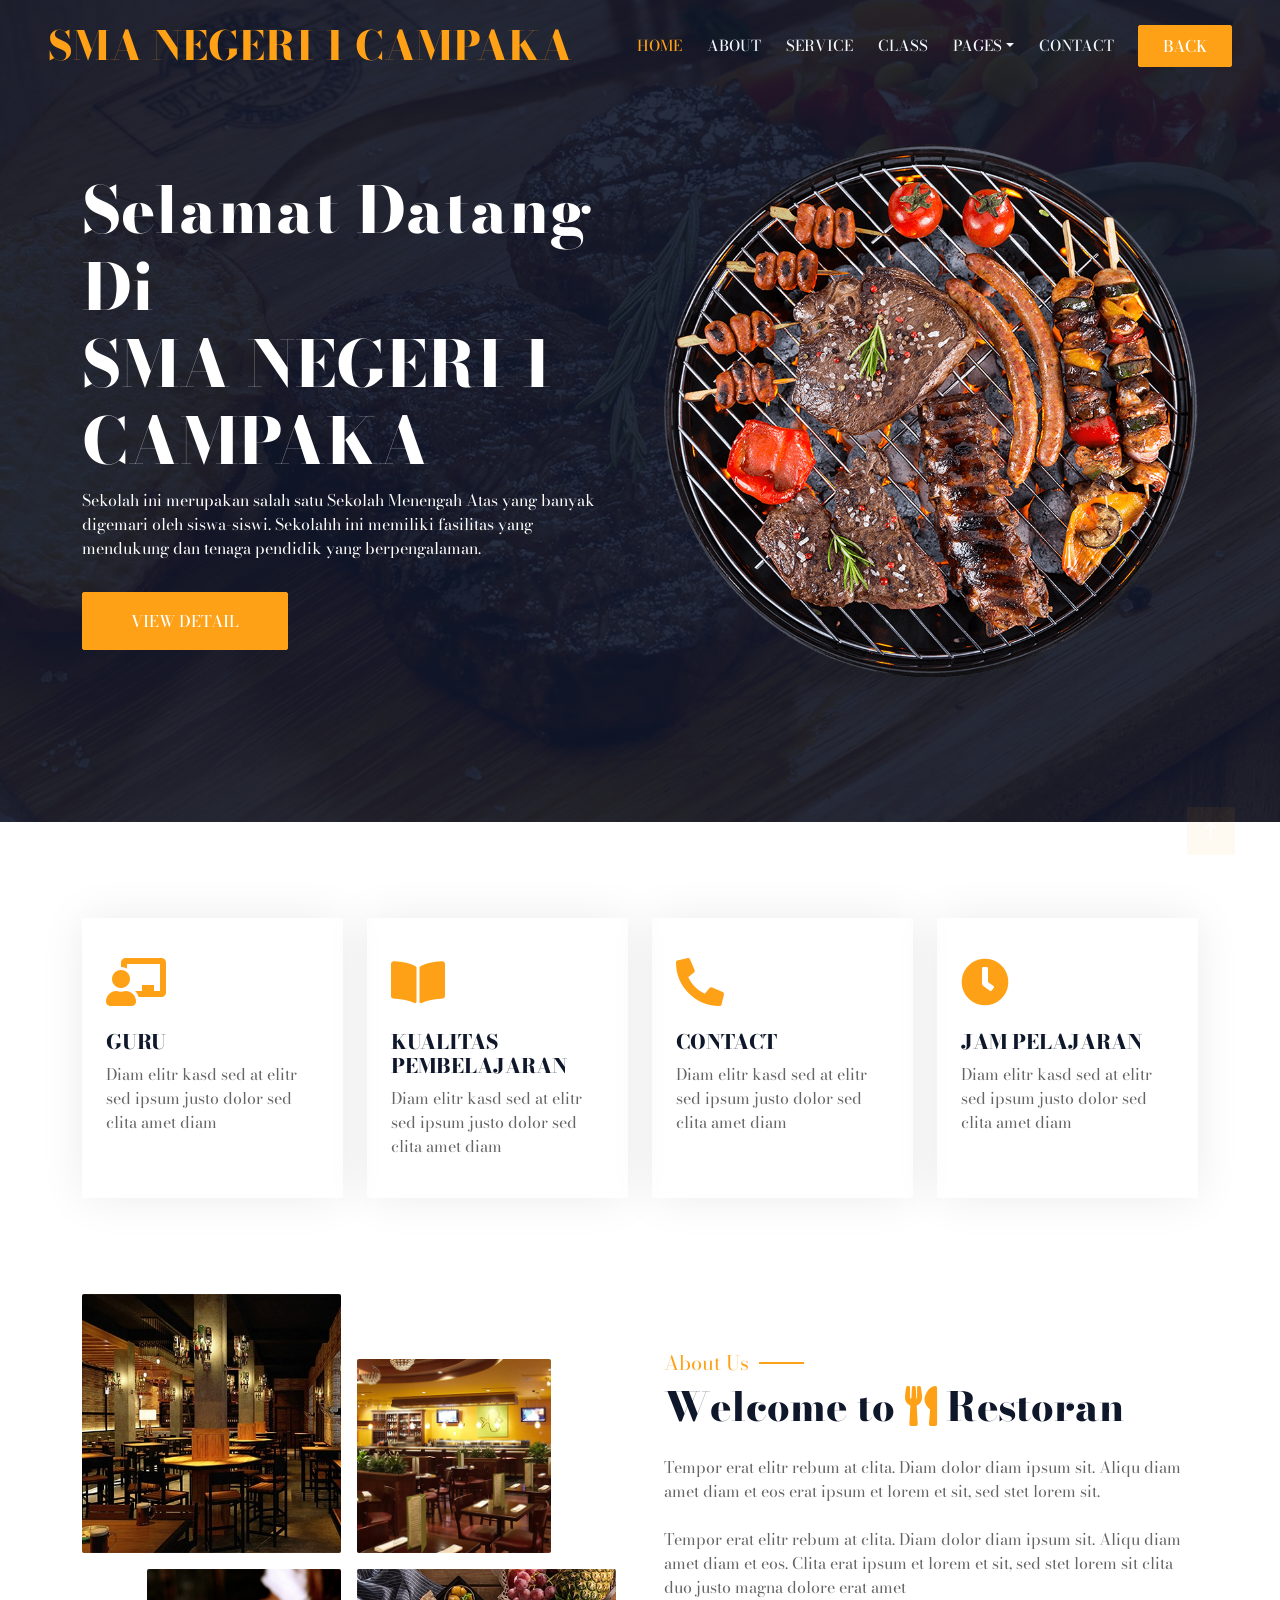
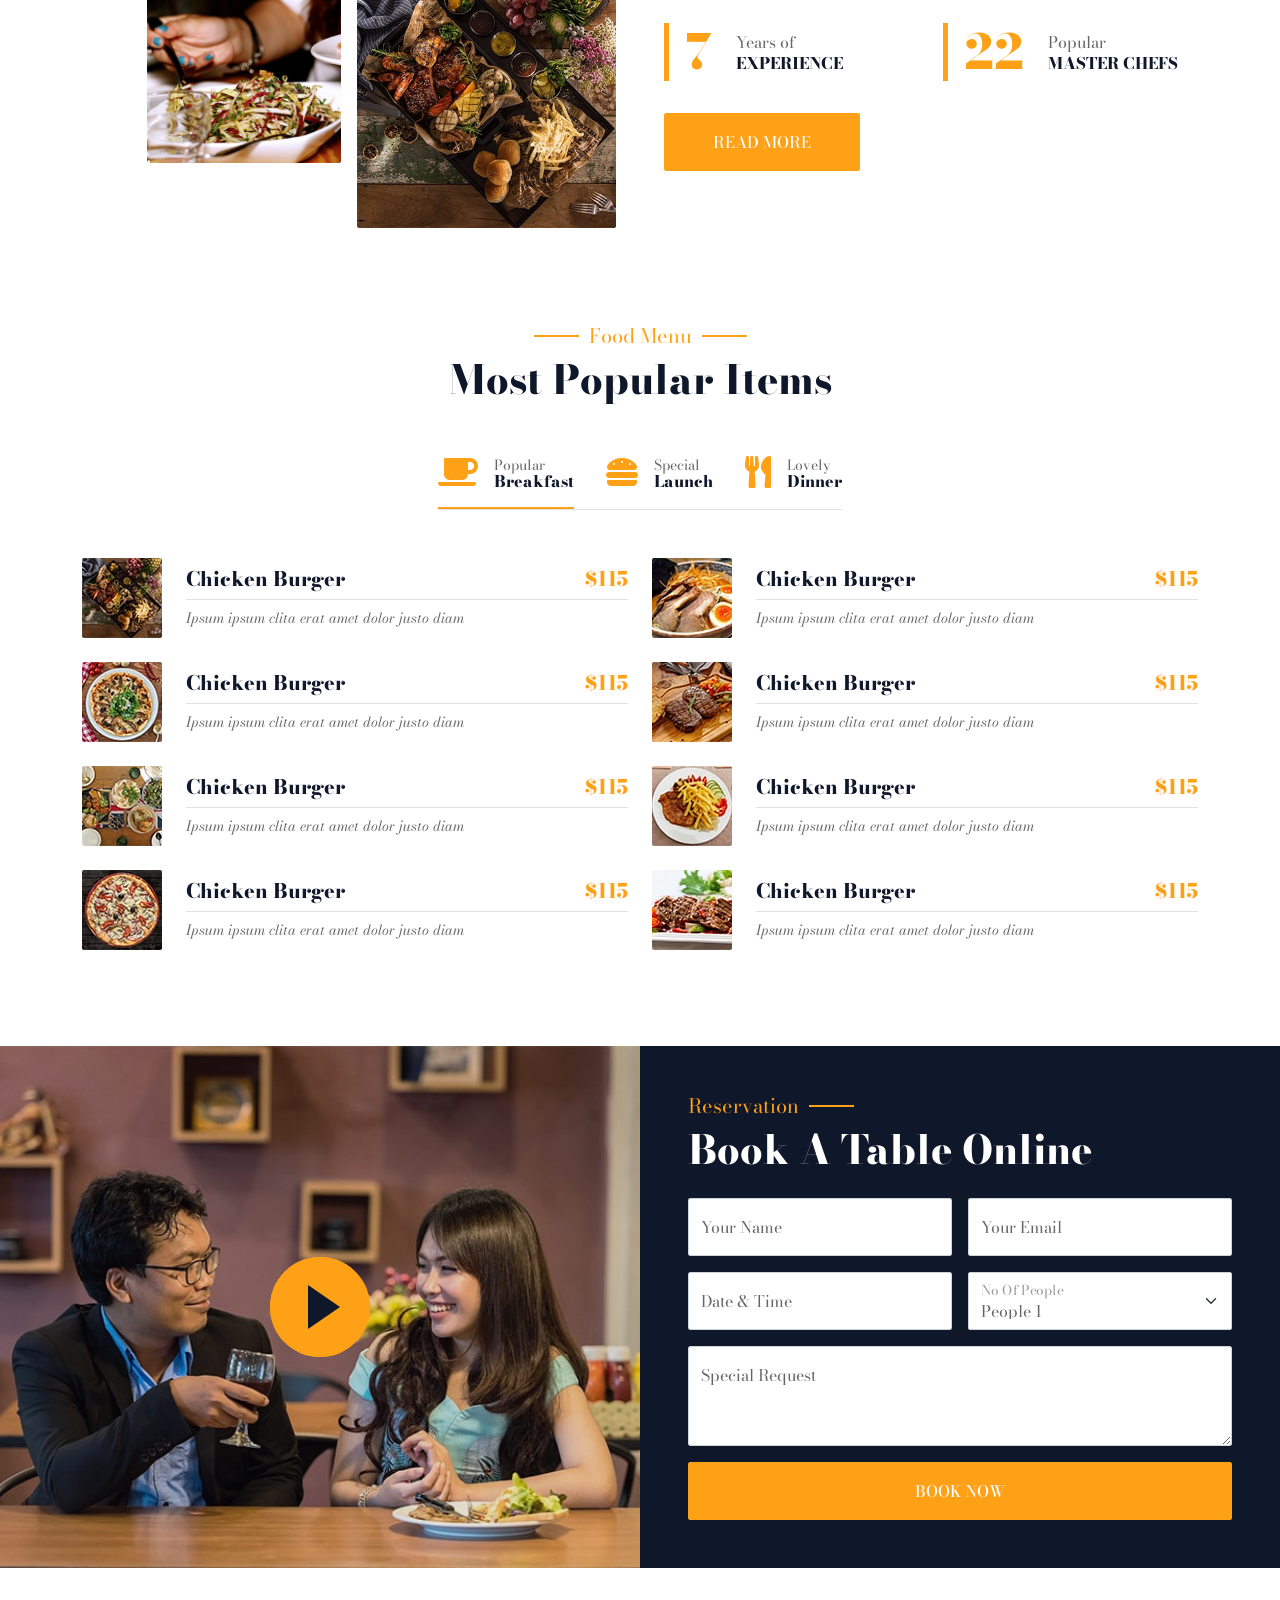
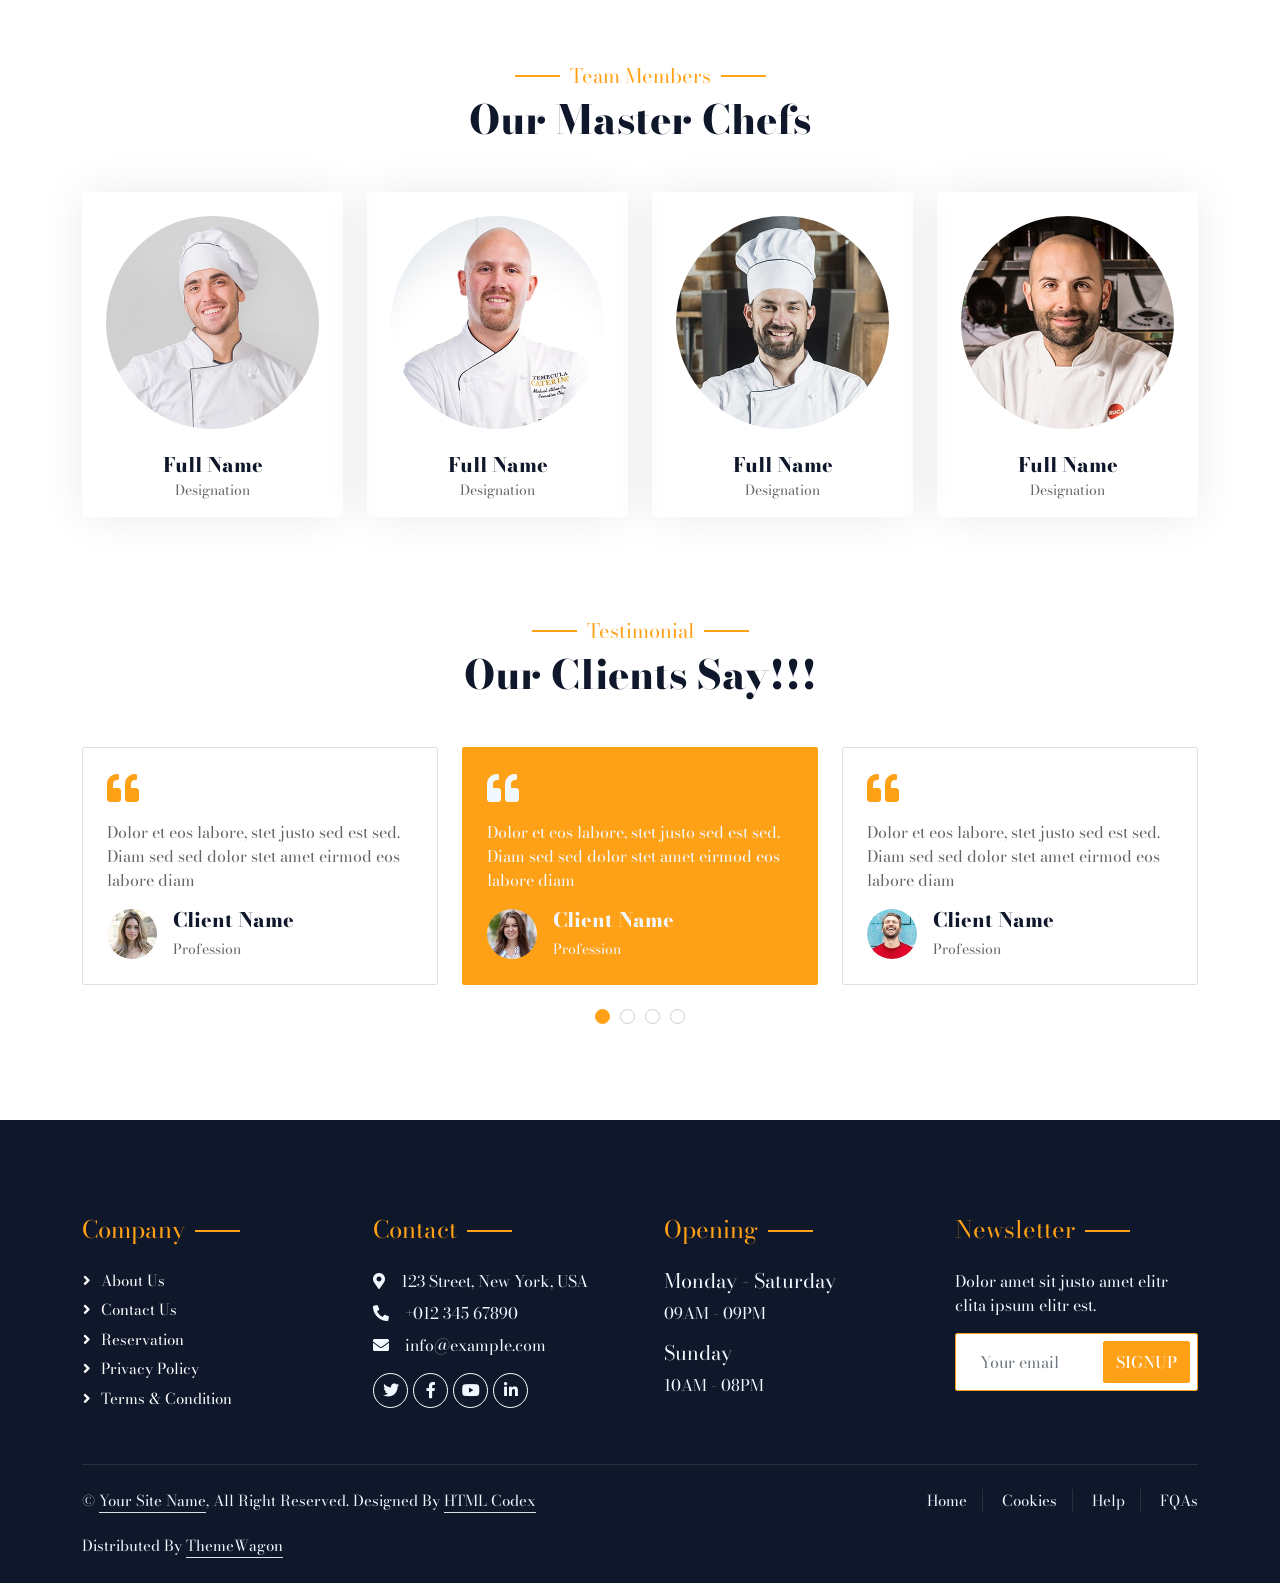
<file: index.html>
<!DOCTYPE html>
<html lang="en">

<head>
    <meta charset="utf-8">
    <title>SMANCA - Web Profile</title>
    <meta content="width=device-width, initial-scale=1.0" name="viewport">
    <meta content="" name="keywords">
    <meta content="" name="description">

    <!-- Favicon -->
    <link href="img/favicon.ico" rel="icon">

    <!-- Google Web Fonts -->
    <link rel="preconnect" href="https://fonts.googleapis.com">
    <link rel="preconnect" href="https://fonts.gstatic.com" crossorigin>
    <link href="https://fonts.googleapis.com/css2?family=Bodoni+Moda:wght@400;500;600;700&display=swap" rel="stylesheet">

    <!-- Icon Font Stylesheet -->
    <link href="https://cdnjs.cloudflare.com/ajax/libs/font-awesome/5.10.0/css/all.min.css" rel="stylesheet">
    <link href="https://cdn.jsdelivr.net/npm/bootstrap-icons@1.4.1/font/bootstrap-icons.css" rel="stylesheet">

    <!-- Libraries Stylesheet -->
    <link href="lib/animate/animate.min.css" rel="stylesheet">
    <link href="lib/owlcarousel/assets/owl.carousel.min.css" rel="stylesheet">
    <link href="lib/tempusdominus/css/tempusdominus-bootstrap-4.min.css" rel="stylesheet" />

    <!-- Customized Bootstrap Stylesheet -->
    <link href="css/bootstrap.min.css" rel="stylesheet">

    <!-- Template Stylesheet -->
    <link href="css/style.css" rel="stylesheet">
</head>

<body>
    <div class="container-fluid bg-white p-0">
        <!-- Spinner Start -->
        <div id="spinner" class="show bg-white position-fixed translate-middle w-100 vh-100 top-50 start-50 d-flex align-items-center justify-content-center">
            <div class="spinner-border text-primary" style="width: 3rem; height: 3rem;" role="status">
                <span class="sr-only">Loading...</span>
            </div>
        </div>
        <!-- Spinner End -->


        <!-- Navbar & Hero Start -->
        <div class="container-fluid position-relative p-0">
            <nav class="navbar navbar-expand-lg navbar-dark bg-dark px-4 px-lg-5 py-3 py-lg-0">
                <a href="" class="navbar-brand p-0">
                    <h1 class="text-primary m-0">SMA NEGERI 1 CAMPAKA</h1>
                    <!-- <img src="img/logo.png" alt="Logo"> -->
                </a>
                <button class="navbar-toggler" type="button" data-bs-toggle="collapse" data-bs-target="#navbarCollapse">
                    <span class="fa fa-bars"></span>
                </button>
                <div class="collapse navbar-collapse" id="navbarCollapse">
                    <div class="navbar-nav ms-auto py-0 pe-4">
                        <a href="index.html" class="nav-item nav-link active">Home</a>
                        <a href="about.html" class="nav-item nav-link">About</a>
                        <a href="service.html" class="nav-item nav-link">Service</a>
                        <a href="menu.html" class="nav-item nav-link">Class</a>
                        <div class="nav-item dropdown">
                            <a href="#" class="nav-link dropdown-toggle" data-bs-toggle="dropdown">Pages</a>
                            <div class="dropdown-menu m-0">
                                <a href="booking.html" class="dropdown-item">Booking</a>
                                <a href="team.html" class="dropdown-item">Our Team</a>
                                <a href="testimonial.html" class="dropdown-item">Testimonial</a>
                            </div>
                        </div>
                        <a href="contact.html" class="nav-item nav-link">Contact</a>
                    </div>
                    <a href="" class="btn btn-primary py-2 px-4">BACK</a>
                </div>
            </nav>

            <div class="container-fluid py-5 bg-dark hero-header mb-5">
                <div class="container my-5 py-5">
                    <div class="row align-items-center g-5">
                        <div class="col-lg-6 text-center text-lg-start">
                            <h1 class="display-3 text-white animated slideInLeft">Selamat Datang Di<br>SMA NEGERI 1 CAMPAKA</h1>
                            <p class="text-white animated slideInLeft mb-4 pb-2">Sekolah ini merupakan salah satu Sekolah Menengah Atas yang banyak digemari oleh siswa-siswi. Sekolahh ini memiliki fasilitas yang mendukung dan tenaga pendidik yang berpengalaman.</p>
                            <a href="" class="btn btn-primary py-sm-3 px-sm-5 me-3 animated slideInLeft">VIEW DETAIL</a>
                        </div>
                        <div class="col-lg-6 text-center text-lg-end overflow-hidden">
                            <img class="img-fluid" src="img/hero.png" alt="">
                        </div>
                    </div>
                </div>
            </div>
        </div>
        <!-- Navbar & Hero End -->


        <!-- Service Start -->
        <div class="container-xxl py-5">
    <div class="container">
        <div class="row g-4">
            <div class="col-lg-3 col-sm-6 wow fadeInUp" data-wow-delay="0.1s">
                <div class="service-item rounded pt-3 h-100">
                    <div class="p-4">
                        <i class="fa fa-3x fa-chalkboard-teacher text-primary mb-4"></i>
                        <h5>GURU</h5>
                        <p>Diam elitr kasd sed at elitr sed ipsum justo dolor sed clita amet diam</p>
                    </div>
                </div>
            </div>
            <div class="col-lg-3 col-sm-6 wow fadeInUp" data-wow-delay="0.3s">
                <div class="service-item rounded pt-3 h-100">
                    <div class="p-4">
                        <i class="fa fa-3x fa-book-open text-primary mb-4"></i>
                        <h5>KUALITAS PEMBELAJARAN</h5>
                        <p>Diam elitr kasd sed at elitr sed ipsum justo dolor sed clita amet diam</p>
                    </div>
                </div>
            </div>
            <div class="col-lg-3 col-sm-6 wow fadeInUp" data-wow-delay="0.5s">
                <div class="service-item rounded pt-3 h-100">
                    <div class="p-4">
                        <i class="fa fa-3x fa-phone-alt text-primary mb-4"></i>
                        <h5>CONTACT</h5>
                        <p>Diam elitr kasd sed at elitr sed ipsum justo dolor sed clita amet diam</p>
                    </div>
                </div>
            </div>
            <div class="col-lg-3 col-sm-6 wow fadeInUp" data-wow-delay="0.7s">
                <div class="service-item rounded pt-3 h-100">
                    <div class="p-4">
                        <i class="fa fa-3x fa-clock text-primary mb-4"></i>
                        <h5>JAM PELAJARAN</h5>
                        <p>Diam elitr kasd sed at elitr sed ipsum justo dolor sed clita amet diam</p>
                    </div>
                </div>
            </div>
        </div>
    </div>
</div>
        <!-- Service End -->


        <!-- About Start -->
        <div class="container-xxl py-5">
            <div class="container">
                <div class="row g-5 align-items-center">
                    <div class="col-lg-6">
                        <div class="row g-3">
                            <div class="col-6 text-start">
                                <img class="img-fluid rounded w-100 wow zoomIn" data-wow-delay="0.1s" src="img/about-1.jpg">
                            </div>
                            <div class="col-6 text-start">
                                <img class="img-fluid rounded w-75 wow zoomIn" data-wow-delay="0.3s" src="img/about-2.jpg" style="margin-top: 25%;">
                            </div>
                            <div class="col-6 text-end">
                                <img class="img-fluid rounded w-75 wow zoomIn" data-wow-delay="0.5s" src="img/about-3.jpg">
                            </div>
                            <div class="col-6 text-end">
                                <img class="img-fluid rounded w-100 wow zoomIn" data-wow-delay="0.7s" src="img/about-4.jpg">
                            </div>
                        </div>
                    </div>
                    <div class="col-lg-6">
                        <h5 class="section-title ff-secondary text-start text-primary fw-normal">About Us</h5>
                        <h1 class="mb-4">Welcome to <i class="fa fa-utensils text-primary me-2"></i>Restoran</h1>
                        <p class="mb-4">Tempor erat elitr rebum at clita. Diam dolor diam ipsum sit. Aliqu diam amet diam et eos erat ipsum et lorem et sit, sed stet lorem sit.</p>
                        <p class="mb-4">Tempor erat elitr rebum at clita. Diam dolor diam ipsum sit. Aliqu diam amet diam et eos. Clita erat ipsum et lorem et sit, sed stet lorem sit clita duo justo magna dolore erat amet</p>
                        <div class="row g-4 mb-4">
                            <div class="col-sm-6">
                                <div class="d-flex align-items-center border-start border-5 border-primary px-3">
                                    <h1 class="flex-shrink-0 display-5 text-primary mb-0" data-toggle="counter-up">15</h1>
                                    <div class="ps-4">
                                        <p class="mb-0">Years of</p>
                                        <h6 class="text-uppercase mb-0">Experience</h6>
                                    </div>
                                </div>
                            </div>
                            <div class="col-sm-6">
                                <div class="d-flex align-items-center border-start border-5 border-primary px-3">
                                    <h1 class="flex-shrink-0 display-5 text-primary mb-0" data-toggle="counter-up">50</h1>
                                    <div class="ps-4">
                                        <p class="mb-0">Popular</p>
                                        <h6 class="text-uppercase mb-0">Master Chefs</h6>
                                    </div>
                                </div>
                            </div>
                        </div>
                        <a class="btn btn-primary py-3 px-5 mt-2" href="">Read More</a>
                    </div>
                </div>
            </div>
        </div>
        <!-- About End -->


        <!-- Menu Start -->
        <div class="container-xxl py-5">
            <div class="container">
                <div class="text-center wow fadeInUp" data-wow-delay="0.1s">
                    <h5 class="section-title ff-secondary text-center text-primary fw-normal">Food Menu</h5>
                    <h1 class="mb-5">Most Popular Items</h1>
                </div>
                <div class="tab-class text-center wow fadeInUp" data-wow-delay="0.1s">
                    <ul class="nav nav-pills d-inline-flex justify-content-center border-bottom mb-5">
                        <li class="nav-item">
                            <a class="d-flex align-items-center text-start mx-3 ms-0 pb-3 active" data-bs-toggle="pill" href="#tab-1">
                                <i class="fa fa-coffee fa-2x text-primary"></i>
                                <div class="ps-3">
                                    <small class="text-body">Popular</small>
                                    <h6 class="mt-n1 mb-0">Breakfast</h6>
                                </div>
                            </a>
                        </li>
                        <li class="nav-item">
                            <a class="d-flex align-items-center text-start mx-3 pb-3" data-bs-toggle="pill" href="#tab-2">
                                <i class="fa fa-hamburger fa-2x text-primary"></i>
                                <div class="ps-3">
                                    <small class="text-body">Special</small>
                                    <h6 class="mt-n1 mb-0">Launch</h6>
                                </div>
                            </a>
                        </li>
                        <li class="nav-item">
                            <a class="d-flex align-items-center text-start mx-3 me-0 pb-3" data-bs-toggle="pill" href="#tab-3">
                                <i class="fa fa-utensils fa-2x text-primary"></i>
                                <div class="ps-3">
                                    <small class="text-body">Lovely</small>
                                    <h6 class="mt-n1 mb-0">Dinner</h6>
                                </div>
                            </a>
                        </li>
                    </ul>
                    <div class="tab-content">
                        <div id="tab-1" class="tab-pane fade show p-0 active">
                            <div class="row g-4">
                                <div class="col-lg-6">
                                    <div class="d-flex align-items-center">
                                        <img class="flex-shrink-0 img-fluid rounded" src="img/menu-1.jpg" alt="" style="width: 80px;">
                                        <div class="w-100 d-flex flex-column text-start ps-4">
                                            <h5 class="d-flex justify-content-between border-bottom pb-2">
                                                <span>Chicken Burger</span>
                                                <span class="text-primary">$115</span>
                                            </h5>
                                            <small class="fst-italic">Ipsum ipsum clita erat amet dolor justo diam</small>
                                        </div>
                                    </div>
                                </div>
                                <div class="col-lg-6">
                                    <div class="d-flex align-items-center">
                                        <img class="flex-shrink-0 img-fluid rounded" src="img/menu-2.jpg" alt="" style="width: 80px;">
                                        <div class="w-100 d-flex flex-column text-start ps-4">
                                            <h5 class="d-flex justify-content-between border-bottom pb-2">
                                                <span>Chicken Burger</span>
                                                <span class="text-primary">$115</span>
                                            </h5>
                                            <small class="fst-italic">Ipsum ipsum clita erat amet dolor justo diam</small>
                                        </div>
                                    </div>
                                </div>
                                <div class="col-lg-6">
                                    <div class="d-flex align-items-center">
                                        <img class="flex-shrink-0 img-fluid rounded" src="img/menu-3.jpg" alt="" style="width: 80px;">
                                        <div class="w-100 d-flex flex-column text-start ps-4">
                                            <h5 class="d-flex justify-content-between border-bottom pb-2">
                                                <span>Chicken Burger</span>
                                                <span class="text-primary">$115</span>
                                            </h5>
                                            <small class="fst-italic">Ipsum ipsum clita erat amet dolor justo diam</small>
                                        </div>
                                    </div>
                                </div>
                                <div class="col-lg-6">
                                    <div class="d-flex align-items-center">
                                        <img class="flex-shrink-0 img-fluid rounded" src="img/menu-4.jpg" alt="" style="width: 80px;">
                                        <div class="w-100 d-flex flex-column text-start ps-4">
                                            <h5 class="d-flex justify-content-between border-bottom pb-2">
                                                <span>Chicken Burger</span>
                                                <span class="text-primary">$115</span>
                                            </h5>
                                            <small class="fst-italic">Ipsum ipsum clita erat amet dolor justo diam</small>
                                        </div>
                                    </div>
                                </div>
                                <div class="col-lg-6">
                                    <div class="d-flex align-items-center">
                                        <img class="flex-shrink-0 img-fluid rounded" src="img/menu-5.jpg" alt="" style="width: 80px;">
                                        <div class="w-100 d-flex flex-column text-start ps-4">
                                            <h5 class="d-flex justify-content-between border-bottom pb-2">
                                                <span>Chicken Burger</span>
                                                <span class="text-primary">$115</span>
                                            </h5>
                                            <small class="fst-italic">Ipsum ipsum clita erat amet dolor justo diam</small>
                                        </div>
                                    </div>
                                </div>
                                <div class="col-lg-6">
                                    <div class="d-flex align-items-center">
                                        <img class="flex-shrink-0 img-fluid rounded" src="img/menu-6.jpg" alt="" style="width: 80px;">
                                        <div class="w-100 d-flex flex-column text-start ps-4">
                                            <h5 class="d-flex justify-content-between border-bottom pb-2">
                                                <span>Chicken Burger</span>
                                                <span class="text-primary">$115</span>
                                            </h5>
                                            <small class="fst-italic">Ipsum ipsum clita erat amet dolor justo diam</small>
                                        </div>
                                    </div>
                                </div>
                                <div class="col-lg-6">
                                    <div class="d-flex align-items-center">
                                        <img class="flex-shrink-0 img-fluid rounded" src="img/menu-7.jpg" alt="" style="width: 80px;">
                                        <div class="w-100 d-flex flex-column text-start ps-4">
                                            <h5 class="d-flex justify-content-between border-bottom pb-2">
                                                <span>Chicken Burger</span>
                                                <span class="text-primary">$115</span>
                                            </h5>
                                            <small class="fst-italic">Ipsum ipsum clita erat amet dolor justo diam</small>
                                        </div>
                                    </div>
                                </div>
                                <div class="col-lg-6">
                                    <div class="d-flex align-items-center">
                                        <img class="flex-shrink-0 img-fluid rounded" src="img/menu-8.jpg" alt="" style="width: 80px;">
                                        <div class="w-100 d-flex flex-column text-start ps-4">
                                            <h5 class="d-flex justify-content-between border-bottom pb-2">
                                                <span>Chicken Burger</span>
                                                <span class="text-primary">$115</span>
                                            </h5>
                                            <small class="fst-italic">Ipsum ipsum clita erat amet dolor justo diam</small>
                                        </div>
                                    </div>
                                </div>
                            </div>
                        </div>
                        <div id="tab-2" class="tab-pane fade show p-0">
                            <div class="row g-4">
                                <div class="col-lg-6">
                                    <div class="d-flex align-items-center">
                                        <img class="flex-shrink-0 img-fluid rounded" src="img/menu-1.jpg" alt="" style="width: 80px;">
                                        <div class="w-100 d-flex flex-column text-start ps-4">
                                            <h5 class="d-flex justify-content-between border-bottom pb-2">
                                                <span>Chicken Burger</span>
                                                <span class="text-primary">$115</span>
                                            </h5>
                                            <small class="fst-italic">Ipsum ipsum clita erat amet dolor justo diam</small>
                                        </div>
                                    </div>
                                </div>
                                <div class="col-lg-6">
                                    <div class="d-flex align-items-center">
                                        <img class="flex-shrink-0 img-fluid rounded" src="img/menu-2.jpg" alt="" style="width: 80px;">
                                        <div class="w-100 d-flex flex-column text-start ps-4">
                                            <h5 class="d-flex justify-content-between border-bottom pb-2">
                                                <span>Chicken Burger</span>
                                                <span class="text-primary">$115</span>
                                            </h5>
                                            <small class="fst-italic">Ipsum ipsum clita erat amet dolor justo diam</small>
                                        </div>
                                    </div>
                                </div>
                                <div class="col-lg-6">
                                    <div class="d-flex align-items-center">
                                        <img class="flex-shrink-0 img-fluid rounded" src="img/menu-3.jpg" alt="" style="width: 80px;">
                                        <div class="w-100 d-flex flex-column text-start ps-4">
                                            <h5 class="d-flex justify-content-between border-bottom pb-2">
                                                <span>Chicken Burger</span>
                                                <span class="text-primary">$115</span>
                                            </h5>
                                            <small class="fst-italic">Ipsum ipsum clita erat amet dolor justo diam</small>
                                        </div>
                                    </div>
                                </div>
                                <div class="col-lg-6">
                                    <div class="d-flex align-items-center">
                                        <img class="flex-shrink-0 img-fluid rounded" src="img/menu-4.jpg" alt="" style="width: 80px;">
                                        <div class="w-100 d-flex flex-column text-start ps-4">
                                            <h5 class="d-flex justify-content-between border-bottom pb-2">
                                                <span>Chicken Burger</span>
                                                <span class="text-primary">$115</span>
                                            </h5>
                                            <small class="fst-italic">Ipsum ipsum clita erat amet dolor justo diam</small>
                                        </div>
                                    </div>
                                </div>
                                <div class="col-lg-6">
                                    <div class="d-flex align-items-center">
                                        <img class="flex-shrink-0 img-fluid rounded" src="img/menu-5.jpg" alt="" style="width: 80px;">
                                        <div class="w-100 d-flex flex-column text-start ps-4">
                                            <h5 class="d-flex justify-content-between border-bottom pb-2">
                                                <span>Chicken Burger</span>
                                                <span class="text-primary">$115</span>
                                            </h5>
                                            <small class="fst-italic">Ipsum ipsum clita erat amet dolor justo diam</small>
                                        </div>
                                    </div>
                                </div>
                                <div class="col-lg-6">
                                    <div class="d-flex align-items-center">
                                        <img class="flex-shrink-0 img-fluid rounded" src="img/menu-6.jpg" alt="" style="width: 80px;">
                                        <div class="w-100 d-flex flex-column text-start ps-4">
                                            <h5 class="d-flex justify-content-between border-bottom pb-2">
                                                <span>Chicken Burger</span>
                                                <span class="text-primary">$115</span>
                                            </h5>
                                            <small class="fst-italic">Ipsum ipsum clita erat amet dolor justo diam</small>
                                        </div>
                                    </div>
                                </div>
                                <div class="col-lg-6">
                                    <div class="d-flex align-items-center">
                                        <img class="flex-shrink-0 img-fluid rounded" src="img/menu-7.jpg" alt="" style="width: 80px;">
                                        <div class="w-100 d-flex flex-column text-start ps-4">
                                            <h5 class="d-flex justify-content-between border-bottom pb-2">
                                                <span>Chicken Burger</span>
                                                <span class="text-primary">$115</span>
                                            </h5>
                                            <small class="fst-italic">Ipsum ipsum clita erat amet dolor justo diam</small>
                                        </div>
                                    </div>
                                </div>
                                <div class="col-lg-6">
                                    <div class="d-flex align-items-center">
                                        <img class="flex-shrink-0 img-fluid rounded" src="img/menu-8.jpg" alt="" style="width: 80px;">
                                        <div class="w-100 d-flex flex-column text-start ps-4">
                                            <h5 class="d-flex justify-content-between border-bottom pb-2">
                                                <span>Chicken Burger</span>
                                                <span class="text-primary">$115</span>
                                            </h5>
                                            <small class="fst-italic">Ipsum ipsum clita erat amet dolor justo diam</small>
                                        </div>
                                    </div>
                                </div>
                            </div>
                        </div>
                        <div id="tab-3" class="tab-pane fade show p-0">
                            <div class="row g-4">
                                <div class="col-lg-6">
                                    <div class="d-flex align-items-center">
                                        <img class="flex-shrink-0 img-fluid rounded" src="img/menu-1.jpg" alt="" style="width: 80px;">
                                        <div class="w-100 d-flex flex-column text-start ps-4">
                                            <h5 class="d-flex justify-content-between border-bottom pb-2">
                                                <span>Chicken Burger</span>
                                                <span class="text-primary">$115</span>
                                            </h5>
                                            <small class="fst-italic">Ipsum ipsum clita erat amet dolor justo diam</small>
                                        </div>
                                    </div>
                                </div>
                                <div class="col-lg-6">
                                    <div class="d-flex align-items-center">
                                        <img class="flex-shrink-0 img-fluid rounded" src="img/menu-2.jpg" alt="" style="width: 80px;">
                                        <div class="w-100 d-flex flex-column text-start ps-4">
                                            <h5 class="d-flex justify-content-between border-bottom pb-2">
                                                <span>Chicken Burger</span>
                                                <span class="text-primary">$115</span>
                                            </h5>
                                            <small class="fst-italic">Ipsum ipsum clita erat amet dolor justo diam</small>
                                        </div>
                                    </div>
                                </div>
                                <div class="col-lg-6">
                                    <div class="d-flex align-items-center">
                                        <img class="flex-shrink-0 img-fluid rounded" src="img/menu-3.jpg" alt="" style="width: 80px;">
                                        <div class="w-100 d-flex flex-column text-start ps-4">
                                            <h5 class="d-flex justify-content-between border-bottom pb-2">
                                                <span>Chicken Burger</span>
                                                <span class="text-primary">$115</span>
                                            </h5>
                                            <small class="fst-italic">Ipsum ipsum clita erat amet dolor justo diam</small>
                                        </div>
                                    </div>
                                </div>
                                <div class="col-lg-6">
                                    <div class="d-flex align-items-center">
                                        <img class="flex-shrink-0 img-fluid rounded" src="img/menu-4.jpg" alt="" style="width: 80px;">
                                        <div class="w-100 d-flex flex-column text-start ps-4">
                                            <h5 class="d-flex justify-content-between border-bottom pb-2">
                                                <span>Chicken Burger</span>
                                                <span class="text-primary">$115</span>
                                            </h5>
                                            <small class="fst-italic">Ipsum ipsum clita erat amet dolor justo diam</small>
                                        </div>
                                    </div>
                                </div>
                                <div class="col-lg-6">
                                    <div class="d-flex align-items-center">
                                        <img class="flex-shrink-0 img-fluid rounded" src="img/menu-5.jpg" alt="" style="width: 80px;">
                                        <div class="w-100 d-flex flex-column text-start ps-4">
                                            <h5 class="d-flex justify-content-between border-bottom pb-2">
                                                <span>Chicken Burger</span>
                                                <span class="text-primary">$115</span>
                                            </h5>
                                            <small class="fst-italic">Ipsum ipsum clita erat amet dolor justo diam</small>
                                        </div>
                                    </div>
                                </div>
                                <div class="col-lg-6">
                                    <div class="d-flex align-items-center">
                                        <img class="flex-shrink-0 img-fluid rounded" src="img/menu-6.jpg" alt="" style="width: 80px;">
                                        <div class="w-100 d-flex flex-column text-start ps-4">
                                            <h5 class="d-flex justify-content-between border-bottom pb-2">
                                                <span>Chicken Burger</span>
                                                <span class="text-primary">$115</span>
                                            </h5>
                                            <small class="fst-italic">Ipsum ipsum clita erat amet dolor justo diam</small>
                                        </div>
                                    </div>
                                </div>
                                <div class="col-lg-6">
                                    <div class="d-flex align-items-center">
                                        <img class="flex-shrink-0 img-fluid rounded" src="img/menu-7.jpg" alt="" style="width: 80px;">
                                        <div class="w-100 d-flex flex-column text-start ps-4">
                                            <h5 class="d-flex justify-content-between border-bottom pb-2">
                                                <span>Chicken Burger</span>
                                                <span class="text-primary">$115</span>
                                            </h5>
                                            <small class="fst-italic">Ipsum ipsum clita erat amet dolor justo diam</small>
                                        </div>
                                    </div>
                                </div>
                                <div class="col-lg-6">
                                    <div class="d-flex align-items-center">
                                        <img class="flex-shrink-0 img-fluid rounded" src="img/menu-8.jpg" alt="" style="width: 80px;">
                                        <div class="w-100 d-flex flex-column text-start ps-4">
                                            <h5 class="d-flex justify-content-between border-bottom pb-2">
                                                <span>Chicken Burger</span>
                                                <span class="text-primary">$115</span>
                                            </h5>
                                            <small class="fst-italic">Ipsum ipsum clita erat amet dolor justo diam</small>
                                        </div>
                                    </div>
                                </div>
                            </div>
                        </div>
                    </div>
                </div>
            </div>
        </div>
        <!-- Menu End -->


        <!-- Reservation Start -->
        <div class="container-fluid py-5 px-0 wow fadeInUp" data-wow-delay="0.1s">
            <div class="row g-0">
                <div class="col-md-6">
                    <div class="video">
                        <button type="button" class="btn-play" data-bs-toggle="modal" data-src="https://www.youtube.com/embed/DWRcNpR6Kdc" data-bs-target="#videoModal">
                            <span></span>
                        </button>
                    </div>
                </div>
                <div class="col-md-6 bg-dark d-flex align-items-center">
                    <div class="p-5 wow fadeInUp" data-wow-delay="0.2s">
                        <h5 class="section-title ff-secondary text-start text-primary fw-normal">Reservation</h5>
                        <h1 class="text-white mb-4">Book A Table Online</h1>
                        <form>
                            <div class="row g-3">
                                <div class="col-md-6">
                                    <div class="form-floating">
                                        <input type="text" class="form-control" id="name" placeholder="Your Name">
                                        <label for="name">Your Name</label>
                                    </div>
                                </div>
                                <div class="col-md-6">
                                    <div class="form-floating">
                                        <input type="email" class="form-control" id="email" placeholder="Your Email">
                                        <label for="email">Your Email</label>
                                    </div>
                                </div>
                                <div class="col-md-6">
                                    <div class="form-floating date" id="date3" data-target-input="nearest">
                                        <input type="text" class="form-control datetimepicker-input" id="datetime" placeholder="Date & Time" data-target="#date3" data-toggle="datetimepicker" />
                                        <label for="datetime">Date & Time</label>
                                    </div>
                                </div>
                                <div class="col-md-6">
                                    <div class="form-floating">
                                        <select class="form-select" id="select1">
                                          <option value="1">People 1</option>
                                          <option value="2">People 2</option>
                                          <option value="3">People 3</option>
                                        </select>
                                        <label for="select1">No Of People</label>
                                      </div>
                                </div>
                                <div class="col-12">
                                    <div class="form-floating">
                                        <textarea class="form-control" placeholder="Special Request" id="message" style="height: 100px"></textarea>
                                        <label for="message">Special Request</label>
                                    </div>
                                </div>
                                <div class="col-12">
                                    <button class="btn btn-primary w-100 py-3" type="submit">Book Now</button>
                                </div>
                            </div>
                        </form>
                    </div>
                </div>
            </div>
        </div>

        <div class="modal fade" id="videoModal" tabindex="-1" aria-labelledby="exampleModalLabel" aria-hidden="true">
            <div class="modal-dialog">
                <div class="modal-content rounded-0">
                    <div class="modal-header">
                        <h5 class="modal-title" id="exampleModalLabel">Youtube Video</h5>
                        <button type="button" class="btn-close" data-bs-dismiss="modal" aria-label="Close"></button>
                    </div>
                    <div class="modal-body">
                        <!-- 16:9 aspect ratio -->
                        <div class="ratio ratio-16x9">
                            <iframe class="embed-responsive-item" src="" id="video" allowfullscreen allowscriptaccess="always"
                                allow="autoplay"></iframe>
                        </div>
                    </div>
                </div>
            </div>
        </div>
        <!-- Reservation Start -->


        <!-- Team Start -->
        <div class="container-xxl pt-5 pb-3">
            <div class="container">
                <div class="text-center wow fadeInUp" data-wow-delay="0.1s">
                    <h5 class="section-title ff-secondary text-center text-primary fw-normal">Team Members</h5>
                    <h1 class="mb-5">Our Master Chefs</h1>
                </div>
                <div class="row g-4">
                    <div class="col-lg-3 col-md-6 wow fadeInUp" data-wow-delay="0.1s">
                        <div class="team-item text-center rounded overflow-hidden">
                            <div class="rounded-circle overflow-hidden m-4">
                                <img class="img-fluid" src="img/team-1.jpg" alt="">
                            </div>
                            <h5 class="mb-0">Full Name</h5>
                            <small>Designation</small>
                            <div class="d-flex justify-content-center mt-3">
                                <a class="btn btn-square btn-primary mx-1" href=""><i class="fab fa-facebook-f"></i></a>
                                <a class="btn btn-square btn-primary mx-1" href=""><i class="fab fa-twitter"></i></a>
                                <a class="btn btn-square btn-primary mx-1" href=""><i class="fab fa-instagram"></i></a>
                            </div>
                        </div>
                    </div>
                    <div class="col-lg-3 col-md-6 wow fadeInUp" data-wow-delay="0.3s">
                        <div class="team-item text-center rounded overflow-hidden">
                            <div class="rounded-circle overflow-hidden m-4">
                                <img class="img-fluid" src="img/team-2.jpg" alt="">
                            </div>
                            <h5 class="mb-0">Full Name</h5>
                            <small>Designation</small>
                            <div class="d-flex justify-content-center mt-3">
                                <a class="btn btn-square btn-primary mx-1" href=""><i class="fab fa-facebook-f"></i></a>
                                <a class="btn btn-square btn-primary mx-1" href=""><i class="fab fa-twitter"></i></a>
                                <a class="btn btn-square btn-primary mx-1" href=""><i class="fab fa-instagram"></i></a>
                            </div>
                        </div>
                    </div>
                    <div class="col-lg-3 col-md-6 wow fadeInUp" data-wow-delay="0.5s">
                        <div class="team-item text-center rounded overflow-hidden">
                            <div class="rounded-circle overflow-hidden m-4">
                                <img class="img-fluid" src="img/team-3.jpg" alt="">
                            </div>
                            <h5 class="mb-0">Full Name</h5>
                            <small>Designation</small>
                            <div class="d-flex justify-content-center mt-3">
                                <a class="btn btn-square btn-primary mx-1" href=""><i class="fab fa-facebook-f"></i></a>
                                <a class="btn btn-square btn-primary mx-1" href=""><i class="fab fa-twitter"></i></a>
                                <a class="btn btn-square btn-primary mx-1" href=""><i class="fab fa-instagram"></i></a>
                            </div>
                        </div>
                    </div>
                    <div class="col-lg-3 col-md-6 wow fadeInUp" data-wow-delay="0.7s">
                        <div class="team-item text-center rounded overflow-hidden">
                            <div class="rounded-circle overflow-hidden m-4">
                                <img class="img-fluid" src="img/team-4.jpg" alt="">
                            </div>
                            <h5 class="mb-0">Full Name</h5>
                            <small>Designation</small>
                            <div class="d-flex justify-content-center mt-3">
                                <a class="btn btn-square btn-primary mx-1" href=""><i class="fab fa-facebook-f"></i></a>
                                <a class="btn btn-square btn-primary mx-1" href=""><i class="fab fa-twitter"></i></a>
                                <a class="btn btn-square btn-primary mx-1" href=""><i class="fab fa-instagram"></i></a>
                            </div>
                        </div>
                    </div>
                </div>
            </div>
        </div>
        <!-- Team End -->


        <!-- Testimonial Start -->
        <div class="container-xxl py-5 wow fadeInUp" data-wow-delay="0.1s">
            <div class="container">
                <div class="text-center">
                    <h5 class="section-title ff-secondary text-center text-primary fw-normal">Testimonial</h5>
                    <h1 class="mb-5">Our Clients Say!!!</h1>
                </div>
                <div class="owl-carousel testimonial-carousel">
                    <div class="testimonial-item bg-transparent border rounded p-4">
                        <i class="fa fa-quote-left fa-2x text-primary mb-3"></i>
                        <p>Dolor et eos labore, stet justo sed est sed. Diam sed sed dolor stet amet eirmod eos labore diam</p>
                        <div class="d-flex align-items-center">
                            <img class="img-fluid flex-shrink-0 rounded-circle" src="img/testimonial-1.jpg" style="width: 50px; height: 50px;">
                            <div class="ps-3">
                                <h5 class="mb-1">Client Name</h5>
                                <small>Profession</small>
                            </div>
                        </div>
                    </div>
                    <div class="testimonial-item bg-transparent border rounded p-4">
                        <i class="fa fa-quote-left fa-2x text-primary mb-3"></i>
                        <p>Dolor et eos labore, stet justo sed est sed. Diam sed sed dolor stet amet eirmod eos labore diam</p>
                        <div class="d-flex align-items-center">
                            <img class="img-fluid flex-shrink-0 rounded-circle" src="img/testimonial-2.jpg" style="width: 50px; height: 50px;">
                            <div class="ps-3">
                                <h5 class="mb-1">Client Name</h5>
                                <small>Profession</small>
                            </div>
                        </div>
                    </div>
                    <div class="testimonial-item bg-transparent border rounded p-4">
                        <i class="fa fa-quote-left fa-2x text-primary mb-3"></i>
                        <p>Dolor et eos labore, stet justo sed est sed. Diam sed sed dolor stet amet eirmod eos labore diam</p>
                        <div class="d-flex align-items-center">
                            <img class="img-fluid flex-shrink-0 rounded-circle" src="img/testimonial-3.jpg" style="width: 50px; height: 50px;">
                            <div class="ps-3">
                                <h5 class="mb-1">Client Name</h5>
                                <small>Profession</small>
                            </div>
                        </div>
                    </div>
                    <div class="testimonial-item bg-transparent border rounded p-4">
                        <i class="fa fa-quote-left fa-2x text-primary mb-3"></i>
                        <p>Dolor et eos labore, stet justo sed est sed. Diam sed sed dolor stet amet eirmod eos labore diam</p>
                        <div class="d-flex align-items-center">
                            <img class="img-fluid flex-shrink-0 rounded-circle" src="img/testimonial-4.jpg" style="width: 50px; height: 50px;">
                            <div class="ps-3">
                                <h5 class="mb-1">Client Name</h5>
                                <small>Profession</small>
                            </div>
                        </div>
                    </div>
                </div>
            </div>
        </div>
        <!-- Testimonial End -->
        

        <!-- Footer Start -->
        <div class="container-fluid bg-dark text-light footer pt-5 mt-5 wow fadeIn" data-wow-delay="0.1s">
            <div class="container py-5">
                <div class="row g-5">
                    <div class="col-lg-3 col-md-6">
                        <h4 class="section-title ff-secondary text-start text-primary fw-normal mb-4">Company</h4>
                        <a class="btn btn-link" href="">About Us</a>
                        <a class="btn btn-link" href="">Contact Us</a>
                        <a class="btn btn-link" href="">Reservation</a>
                        <a class="btn btn-link" href="">Privacy Policy</a>
                        <a class="btn btn-link" href="">Terms & Condition</a>
                    </div>
                    <div class="col-lg-3 col-md-6">
                        <h4 class="section-title ff-secondary text-start text-primary fw-normal mb-4">Contact</h4>
                        <p class="mb-2"><i class="fa fa-map-marker-alt me-3"></i>123 Street, New York, USA</p>
                        <p class="mb-2"><i class="fa fa-phone-alt me-3"></i>+012 345 67890</p>
                        <p class="mb-2"><i class="fa fa-envelope me-3"></i>info@example.com</p>
                        <div class="d-flex pt-2">
                            <a class="btn btn-outline-light btn-social" href=""><i class="fab fa-twitter"></i></a>
                            <a class="btn btn-outline-light btn-social" href=""><i class="fab fa-facebook-f"></i></a>
                            <a class="btn btn-outline-light btn-social" href=""><i class="fab fa-youtube"></i></a>
                            <a class="btn btn-outline-light btn-social" href=""><i class="fab fa-linkedin-in"></i></a>
                        </div>
                    </div>
                    <div class="col-lg-3 col-md-6">
                        <h4 class="section-title ff-secondary text-start text-primary fw-normal mb-4">Opening</h4>
                        <h5 class="text-light fw-normal">Monday - Saturday</h5>
                        <p>09AM - 09PM</p>
                        <h5 class="text-light fw-normal">Sunday</h5>
                        <p>10AM - 08PM</p>
                    </div>
                    <div class="col-lg-3 col-md-6">
                        <h4 class="section-title ff-secondary text-start text-primary fw-normal mb-4">Newsletter</h4>
                        <p>Dolor amet sit justo amet elitr clita ipsum elitr est.</p>
                        <div class="position-relative mx-auto" style="max-width: 400px;">
                            <input class="form-control border-primary w-100 py-3 ps-4 pe-5" type="text" placeholder="Your email">
                            <button type="button" class="btn btn-primary py-2 position-absolute top-0 end-0 mt-2 me-2">SignUp</button>
                        </div>
                    </div>
                </div>
            </div>
            <div class="container">
                <div class="copyright">
                    <div class="row">
                        <div class="col-md-6 text-center text-md-start mb-3 mb-md-0">
                            &copy; <a class="border-bottom" href="#">Your Site Name</a>, All Right Reserved. 
							
							<!--/*** This template is free as long as you keep the footer author’s credit link/attribution link/backlink. If you'd like to use the template without the footer author’s credit link/attribution link/backlink, you can purchase the Credit Removal License from "https://htmlcodex.com/credit-removal". Thank you for your support. ***/-->
							Designed By <a class="border-bottom" href="https://htmlcodex.com">HTML Codex</a><br><br>
                            Distributed By <a class="border-bottom" href="https://themewagon.com" target="_blank">ThemeWagon</a>
                        </div>
                        <div class="col-md-6 text-center text-md-end">
                            <div class="footer-menu">
                                <a href="">Home</a>
                                <a href="">Cookies</a>
                                <a href="">Help</a>
                                <a href="">FQAs</a>
                            </div>
                        </div>
                    </div>
                </div>
            </div>
        </div>
        <!-- Footer End -->


        <!-- Back to Top -->
        <a href="#" class="btn btn-lg btn-primary btn-lg-square back-to-top"><i class="bi bi-arrow-up"></i></a>
    </div>

    <!-- JavaScript Libraries -->
    <script src="https://code.jquery.com/jquery-3.4.1.min.js"></script>
    <script src="https://cdn.jsdelivr.net/npm/bootstrap@5.0.0/dist/js/bootstrap.bundle.min.js"></script>
    <script src="lib/wow/wow.min.js"></script>
    <script src="lib/easing/easing.min.js"></script>
    <script src="lib/waypoints/waypoints.min.js"></script>
    <script src="lib/counterup/counterup.min.js"></script>
    <script src="lib/owlcarousel/owl.carousel.min.js"></script>
    <script src="lib/tempusdominus/js/moment.min.js"></script>
    <script src="lib/tempusdominus/js/moment-timezone.min.js"></script>
    <script src="lib/tempusdominus/js/tempusdominus-bootstrap-4.min.js"></script>

    <!-- Template Javascript -->
    <script src="js/main.js"></script>
</body>

</html>
</file>
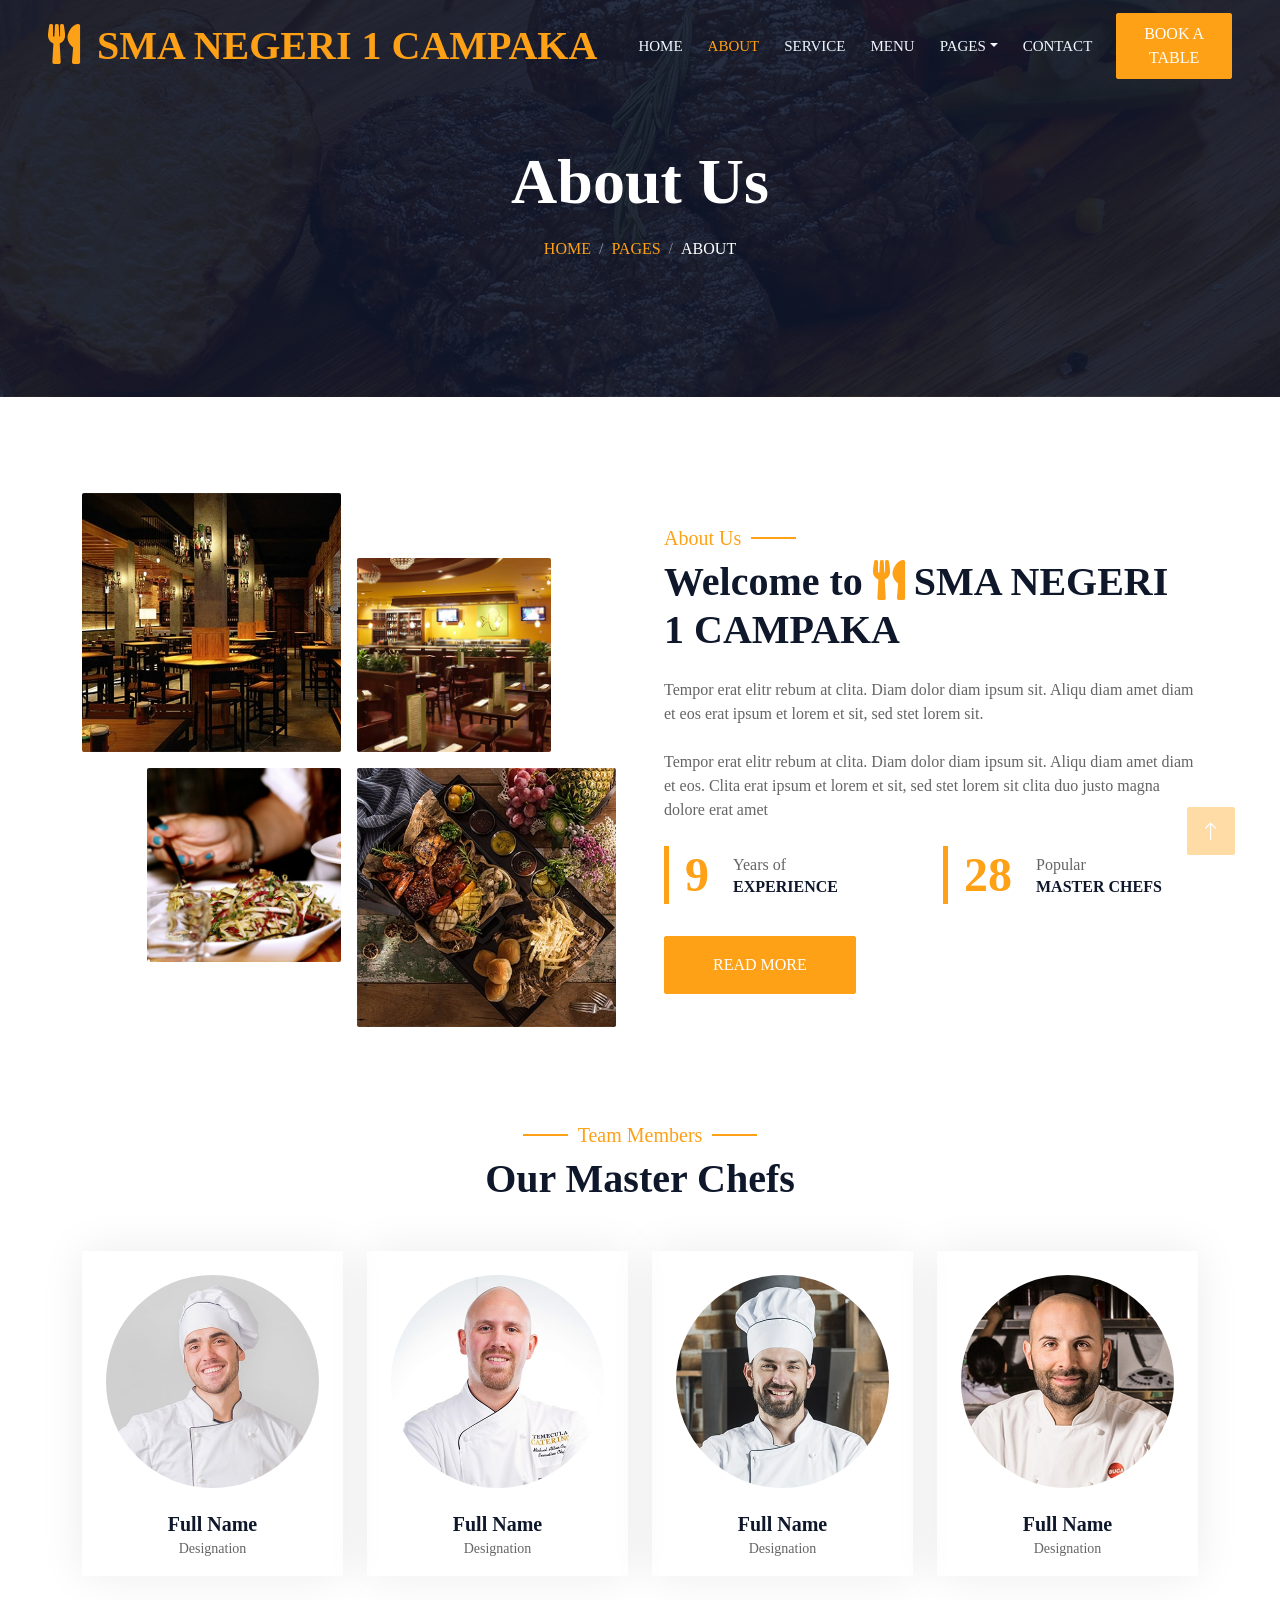
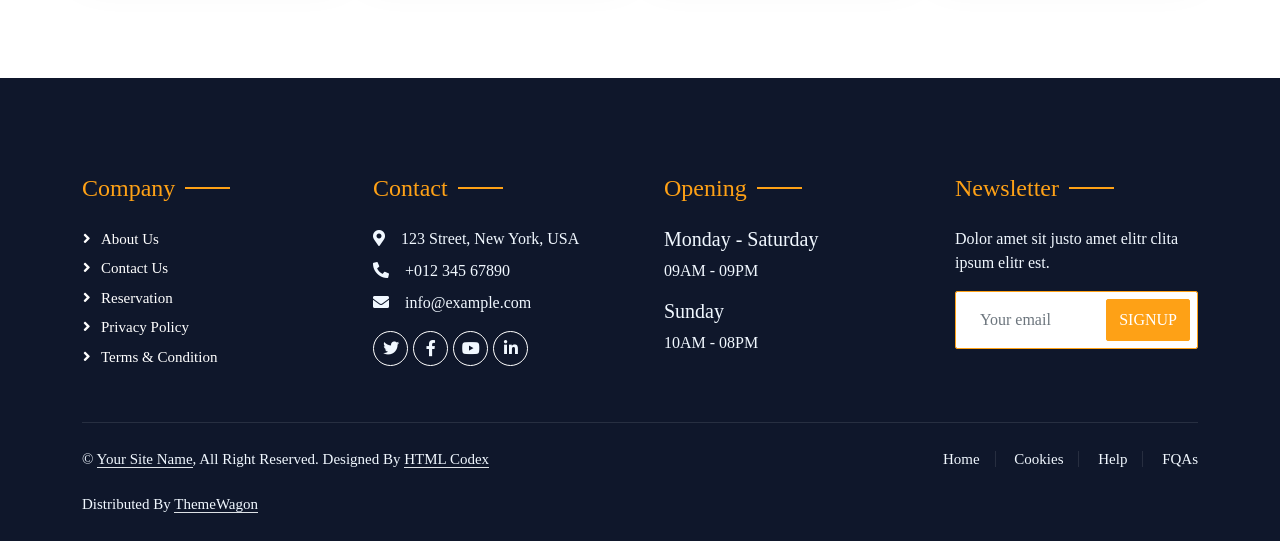
<file: about.html>
<!DOCTYPE html>
<html lang="en">

<head>
    <meta charset="utf-8">
    <title>About Us - SMANCA Purwakarta</title>
    <meta content="width=device-width, initial-scale=1.0" name="viewport">
    <meta content="" name="keywords">
    <meta content="" name="description">

    <!-- Favicon -->
    <link href="img/favicon.ico" rel="icon">

    <!-- Google Web Fonts -->
    <link rel="preconnect" href="https://fonts.googleapis.com">
    <link rel="preconnect" href="https://fonts.gstatic.com" crossorigin>
    <link href="https://fonts.googleapis.com/css2?family=Heebo:wght@400;500;600&family=Nunito:wght@600;700;800&family=Pacifico&display=swap" rel="stylesheet">

    <!-- Icon Font Stylesheet -->
    <link href="https://cdnjs.cloudflare.com/ajax/libs/font-awesome/5.10.0/css/all.min.css" rel="stylesheet">
    <link href="https://cdn.jsdelivr.net/npm/bootstrap-icons@1.4.1/font/bootstrap-icons.css" rel="stylesheet">

    <!-- Libraries Stylesheet -->
    <link href="lib/animate/animate.min.css" rel="stylesheet">
    <link href="lib/owlcarousel/assets/owl.carousel.min.css" rel="stylesheet">
    <link href="lib/tempusdominus/css/tempusdominus-bootstrap-4.min.css" rel="stylesheet" />

    <!-- Customized Bootstrap Stylesheet -->
    <link href="css/bootstrap.min.css" rel="stylesheet">

    <!-- Template Stylesheet -->
    <link href="css/style.css" rel="stylesheet">
</head>

<body>
    <div class="container-xxl bg-white p-0">
        <!-- Spinner Start -->
        <div id="spinner" class="show bg-white position-fixed translate-middle w-100 vh-100 top-50 start-50 d-flex align-items-center justify-content-center">
            <div class="spinner-border text-primary" style="width: 3rem; height: 3rem;" role="status">
                <span class="sr-only">Loading...</span>
            </div>
        </div>
        <!-- Spinner End -->


        <!-- Navbar & Hero Start -->
        <div class="container-xxl position-relative p-0">
            <nav class="navbar navbar-expand-lg navbar-dark bg-dark px-4 px-lg-5 py-3 py-lg-0">
                <a href="" class="navbar-brand p-0">
                    <h1 class="text-primary m-0"><i class="fa fa-utensils me-3"></i>SMA NEGERI 1 CAMPAKA</h1>
                    <!-- <img src="img/logo.png" alt="Logo"> -->
                </a>
                <button class="navbar-toggler" type="button" data-bs-toggle="collapse" data-bs-target="#navbarCollapse">
                    <span class="fa fa-bars"></span>
                </button>
                <div class="collapse navbar-collapse" id="navbarCollapse">
                    <div class="navbar-nav ms-auto py-0 pe-4">
                        <a href="index.html" class="nav-item nav-link">Home</a>
                        <a href="about.html" class="nav-item nav-link active">About</a>
                        <a href="service.html" class="nav-item nav-link">Service</a>
                        <a href="menu.html" class="nav-item nav-link">Menu</a>
                        <div class="nav-item dropdown">
                            <a href="#" class="nav-link dropdown-toggle" data-bs-toggle="dropdown">Pages</a>
                            <div class="dropdown-menu m-0">
                                <a href="booking.html" class="dropdown-item">Booking</a>
                                <a href="team.html" class="dropdown-item">Our Team</a>
                                <a href="testimonial.html" class="dropdown-item">Testimonial</a>
                            </div>
                        </div>
                        <a href="contact.html" class="nav-item nav-link">Contact</a>
                    </div>
                    <a href="" class="btn btn-primary py-2 px-4">Book A Table</a>
                </div>
            </nav>

            <div class="container-xxl py-5 bg-dark hero-header mb-5">
                <div class="container text-center my-5 pt-5 pb-4">
                    <h1 class="display-3 text-white mb-3 animated slideInDown">About Us</h1>
                    <nav aria-label="breadcrumb">
                        <ol class="breadcrumb justify-content-center text-uppercase">
                            <li class="breadcrumb-item"><a href="#">Home</a></li>
                            <li class="breadcrumb-item"><a href="#">Pages</a></li>
                            <li class="breadcrumb-item text-white active" aria-current="page">About</li>
                        </ol>
                    </nav>
                </div>
            </div>
        </div>
        <!-- Navbar & Hero End -->


        <!-- About Start -->
        <div class="container-xxl py-5">
            <div class="container">
                <div class="row g-5 align-items-center">
                    <div class="col-lg-6">
                        <div class="row g-3">
                            <div class="col-6 text-start">
                                <img class="img-fluid rounded w-100 wow zoomIn" data-wow-delay="0.1s" src="img/about-1.jpg">
                            </div>
                            <div class="col-6 text-start">
                                <img class="img-fluid rounded w-75 wow zoomIn" data-wow-delay="0.3s" src="img/about-2.jpg" style="margin-top: 25%;">
                            </div>
                            <div class="col-6 text-end">
                                <img class="img-fluid rounded w-75 wow zoomIn" data-wow-delay="0.5s" src="img/about-3.jpg">
                            </div>
                            <div class="col-6 text-end">
                                <img class="img-fluid rounded w-100 wow zoomIn" data-wow-delay="0.7s" src="img/about-4.jpg">
                            </div>
                        </div>
                    </div>
                    <div class="col-lg-6">
                        <h5 class="section-title ff-secondary text-start text-primary fw-normal">About Us</h5>
                        <h1 class="mb-4">Welcome to <i class="fa fa-utensils text-primary me-2"></i>SMA NEGERI 1 CAMPAKA</h1>
                        <p class="mb-4">Tempor erat elitr rebum at clita. Diam dolor diam ipsum sit. Aliqu diam amet diam et eos erat ipsum et lorem et sit, sed stet lorem sit.</p>
                        <p class="mb-4">Tempor erat elitr rebum at clita. Diam dolor diam ipsum sit. Aliqu diam amet diam et eos. Clita erat ipsum et lorem et sit, sed stet lorem sit clita duo justo magna dolore erat amet</p>
                        <div class="row g-4 mb-4">
                            <div class="col-sm-6">
                                <div class="d-flex align-items-center border-start border-5 border-primary px-3">
                                    <h1 class="flex-shrink-0 display-5 text-primary mb-0" data-toggle="counter-up">15</h1>
                                    <div class="ps-4">
                                        <p class="mb-0">Years of</p>
                                        <h6 class="text-uppercase mb-0">Experience</h6>
                                    </div>
                                </div>
                            </div>
                            <div class="col-sm-6">
                                <div class="d-flex align-items-center border-start border-5 border-primary px-3">
                                    <h1 class="flex-shrink-0 display-5 text-primary mb-0" data-toggle="counter-up">50</h1>
                                    <div class="ps-4">
                                        <p class="mb-0">Popular</p>
                                        <h6 class="text-uppercase mb-0">Master Chefs</h6>
                                    </div>
                                </div>
                            </div>
                        </div>
                        <a class="btn btn-primary py-3 px-5 mt-2" href="">Read More</a>
                    </div>
                </div>
            </div>
        </div>
        <!-- About End -->


        <!-- Team Start -->
        <div class="container-xxl pt-5 pb-3">
            <div class="container">
                <div class="text-center wow fadeInUp" data-wow-delay="0.1s">
                    <h5 class="section-title ff-secondary text-center text-primary fw-normal">Team Members</h5>
                    <h1 class="mb-5">Our Master Chefs</h1>
                </div>
                <div class="row g-4">
                    <div class="col-lg-3 col-md-6 wow fadeInUp" data-wow-delay="0.1s">
                        <div class="team-item text-center rounded overflow-hidden">
                            <div class="rounded-circle overflow-hidden m-4">
                                <img class="img-fluid" src="img/team-1.jpg" alt="">
                            </div>
                            <h5 class="mb-0">Full Name</h5>
                            <small>Designation</small>
                            <div class="d-flex justify-content-center mt-3">
                                <a class="btn btn-square btn-primary mx-1" href=""><i class="fab fa-facebook-f"></i></a>
                                <a class="btn btn-square btn-primary mx-1" href=""><i class="fab fa-twitter"></i></a>
                                <a class="btn btn-square btn-primary mx-1" href=""><i class="fab fa-instagram"></i></a>
                            </div>
                        </div>
                    </div>
                    <div class="col-lg-3 col-md-6 wow fadeInUp" data-wow-delay="0.3s">
                        <div class="team-item text-center rounded overflow-hidden">
                            <div class="rounded-circle overflow-hidden m-4">
                                <img class="img-fluid" src="img/team-2.jpg" alt="">
                            </div>
                            <h5 class="mb-0">Full Name</h5>
                            <small>Designation</small>
                            <div class="d-flex justify-content-center mt-3">
                                <a class="btn btn-square btn-primary mx-1" href=""><i class="fab fa-facebook-f"></i></a>
                                <a class="btn btn-square btn-primary mx-1" href=""><i class="fab fa-twitter"></i></a>
                                <a class="btn btn-square btn-primary mx-1" href=""><i class="fab fa-instagram"></i></a>
                            </div>
                        </div>
                    </div>
                    <div class="col-lg-3 col-md-6 wow fadeInUp" data-wow-delay="0.5s">
                        <div class="team-item text-center rounded overflow-hidden">
                            <div class="rounded-circle overflow-hidden m-4">
                                <img class="img-fluid" src="img/team-3.jpg" alt="">
                            </div>
                            <h5 class="mb-0">Full Name</h5>
                            <small>Designation</small>
                            <div class="d-flex justify-content-center mt-3">
                                <a class="btn btn-square btn-primary mx-1" href=""><i class="fab fa-facebook-f"></i></a>
                                <a class="btn btn-square btn-primary mx-1" href=""><i class="fab fa-twitter"></i></a>
                                <a class="btn btn-square btn-primary mx-1" href=""><i class="fab fa-instagram"></i></a>
                            </div>
                        </div>
                    </div>
                    <div class="col-lg-3 col-md-6 wow fadeInUp" data-wow-delay="0.7s">
                        <div class="team-item text-center rounded overflow-hidden">
                            <div class="rounded-circle overflow-hidden m-4">
                                <img class="img-fluid" src="img/team-4.jpg" alt="">
                            </div>
                            <h5 class="mb-0">Full Name</h5>
                            <small>Designation</small>
                            <div class="d-flex justify-content-center mt-3">
                                <a class="btn btn-square btn-primary mx-1" href=""><i class="fab fa-facebook-f"></i></a>
                                <a class="btn btn-square btn-primary mx-1" href=""><i class="fab fa-twitter"></i></a>
                                <a class="btn btn-square btn-primary mx-1" href=""><i class="fab fa-instagram"></i></a>
                            </div>
                        </div>
                    </div>
                </div>
            </div>
        </div>
        <!-- Team End -->
        

        <!-- Footer Start -->
        <div class="container-fluid bg-dark text-light footer pt-5 mt-5 wow fadeIn" data-wow-delay="0.1s">
            <div class="container py-5">
                <div class="row g-5">
                    <div class="col-lg-3 col-md-6">
                        <h4 class="section-title ff-secondary text-start text-primary fw-normal mb-4">Company</h4>
                        <a class="btn btn-link" href="">About Us</a>
                        <a class="btn btn-link" href="">Contact Us</a>
                        <a class="btn btn-link" href="">Reservation</a>
                        <a class="btn btn-link" href="">Privacy Policy</a>
                        <a class="btn btn-link" href="">Terms & Condition</a>
                    </div>
                    <div class="col-lg-3 col-md-6">
                        <h4 class="section-title ff-secondary text-start text-primary fw-normal mb-4">Contact</h4>
                        <p class="mb-2"><i class="fa fa-map-marker-alt me-3"></i>123 Street, New York, USA</p>
                        <p class="mb-2"><i class="fa fa-phone-alt me-3"></i>+012 345 67890</p>
                        <p class="mb-2"><i class="fa fa-envelope me-3"></i>info@example.com</p>
                        <div class="d-flex pt-2">
                            <a class="btn btn-outline-light btn-social" href=""><i class="fab fa-twitter"></i></a>
                            <a class="btn btn-outline-light btn-social" href=""><i class="fab fa-facebook-f"></i></a>
                            <a class="btn btn-outline-light btn-social" href=""><i class="fab fa-youtube"></i></a>
                            <a class="btn btn-outline-light btn-social" href=""><i class="fab fa-linkedin-in"></i></a>
                        </div>
                    </div>
                    <div class="col-lg-3 col-md-6">
                        <h4 class="section-title ff-secondary text-start text-primary fw-normal mb-4">Opening</h4>
                        <h5 class="text-light fw-normal">Monday - Saturday</h5>
                        <p>09AM - 09PM</p>
                        <h5 class="text-light fw-normal">Sunday</h5>
                        <p>10AM - 08PM</p>
                    </div>
                    <div class="col-lg-3 col-md-6">
                        <h4 class="section-title ff-secondary text-start text-primary fw-normal mb-4">Newsletter</h4>
                        <p>Dolor amet sit justo amet elitr clita ipsum elitr est.</p>
                        <div class="position-relative mx-auto" style="max-width: 400px;">
                            <input class="form-control border-primary w-100 py-3 ps-4 pe-5" type="text" placeholder="Your email">
                            <button type="button" class="btn btn-primary py-2 position-absolute top-0 end-0 mt-2 me-2">SignUp</button>
                        </div>
                    </div>
                </div>
            </div>
            <div class="container">
                <div class="copyright">
                    <div class="row">
                        <div class="col-md-6 text-center text-md-start mb-3 mb-md-0">
                            &copy; <a class="border-bottom" href="#">Your Site Name</a>, All Right Reserved. 
							
							<!--/*** This template is free as long as you keep the footer author’s credit link/attribution link/backlink. If you'd like to use the template without the footer author’s credit link/attribution link/backlink, you can purchase the Credit Removal License from "https://htmlcodex.com/credit-removal". Thank you for your support. ***/-->
							Designed By <a class="border-bottom" href="https://htmlcodex.com">HTML Codex</a><br><br>
                            Distributed By <a class="border-bottom" href="https://themewagon.com" target="_blank">ThemeWagon</a>
                        </div>
                        <div class="col-md-6 text-center text-md-end">
                            <div class="footer-menu">
                                <a href="">Home</a>
                                <a href="">Cookies</a>
                                <a href="">Help</a>
                                <a href="">FQAs</a>
                            </div>
                        </div>
                    </div>
                </div>
            </div>
        </div>
        <!-- Footer End -->


        <!-- Back to Top -->
        <a href="#" class="btn btn-lg btn-primary btn-lg-square back-to-top"><i class="bi bi-arrow-up"></i></a>
    </div>

    <!-- JavaScript Libraries -->
    <script src="https://code.jquery.com/jquery-3.4.1.min.js"></script>
    <script src="https://cdn.jsdelivr.net/npm/bootstrap@5.0.0/dist/js/bootstrap.bundle.min.js"></script>
    <script src="lib/wow/wow.min.js"></script>
    <script src="lib/easing/easing.min.js"></script>
    <script src="lib/waypoints/waypoints.min.js"></script>
    <script src="lib/counterup/counterup.min.js"></script>
    <script src="lib/owlcarousel/owl.carousel.min.js"></script>
    <script src="lib/tempusdominus/js/moment.min.js"></script>
    <script src="lib/tempusdominus/js/moment-timezone.min.js"></script>
    <script src="lib/tempusdominus/js/tempusdominus-bootstrap-4.min.js"></script>

    <!-- Template Javascript -->
    <script src="js/main.js"></script>
</body>

</html>
</file>
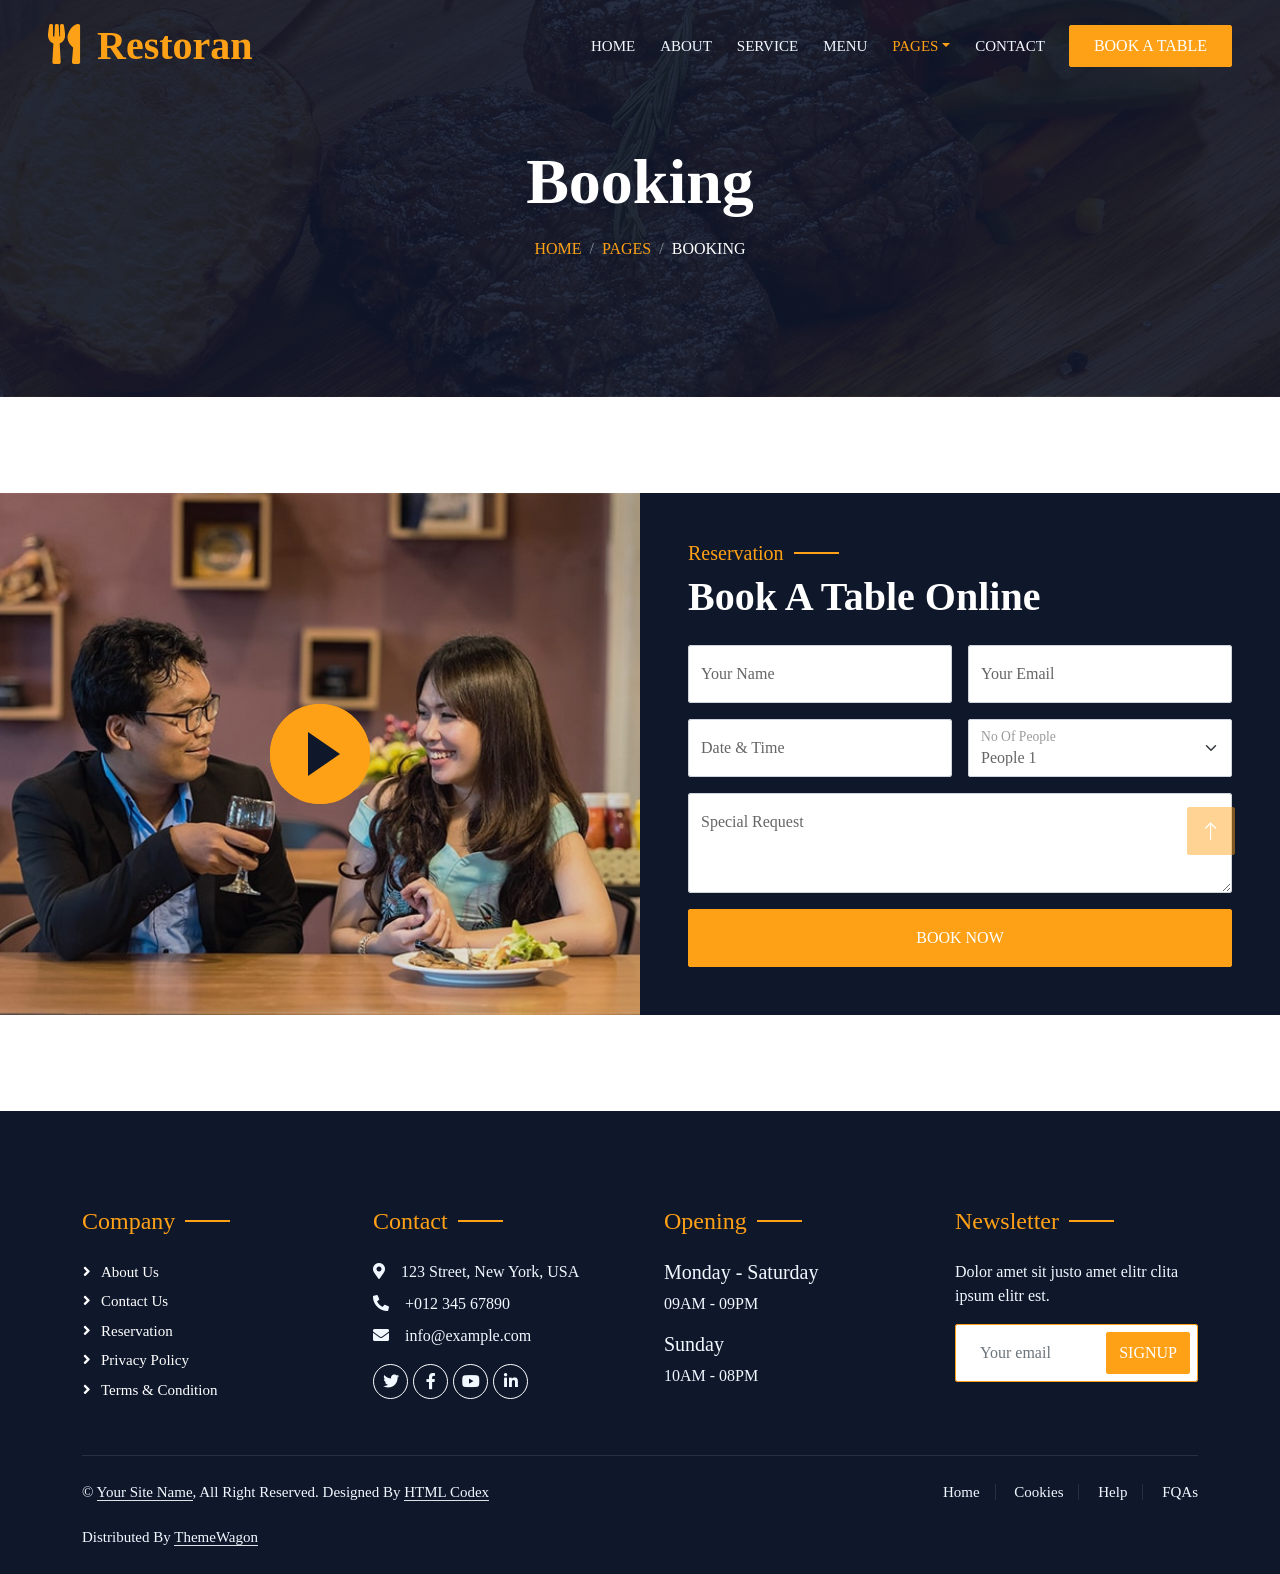
<file: booking.html>
<!DOCTYPE html>
<html lang="en">

<head>
    <meta charset="utf-8">
    <title>Restoran - Bootstrap Restaurant Template</title>
    <meta content="width=device-width, initial-scale=1.0" name="viewport">
    <meta content="" name="keywords">
    <meta content="" name="description">

    <!-- Favicon -->
    <link href="img/favicon.ico" rel="icon">

    <!-- Google Web Fonts -->
    <link rel="preconnect" href="https://fonts.googleapis.com">
    <link rel="preconnect" href="https://fonts.gstatic.com" crossorigin>
    <link href="https://fonts.googleapis.com/css2?family=Heebo:wght@400;500;600&family=Nunito:wght@600;700;800&family=Pacifico&display=swap" rel="stylesheet">

    <!-- Icon Font Stylesheet -->
    <link href="https://cdnjs.cloudflare.com/ajax/libs/font-awesome/5.10.0/css/all.min.css" rel="stylesheet">
    <link href="https://cdn.jsdelivr.net/npm/bootstrap-icons@1.4.1/font/bootstrap-icons.css" rel="stylesheet">

    <!-- Libraries Stylesheet -->
    <link href="lib/animate/animate.min.css" rel="stylesheet">
    <link href="lib/owlcarousel/assets/owl.carousel.min.css" rel="stylesheet">
    <link href="lib/tempusdominus/css/tempusdominus-bootstrap-4.min.css" rel="stylesheet" />

    <!-- Customized Bootstrap Stylesheet -->
    <link href="css/bootstrap.min.css" rel="stylesheet">

    <!-- Template Stylesheet -->
    <link href="css/style.css" rel="stylesheet">
</head>

<body>
    <div class="container-xxl bg-white p-0">
        <!-- Spinner Start -->
        <div id="spinner" class="show bg-white position-fixed translate-middle w-100 vh-100 top-50 start-50 d-flex align-items-center justify-content-center">
            <div class="spinner-border text-primary" style="width: 3rem; height: 3rem;" role="status">
                <span class="sr-only">Loading...</span>
            </div>
        </div>
        <!-- Spinner End -->


        <!-- Navbar & Hero Start -->
        <div class="container-xxl position-relative p-0">
            <nav class="navbar navbar-expand-lg navbar-dark bg-dark px-4 px-lg-5 py-3 py-lg-0">
                <a href="" class="navbar-brand p-0">
                    <h1 class="text-primary m-0"><i class="fa fa-utensils me-3"></i>Restoran</h1>
                    <!-- <img src="img/logo.png" alt="Logo"> -->
                </a>
                <button class="navbar-toggler" type="button" data-bs-toggle="collapse" data-bs-target="#navbarCollapse">
                    <span class="fa fa-bars"></span>
                </button>
                <div class="collapse navbar-collapse" id="navbarCollapse">
                    <div class="navbar-nav ms-auto py-0 pe-4">
                        <a href="index.html" class="nav-item nav-link">Home</a>
                        <a href="about.html" class="nav-item nav-link">About</a>
                        <a href="service.html" class="nav-item nav-link">Service</a>
                        <a href="menu.html" class="nav-item nav-link">Menu</a>
                        <div class="nav-item dropdown">
                            <a href="#" class="nav-link dropdown-toggle active" data-bs-toggle="dropdown">Pages</a>
                            <div class="dropdown-menu m-0">
                                <a href="booking.html" class="dropdown-item active">Booking</a>
                                <a href="team.html" class="dropdown-item">Our Team</a>
                                <a href="testimonial.html" class="dropdown-item">Testimonial</a>
                            </div>
                        </div>
                        <a href="contact.html" class="nav-item nav-link">Contact</a>
                    </div>
                    <a href="" class="btn btn-primary py-2 px-4">Book A Table</a>
                </div>
            </nav>

            <div class="container-xxl py-5 bg-dark hero-header mb-5">
                <div class="container text-center my-5 pt-5 pb-4">
                    <h1 class="display-3 text-white mb-3 animated slideInDown">Booking</h1>
                    <nav aria-label="breadcrumb">
                        <ol class="breadcrumb justify-content-center text-uppercase">
                            <li class="breadcrumb-item"><a href="#">Home</a></li>
                            <li class="breadcrumb-item"><a href="#">Pages</a></li>
                            <li class="breadcrumb-item text-white active" aria-current="page">Booking</li>
                        </ol>
                    </nav>
                </div>
            </div>
        </div>
        <!-- Navbar & Hero End -->


        <!-- Reservation Start -->
        <div class="container-xxl py-5 px-0 wow fadeInUp" data-wow-delay="0.1s">
            <div class="row g-0">
                <div class="col-md-6">
                    <div class="video">
                        <button type="button" class="btn-play" data-bs-toggle="modal" data-src="https://www.youtube.com/embed/DWRcNpR6Kdc" data-bs-target="#videoModal">
                            <span></span>
                        </button>
                    </div>
                </div>
                <div class="col-md-6 bg-dark d-flex align-items-center">
                    <div class="p-5 wow fadeInUp" data-wow-delay="0.2s">
                        <h5 class="section-title ff-secondary text-start text-primary fw-normal">Reservation</h5>
                        <h1 class="text-white mb-4">Book A Table Online</h1>
                        <form>
                            <div class="row g-3">
                                <div class="col-md-6">
                                    <div class="form-floating">
                                        <input type="text" class="form-control" id="name" placeholder="Your Name">
                                        <label for="name">Your Name</label>
                                    </div>
                                </div>
                                <div class="col-md-6">
                                    <div class="form-floating">
                                        <input type="email" class="form-control" id="email" placeholder="Your Email">
                                        <label for="email">Your Email</label>
                                    </div>
                                </div>
                                <div class="col-md-6">
                                    <div class="form-floating date" id="date3" data-target-input="nearest">
                                        <input type="text" class="form-control datetimepicker-input" id="datetime" placeholder="Date & Time" data-target="#date3" data-toggle="datetimepicker" />
                                        <label for="datetime">Date & Time</label>
                                    </div>
                                </div>
                                <div class="col-md-6">
                                    <div class="form-floating">
                                        <select class="form-select" id="select1">
                                          <option value="1">People 1</option>
                                          <option value="2">People 2</option>
                                          <option value="3">People 3</option>
                                        </select>
                                        <label for="select1">No Of People</label>
                                      </div>
                                </div>
                                <div class="col-12">
                                    <div class="form-floating">
                                        <textarea class="form-control" placeholder="Special Request" id="message" style="height: 100px"></textarea>
                                        <label for="message">Special Request</label>
                                    </div>
                                </div>
                                <div class="col-12">
                                    <button class="btn btn-primary w-100 py-3" type="submit">Book Now</button>
                                </div>
                            </div>
                        </form>
                    </div>
                </div>
            </div>
        </div>

        <div class="modal fade" id="videoModal" tabindex="-1" aria-labelledby="exampleModalLabel" aria-hidden="true">
            <div class="modal-dialog">
                <div class="modal-content rounded-0">
                    <div class="modal-header">
                        <h5 class="modal-title" id="exampleModalLabel">Youtube Video</h5>
                        <button type="button" class="btn-close" data-bs-dismiss="modal" aria-label="Close"></button>
                    </div>
                    <div class="modal-body">
                        <!-- 16:9 aspect ratio -->
                        <div class="ratio ratio-16x9">
                            <iframe class="embed-responsive-item" src="" id="video" allowfullscreen allowscriptaccess="always"
                                allow="autoplay"></iframe>
                        </div>
                    </div>
                </div>
            </div>
        </div>
        <!-- Reservation Start -->
        

        <!-- Footer Start -->
        <div class="container-fluid bg-dark text-light footer pt-5 mt-5 wow fadeIn" data-wow-delay="0.1s">
            <div class="container py-5">
                <div class="row g-5">
                    <div class="col-lg-3 col-md-6">
                        <h4 class="section-title ff-secondary text-start text-primary fw-normal mb-4">Company</h4>
                        <a class="btn btn-link" href="">About Us</a>
                        <a class="btn btn-link" href="">Contact Us</a>
                        <a class="btn btn-link" href="">Reservation</a>
                        <a class="btn btn-link" href="">Privacy Policy</a>
                        <a class="btn btn-link" href="">Terms & Condition</a>
                    </div>
                    <div class="col-lg-3 col-md-6">
                        <h4 class="section-title ff-secondary text-start text-primary fw-normal mb-4">Contact</h4>
                        <p class="mb-2"><i class="fa fa-map-marker-alt me-3"></i>123 Street, New York, USA</p>
                        <p class="mb-2"><i class="fa fa-phone-alt me-3"></i>+012 345 67890</p>
                        <p class="mb-2"><i class="fa fa-envelope me-3"></i>info@example.com</p>
                        <div class="d-flex pt-2">
                            <a class="btn btn-outline-light btn-social" href=""><i class="fab fa-twitter"></i></a>
                            <a class="btn btn-outline-light btn-social" href=""><i class="fab fa-facebook-f"></i></a>
                            <a class="btn btn-outline-light btn-social" href=""><i class="fab fa-youtube"></i></a>
                            <a class="btn btn-outline-light btn-social" href=""><i class="fab fa-linkedin-in"></i></a>
                        </div>
                    </div>
                    <div class="col-lg-3 col-md-6">
                        <h4 class="section-title ff-secondary text-start text-primary fw-normal mb-4">Opening</h4>
                        <h5 class="text-light fw-normal">Monday - Saturday</h5>
                        <p>09AM - 09PM</p>
                        <h5 class="text-light fw-normal">Sunday</h5>
                        <p>10AM - 08PM</p>
                    </div>
                    <div class="col-lg-3 col-md-6">
                        <h4 class="section-title ff-secondary text-start text-primary fw-normal mb-4">Newsletter</h4>
                        <p>Dolor amet sit justo amet elitr clita ipsum elitr est.</p>
                        <div class="position-relative mx-auto" style="max-width: 400px;">
                            <input class="form-control border-primary w-100 py-3 ps-4 pe-5" type="text" placeholder="Your email">
                            <button type="button" class="btn btn-primary py-2 position-absolute top-0 end-0 mt-2 me-2">SignUp</button>
                        </div>
                    </div>
                </div>
            </div>
            <div class="container">
                <div class="copyright">
                    <div class="row">
                        <div class="col-md-6 text-center text-md-start mb-3 mb-md-0">
                            &copy; <a class="border-bottom" href="#">Your Site Name</a>, All Right Reserved. 
							
							<!--/*** This template is free as long as you keep the footer author’s credit link/attribution link/backlink. If you'd like to use the template without the footer author’s credit link/attribution link/backlink, you can purchase the Credit Removal License from "https://htmlcodex.com/credit-removal". Thank you for your support. ***/-->
							Designed By <a class="border-bottom" href="https://htmlcodex.com">HTML Codex</a><br><br>
                            Distributed By <a class="border-bottom" href="https://themewagon.com" target="_blank">ThemeWagon</a>
                        </div>
                        <div class="col-md-6 text-center text-md-end">
                            <div class="footer-menu">
                                <a href="">Home</a>
                                <a href="">Cookies</a>
                                <a href="">Help</a>
                                <a href="">FQAs</a>
                            </div>
                        </div>
                    </div>
                </div>
            </div>
        </div>
        <!-- Footer End -->


        <!-- Back to Top -->
        <a href="#" class="btn btn-lg btn-primary btn-lg-square back-to-top"><i class="bi bi-arrow-up"></i></a>
    </div>

    <!-- JavaScript Libraries -->
    <script src="https://code.jquery.com/jquery-3.4.1.min.js"></script>
    <script src="https://cdn.jsdelivr.net/npm/bootstrap@5.0.0/dist/js/bootstrap.bundle.min.js"></script>
    <script src="lib/wow/wow.min.js"></script>
    <script src="lib/easing/easing.min.js"></script>
    <script src="lib/waypoints/waypoints.min.js"></script>
    <script src="lib/counterup/counterup.min.js"></script>
    <script src="lib/owlcarousel/owl.carousel.min.js"></script>
    <script src="lib/tempusdominus/js/moment.min.js"></script>
    <script src="lib/tempusdominus/js/moment-timezone.min.js"></script>
    <script src="lib/tempusdominus/js/tempusdominus-bootstrap-4.min.js"></script>

    <!-- Template Javascript -->
    <script src="js/main.js"></script>
</body>

</html>
</file>
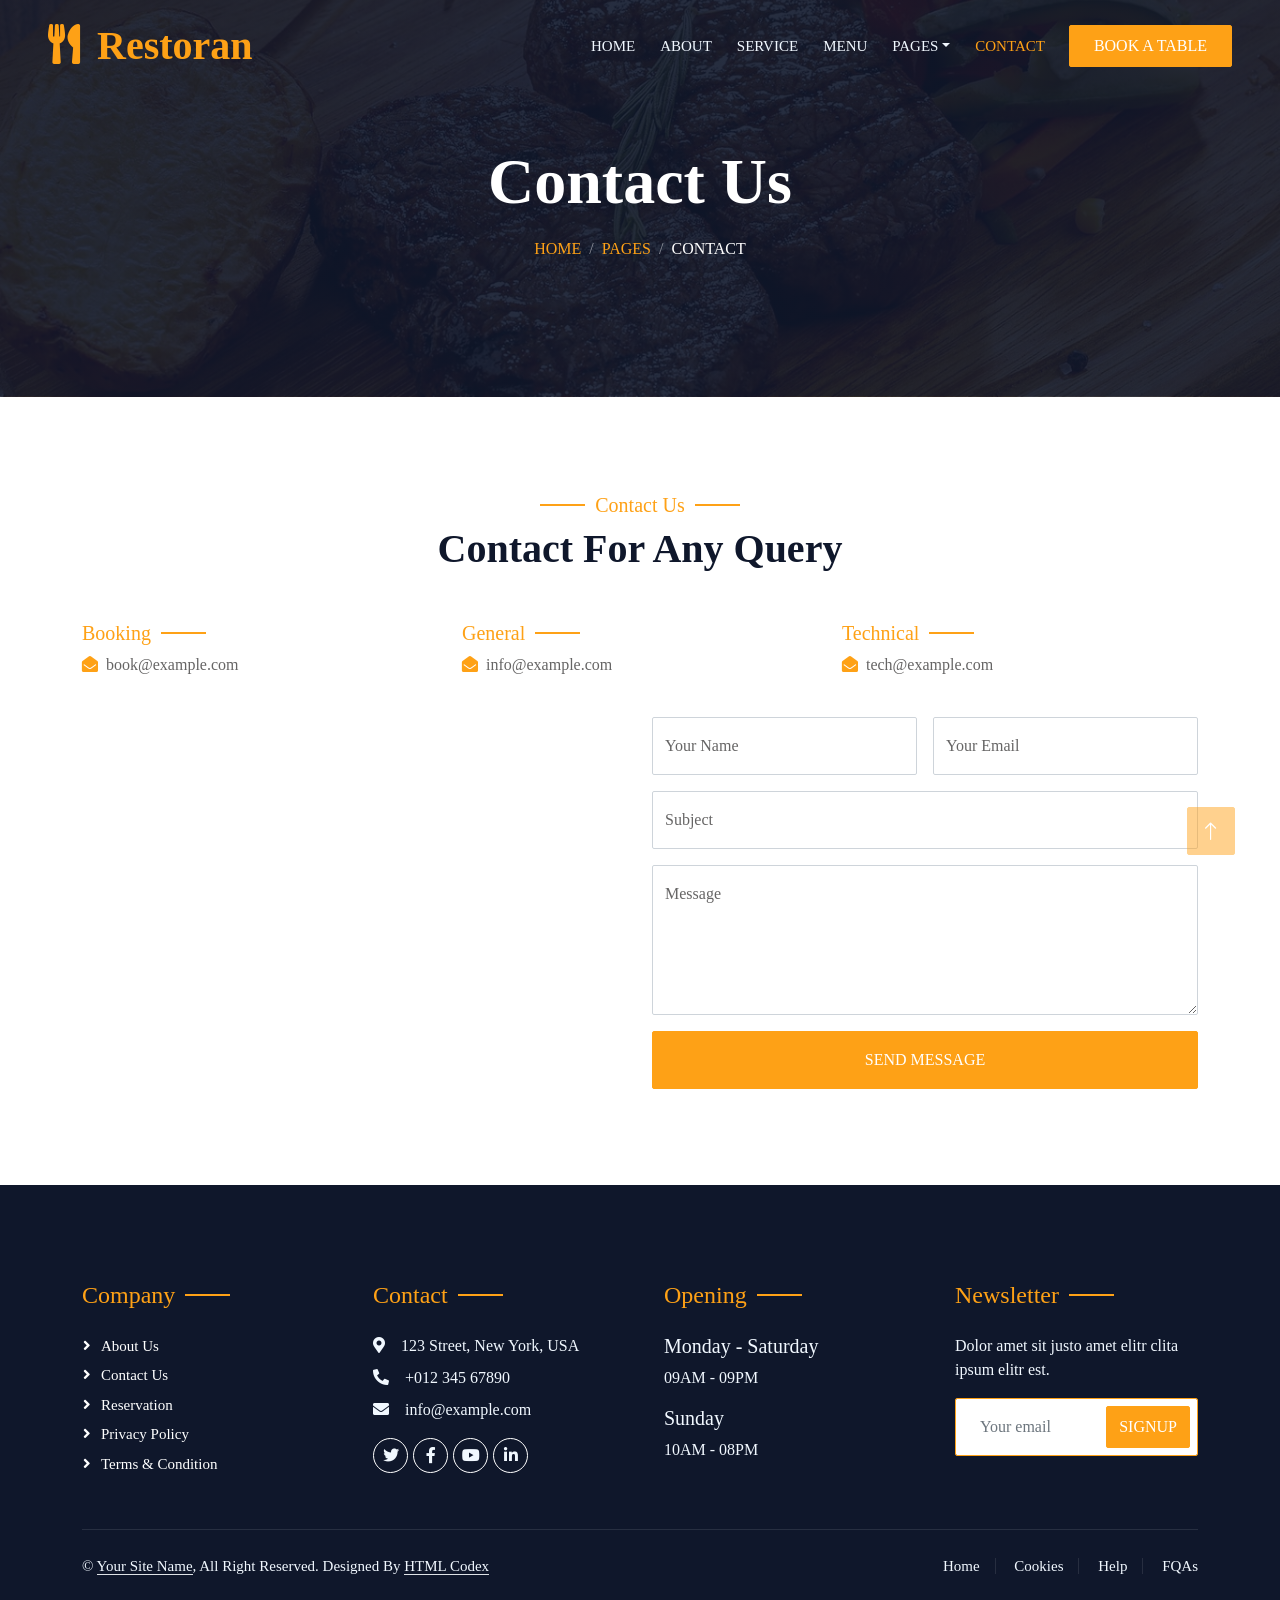
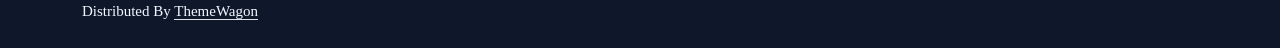
<file: contact.html>
<!DOCTYPE html>
<html lang="en">

<head>
    <meta charset="utf-8">
    <title>Restoran - Bootstrap Restaurant Template</title>
    <meta content="width=device-width, initial-scale=1.0" name="viewport">
    <meta content="" name="keywords">
    <meta content="" name="description">

    <!-- Favicon -->
    <link href="img/favicon.ico" rel="icon">

    <!-- Google Web Fonts -->
    <link rel="preconnect" href="https://fonts.googleapis.com">
    <link rel="preconnect" href="https://fonts.gstatic.com" crossorigin>
    <link href="https://fonts.googleapis.com/css2?family=Heebo:wght@400;500;600&family=Nunito:wght@600;700;800&family=Pacifico&display=swap" rel="stylesheet">

    <!-- Icon Font Stylesheet -->
    <link href="https://cdnjs.cloudflare.com/ajax/libs/font-awesome/5.10.0/css/all.min.css" rel="stylesheet">
    <link href="https://cdn.jsdelivr.net/npm/bootstrap-icons@1.4.1/font/bootstrap-icons.css" rel="stylesheet">

    <!-- Libraries Stylesheet -->
    <link href="lib/animate/animate.min.css" rel="stylesheet">
    <link href="lib/owlcarousel/assets/owl.carousel.min.css" rel="stylesheet">
    <link href="lib/tempusdominus/css/tempusdominus-bootstrap-4.min.css" rel="stylesheet" />

    <!-- Customized Bootstrap Stylesheet -->
    <link href="css/bootstrap.min.css" rel="stylesheet">

    <!-- Template Stylesheet -->
    <link href="css/style.css" rel="stylesheet">
</head>

<body>
    <div class="container-xxl bg-white p-0">
        <!-- Spinner Start -->
        <div id="spinner" class="show bg-white position-fixed translate-middle w-100 vh-100 top-50 start-50 d-flex align-items-center justify-content-center">
            <div class="spinner-border text-primary" style="width: 3rem; height: 3rem;" role="status">
                <span class="sr-only">Loading...</span>
            </div>
        </div>
        <!-- Spinner End -->


        <!-- Navbar & Hero Start -->
        <div class="container-xxl position-relative p-0">
            <nav class="navbar navbar-expand-lg navbar-dark bg-dark px-4 px-lg-5 py-3 py-lg-0">
                <a href="" class="navbar-brand p-0">
                    <h1 class="text-primary m-0"><i class="fa fa-utensils me-3"></i>Restoran</h1>
                    <!-- <img src="img/logo.png" alt="Logo"> -->
                </a>
                <button class="navbar-toggler" type="button" data-bs-toggle="collapse" data-bs-target="#navbarCollapse">
                    <span class="fa fa-bars"></span>
                </button>
                <div class="collapse navbar-collapse" id="navbarCollapse">
                    <div class="navbar-nav ms-auto py-0 pe-4">
                        <a href="index.html" class="nav-item nav-link">Home</a>
                        <a href="about.html" class="nav-item nav-link">About</a>
                        <a href="service.html" class="nav-item nav-link">Service</a>
                        <a href="menu.html" class="nav-item nav-link">Menu</a>
                        <div class="nav-item dropdown">
                            <a href="#" class="nav-link dropdown-toggle" data-bs-toggle="dropdown">Pages</a>
                            <div class="dropdown-menu m-0">
                                <a href="booking.html" class="dropdown-item">Booking</a>
                                <a href="team.html" class="dropdown-item">Our Team</a>
                                <a href="testimonial.html" class="dropdown-item">Testimonial</a>
                            </div>
                        </div>
                        <a href="contact.html" class="nav-item nav-link active">Contact</a>
                    </div>
                    <a href="" class="btn btn-primary py-2 px-4">Book A Table</a>
                </div>
            </nav>

            <div class="container-xxl py-5 bg-dark hero-header mb-5">
                <div class="container text-center my-5 pt-5 pb-4">
                    <h1 class="display-3 text-white mb-3 animated slideInDown">Contact Us</h1>
                    <nav aria-label="breadcrumb">
                        <ol class="breadcrumb justify-content-center text-uppercase">
                            <li class="breadcrumb-item"><a href="#">Home</a></li>
                            <li class="breadcrumb-item"><a href="#">Pages</a></li>
                            <li class="breadcrumb-item text-white active" aria-current="page">Contact</li>
                        </ol>
                    </nav>
                </div>
            </div>
        </div>
        <!-- Navbar & Hero End -->


        <!-- Contact Start -->
        <div class="container-xxl py-5">
            <div class="container">
                <div class="text-center wow fadeInUp" data-wow-delay="0.1s">
                    <h5 class="section-title ff-secondary text-center text-primary fw-normal">Contact Us</h5>
                    <h1 class="mb-5">Contact For Any Query</h1>
                </div>
                <div class="row g-4">
                    <div class="col-12">
                        <div class="row gy-4">
                            <div class="col-md-4">
                                <h5 class="section-title ff-secondary fw-normal text-start text-primary">Booking</h5>
                                <p><i class="fa fa-envelope-open text-primary me-2"></i>book@example.com</p>
                            </div>
                            <div class="col-md-4">
                                <h5 class="section-title ff-secondary fw-normal text-start text-primary">General</h5>
                                <p><i class="fa fa-envelope-open text-primary me-2"></i>info@example.com</p>
                            </div>
                            <div class="col-md-4">
                                <h5 class="section-title ff-secondary fw-normal text-start text-primary">Technical</h5>
                                <p><i class="fa fa-envelope-open text-primary me-2"></i>tech@example.com</p>
                            </div>
                        </div>
                    </div>
                    <div class="col-md-6 wow fadeIn" data-wow-delay="0.1s">
                        <iframe class="position-relative rounded w-100 h-100"
                            src="https://www.google.com/maps/embed?pb=!1m18!1m12!1m3!1d3001156.4288297426!2d-78.01371936852176!3d42.72876761954724!2m3!1f0!2f0!3f0!3m2!1i1024!2i768!4f13.1!3m3!1m2!1s0x4ccc4bf0f123a5a9%3A0xddcfc6c1de189567!2sNew%20York%2C%20USA!5e0!3m2!1sen!2sbd!4v1603794290143!5m2!1sen!2sbd"
                            frameborder="0" style="min-height: 350px; border:0;" allowfullscreen="" aria-hidden="false"
                            tabindex="0"></iframe>
                    </div>
                    <div class="col-md-6">
                        <div class="wow fadeInUp" data-wow-delay="0.2s">
                            <form>
                                <div class="row g-3">
                                    <div class="col-md-6">
                                        <div class="form-floating">
                                            <input type="text" class="form-control" id="name" placeholder="Your Name">
                                            <label for="name">Your Name</label>
                                        </div>
                                    </div>
                                    <div class="col-md-6">
                                        <div class="form-floating">
                                            <input type="email" class="form-control" id="email" placeholder="Your Email">
                                            <label for="email">Your Email</label>
                                        </div>
                                    </div>
                                    <div class="col-12">
                                        <div class="form-floating">
                                            <input type="text" class="form-control" id="subject" placeholder="Subject">
                                            <label for="subject">Subject</label>
                                        </div>
                                    </div>
                                    <div class="col-12">
                                        <div class="form-floating">
                                            <textarea class="form-control" placeholder="Leave a message here" id="message" style="height: 150px"></textarea>
                                            <label for="message">Message</label>
                                        </div>
                                    </div>
                                    <div class="col-12">
                                        <button class="btn btn-primary w-100 py-3" type="submit">Send Message</button>
                                    </div>
                                </div>
                            </form>
                        </div>
                    </div>
                </div>
            </div>
        </div>
        <!-- Contact End -->


        <!-- Footer Start -->
        <div class="container-fluid bg-dark text-light footer pt-5 mt-5 wow fadeIn" data-wow-delay="0.1s">
            <div class="container py-5">
                <div class="row g-5">
                    <div class="col-lg-3 col-md-6">
                        <h4 class="section-title ff-secondary text-start text-primary fw-normal mb-4">Company</h4>
                        <a class="btn btn-link" href="">About Us</a>
                        <a class="btn btn-link" href="">Contact Us</a>
                        <a class="btn btn-link" href="">Reservation</a>
                        <a class="btn btn-link" href="">Privacy Policy</a>
                        <a class="btn btn-link" href="">Terms & Condition</a>
                    </div>
                    <div class="col-lg-3 col-md-6">
                        <h4 class="section-title ff-secondary text-start text-primary fw-normal mb-4">Contact</h4>
                        <p class="mb-2"><i class="fa fa-map-marker-alt me-3"></i>123 Street, New York, USA</p>
                        <p class="mb-2"><i class="fa fa-phone-alt me-3"></i>+012 345 67890</p>
                        <p class="mb-2"><i class="fa fa-envelope me-3"></i>info@example.com</p>
                        <div class="d-flex pt-2">
                            <a class="btn btn-outline-light btn-social" href=""><i class="fab fa-twitter"></i></a>
                            <a class="btn btn-outline-light btn-social" href=""><i class="fab fa-facebook-f"></i></a>
                            <a class="btn btn-outline-light btn-social" href=""><i class="fab fa-youtube"></i></a>
                            <a class="btn btn-outline-light btn-social" href=""><i class="fab fa-linkedin-in"></i></a>
                        </div>
                    </div>
                    <div class="col-lg-3 col-md-6">
                        <h4 class="section-title ff-secondary text-start text-primary fw-normal mb-4">Opening</h4>
                        <h5 class="text-light fw-normal">Monday - Saturday</h5>
                        <p>09AM - 09PM</p>
                        <h5 class="text-light fw-normal">Sunday</h5>
                        <p>10AM - 08PM</p>
                    </div>
                    <div class="col-lg-3 col-md-6">
                        <h4 class="section-title ff-secondary text-start text-primary fw-normal mb-4">Newsletter</h4>
                        <p>Dolor amet sit justo amet elitr clita ipsum elitr est.</p>
                        <div class="position-relative mx-auto" style="max-width: 400px;">
                            <input class="form-control border-primary w-100 py-3 ps-4 pe-5" type="text" placeholder="Your email">
                            <button type="button" class="btn btn-primary py-2 position-absolute top-0 end-0 mt-2 me-2">SignUp</button>
                        </div>
                    </div>
                </div>
            </div>
            <div class="container">
                <div class="copyright">
                    <div class="row">
                        <div class="col-md-6 text-center text-md-start mb-3 mb-md-0">
                            &copy; <a class="border-bottom" href="#">Your Site Name</a>, All Right Reserved. 
							
							<!--/*** This template is free as long as you keep the footer author’s credit link/attribution link/backlink. If you'd like to use the template without the footer author’s credit link/attribution link/backlink, you can purchase the Credit Removal License from "https://htmlcodex.com/credit-removal". Thank you for your support. ***/-->
							Designed By <a class="border-bottom" href="https://htmlcodex.com">HTML Codex</a><br><br>
                            Distributed By <a class="border-bottom" href="https://themewagon.com" target="_blank">ThemeWagon</a>
                        </div>
                        <div class="col-md-6 text-center text-md-end">
                            <div class="footer-menu">
                                <a href="">Home</a>
                                <a href="">Cookies</a>
                                <a href="">Help</a>
                                <a href="">FQAs</a>
                            </div>
                        </div>
                    </div>
                </div>
            </div>
        </div>
        <!-- Footer End -->


        <!-- Back to Top -->
        <a href="#" class="btn btn-lg btn-primary btn-lg-square back-to-top"><i class="bi bi-arrow-up"></i></a>
    </div>

    <!-- JavaScript Libraries -->
    <script src="https://code.jquery.com/jquery-3.4.1.min.js"></script>
    <script src="https://cdn.jsdelivr.net/npm/bootstrap@5.0.0/dist/js/bootstrap.bundle.min.js"></script>
    <script src="lib/wow/wow.min.js"></script>
    <script src="lib/easing/easing.min.js"></script>
    <script src="lib/waypoints/waypoints.min.js"></script>
    <script src="lib/counterup/counterup.min.js"></script>
    <script src="lib/owlcarousel/owl.carousel.min.js"></script>
    <script src="lib/tempusdominus/js/moment.min.js"></script>
    <script src="lib/tempusdominus/js/moment-timezone.min.js"></script>
    <script src="lib/tempusdominus/js/tempusdominus-bootstrap-4.min.js"></script>

    <!-- Template Javascript -->
    <script src="js/main.js"></script>
</body>

</html>
</file>
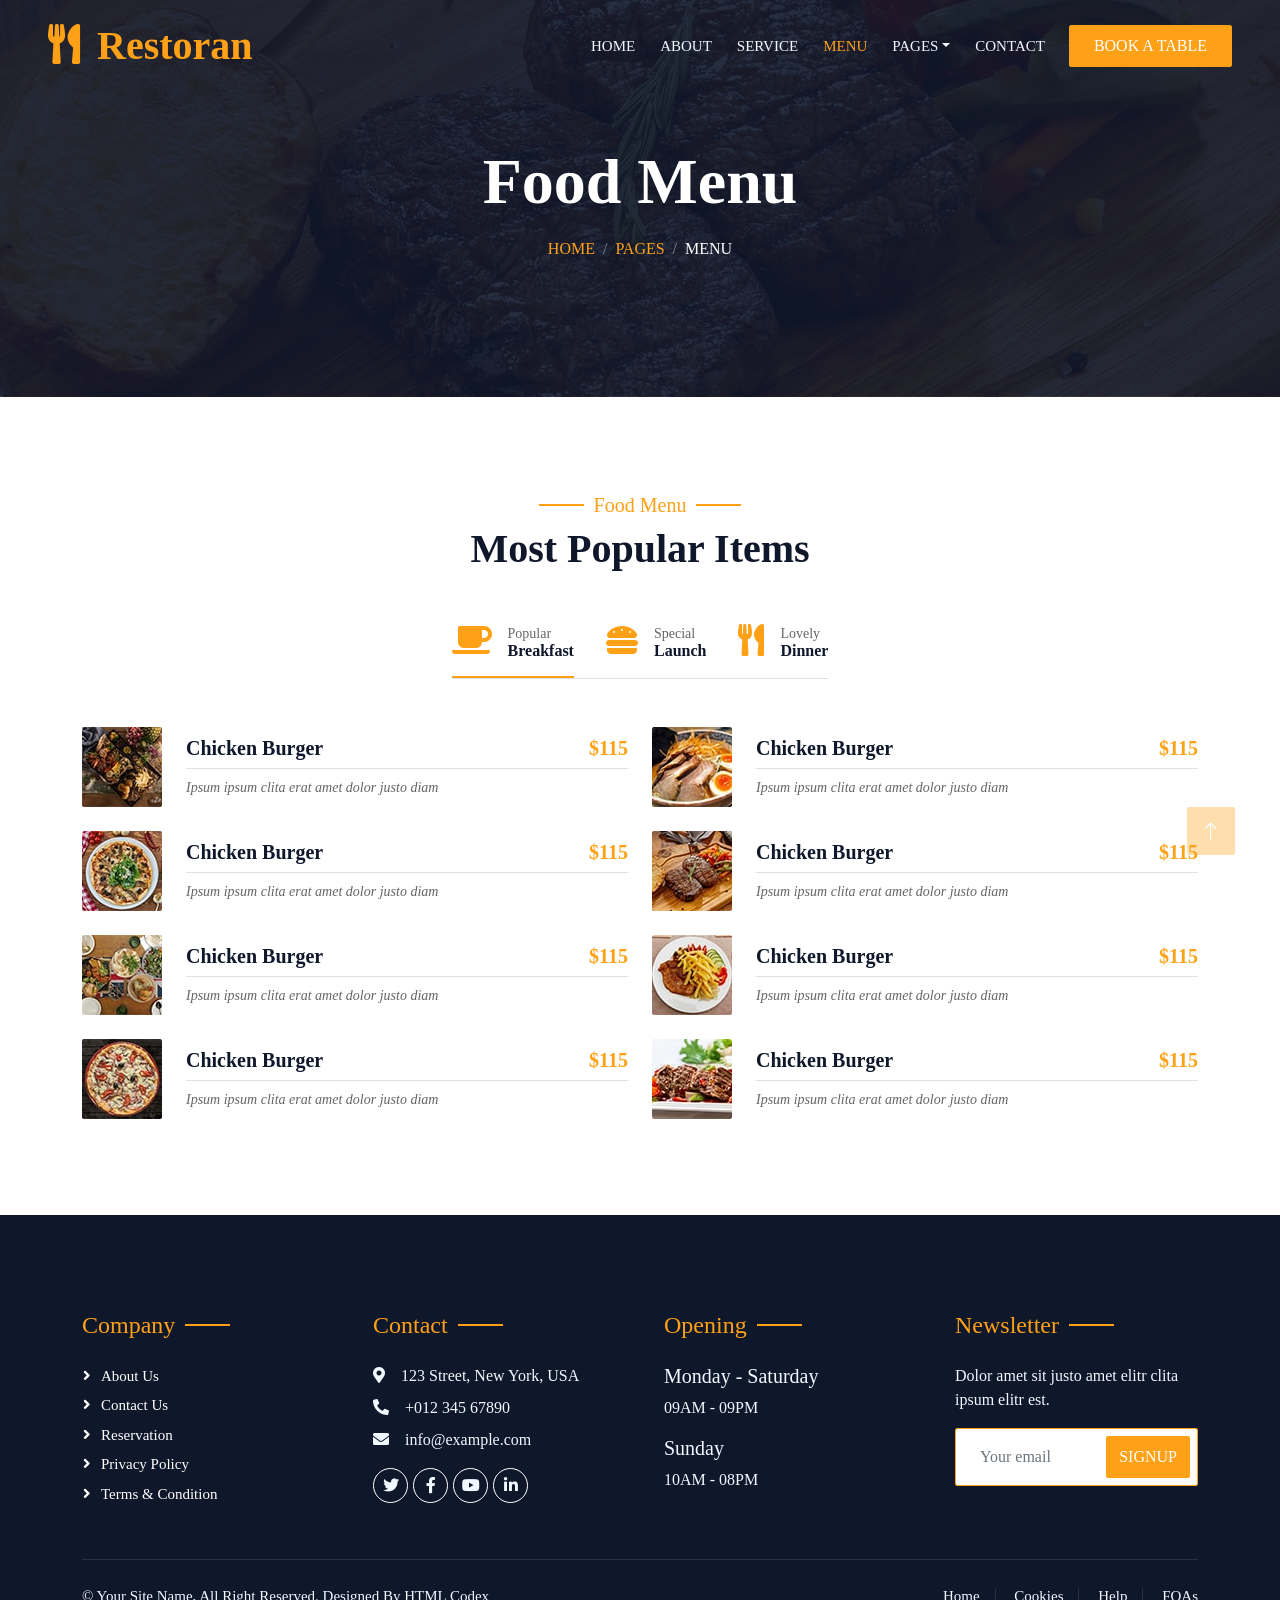
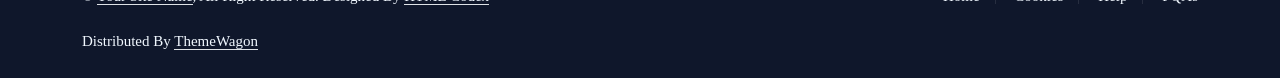
<file: menu.html>
<!DOCTYPE html>
<html lang="en">

<head>
    <meta charset="utf-8">
    <title>Restoran - Bootstrap Restaurant Template</title>
    <meta content="width=device-width, initial-scale=1.0" name="viewport">
    <meta content="" name="keywords">
    <meta content="" name="description">

    <!-- Favicon -->
    <link href="img/favicon.ico" rel="icon">

    <!-- Google Web Fonts -->
    <link rel="preconnect" href="https://fonts.googleapis.com">
    <link rel="preconnect" href="https://fonts.gstatic.com" crossorigin>
    <link href="https://fonts.googleapis.com/css2?family=Heebo:wght@400;500;600&family=Nunito:wght@600;700;800&family=Pacifico&display=swap" rel="stylesheet">

    <!-- Icon Font Stylesheet -->
    <link href="https://cdnjs.cloudflare.com/ajax/libs/font-awesome/5.10.0/css/all.min.css" rel="stylesheet">
    <link href="https://cdn.jsdelivr.net/npm/bootstrap-icons@1.4.1/font/bootstrap-icons.css" rel="stylesheet">

    <!-- Libraries Stylesheet -->
    <link href="lib/animate/animate.min.css" rel="stylesheet">
    <link href="lib/owlcarousel/assets/owl.carousel.min.css" rel="stylesheet">
    <link href="lib/tempusdominus/css/tempusdominus-bootstrap-4.min.css" rel="stylesheet" />

    <!-- Customized Bootstrap Stylesheet -->
    <link href="css/bootstrap.min.css" rel="stylesheet">

    <!-- Template Stylesheet -->
    <link href="css/style.css" rel="stylesheet">
</head>

<body>
    <div class="container-xxl bg-white p-0">
        <!-- Spinner Start -->
        <div id="spinner" class="show bg-white position-fixed translate-middle w-100 vh-100 top-50 start-50 d-flex align-items-center justify-content-center">
            <div class="spinner-border text-primary" style="width: 3rem; height: 3rem;" role="status">
                <span class="sr-only">Loading...</span>
            </div>
        </div>
        <!-- Spinner End -->


        <!-- Navbar & Hero Start -->
        <div class="container-xxl position-relative p-0">
            <nav class="navbar navbar-expand-lg navbar-dark bg-dark px-4 px-lg-5 py-3 py-lg-0">
                <a href="" class="navbar-brand p-0">
                    <h1 class="text-primary m-0"><i class="fa fa-utensils me-3"></i>Restoran</h1>
                    <!-- <img src="img/logo.png" alt="Logo"> -->
                </a>
                <button class="navbar-toggler" type="button" data-bs-toggle="collapse" data-bs-target="#navbarCollapse">
                    <span class="fa fa-bars"></span>
                </button>
                <div class="collapse navbar-collapse" id="navbarCollapse">
                    <div class="navbar-nav ms-auto py-0 pe-4">
                        <a href="index.html" class="nav-item nav-link">Home</a>
                        <a href="about.html" class="nav-item nav-link">About</a>
                        <a href="service.html" class="nav-item nav-link">Service</a>
                        <a href="menu.html" class="nav-item nav-link active">Menu</a>
                        <div class="nav-item dropdown">
                            <a href="#" class="nav-link dropdown-toggle" data-bs-toggle="dropdown">Pages</a>
                            <div class="dropdown-menu m-0">
                                <a href="booking.html" class="dropdown-item">Booking</a>
                                <a href="team.html" class="dropdown-item">Our Team</a>
                                <a href="testimonial.html" class="dropdown-item">Testimonial</a>
                            </div>
                        </div>
                        <a href="contact.html" class="nav-item nav-link">Contact</a>
                    </div>
                    <a href="" class="btn btn-primary py-2 px-4">Book A Table</a>
                </div>
            </nav>

            <div class="container-xxl py-5 bg-dark hero-header mb-5">
                <div class="container text-center my-5 pt-5 pb-4">
                    <h1 class="display-3 text-white mb-3 animated slideInDown">Food Menu</h1>
                    <nav aria-label="breadcrumb">
                        <ol class="breadcrumb justify-content-center text-uppercase">
                            <li class="breadcrumb-item"><a href="#">Home</a></li>
                            <li class="breadcrumb-item"><a href="#">Pages</a></li>
                            <li class="breadcrumb-item text-white active" aria-current="page">Menu</li>
                        </ol>
                    </nav>
                </div>
            </div>
        </div>
        <!-- Navbar & Hero End -->


        <!-- Menu Start -->
        <div class="container-xxl py-5">
            <div class="container">
                <div class="text-center wow fadeInUp" data-wow-delay="0.1s">
                    <h5 class="section-title ff-secondary text-center text-primary fw-normal">Food Menu</h5>
                    <h1 class="mb-5">Most Popular Items</h1>
                </div>
                <div class="tab-class text-center wow fadeInUp" data-wow-delay="0.1s">
                    <ul class="nav nav-pills d-inline-flex justify-content-center border-bottom mb-5">
                        <li class="nav-item">
                            <a class="d-flex align-items-center text-start mx-3 ms-0 pb-3 active" data-bs-toggle="pill" href="#tab-1">
                                <i class="fa fa-coffee fa-2x text-primary"></i>
                                <div class="ps-3">
                                    <small class="text-body">Popular</small>
                                    <h6 class="mt-n1 mb-0">Breakfast</h6>
                                </div>
                            </a>
                        </li>
                        <li class="nav-item">
                            <a class="d-flex align-items-center text-start mx-3 pb-3" data-bs-toggle="pill" href="#tab-2">
                                <i class="fa fa-hamburger fa-2x text-primary"></i>
                                <div class="ps-3">
                                    <small class="text-body">Special</small>
                                    <h6 class="mt-n1 mb-0">Launch</h6>
                                </div>
                            </a>
                        </li>
                        <li class="nav-item">
                            <a class="d-flex align-items-center text-start mx-3 me-0 pb-3" data-bs-toggle="pill" href="#tab-3">
                                <i class="fa fa-utensils fa-2x text-primary"></i>
                                <div class="ps-3">
                                    <small class="text-body">Lovely</small>
                                    <h6 class="mt-n1 mb-0">Dinner</h6>
                                </div>
                            </a>
                        </li>
                    </ul>
                    <div class="tab-content">
                        <div id="tab-1" class="tab-pane fade show p-0 active">
                            <div class="row g-4">
                                <div class="col-lg-6">
                                    <div class="d-flex align-items-center">
                                        <img class="flex-shrink-0 img-fluid rounded" src="img/menu-1.jpg" alt="" style="width: 80px;">
                                        <div class="w-100 d-flex flex-column text-start ps-4">
                                            <h5 class="d-flex justify-content-between border-bottom pb-2">
                                                <span>Chicken Burger</span>
                                                <span class="text-primary">$115</span>
                                            </h5>
                                            <small class="fst-italic">Ipsum ipsum clita erat amet dolor justo diam</small>
                                        </div>
                                    </div>
                                </div>
                                <div class="col-lg-6">
                                    <div class="d-flex align-items-center">
                                        <img class="flex-shrink-0 img-fluid rounded" src="img/menu-2.jpg" alt="" style="width: 80px;">
                                        <div class="w-100 d-flex flex-column text-start ps-4">
                                            <h5 class="d-flex justify-content-between border-bottom pb-2">
                                                <span>Chicken Burger</span>
                                                <span class="text-primary">$115</span>
                                            </h5>
                                            <small class="fst-italic">Ipsum ipsum clita erat amet dolor justo diam</small>
                                        </div>
                                    </div>
                                </div>
                                <div class="col-lg-6">
                                    <div class="d-flex align-items-center">
                                        <img class="flex-shrink-0 img-fluid rounded" src="img/menu-3.jpg" alt="" style="width: 80px;">
                                        <div class="w-100 d-flex flex-column text-start ps-4">
                                            <h5 class="d-flex justify-content-between border-bottom pb-2">
                                                <span>Chicken Burger</span>
                                                <span class="text-primary">$115</span>
                                            </h5>
                                            <small class="fst-italic">Ipsum ipsum clita erat amet dolor justo diam</small>
                                        </div>
                                    </div>
                                </div>
                                <div class="col-lg-6">
                                    <div class="d-flex align-items-center">
                                        <img class="flex-shrink-0 img-fluid rounded" src="img/menu-4.jpg" alt="" style="width: 80px;">
                                        <div class="w-100 d-flex flex-column text-start ps-4">
                                            <h5 class="d-flex justify-content-between border-bottom pb-2">
                                                <span>Chicken Burger</span>
                                                <span class="text-primary">$115</span>
                                            </h5>
                                            <small class="fst-italic">Ipsum ipsum clita erat amet dolor justo diam</small>
                                        </div>
                                    </div>
                                </div>
                                <div class="col-lg-6">
                                    <div class="d-flex align-items-center">
                                        <img class="flex-shrink-0 img-fluid rounded" src="img/menu-5.jpg" alt="" style="width: 80px;">
                                        <div class="w-100 d-flex flex-column text-start ps-4">
                                            <h5 class="d-flex justify-content-between border-bottom pb-2">
                                                <span>Chicken Burger</span>
                                                <span class="text-primary">$115</span>
                                            </h5>
                                            <small class="fst-italic">Ipsum ipsum clita erat amet dolor justo diam</small>
                                        </div>
                                    </div>
                                </div>
                                <div class="col-lg-6">
                                    <div class="d-flex align-items-center">
                                        <img class="flex-shrink-0 img-fluid rounded" src="img/menu-6.jpg" alt="" style="width: 80px;">
                                        <div class="w-100 d-flex flex-column text-start ps-4">
                                            <h5 class="d-flex justify-content-between border-bottom pb-2">
                                                <span>Chicken Burger</span>
                                                <span class="text-primary">$115</span>
                                            </h5>
                                            <small class="fst-italic">Ipsum ipsum clita erat amet dolor justo diam</small>
                                        </div>
                                    </div>
                                </div>
                                <div class="col-lg-6">
                                    <div class="d-flex align-items-center">
                                        <img class="flex-shrink-0 img-fluid rounded" src="img/menu-7.jpg" alt="" style="width: 80px;">
                                        <div class="w-100 d-flex flex-column text-start ps-4">
                                            <h5 class="d-flex justify-content-between border-bottom pb-2">
                                                <span>Chicken Burger</span>
                                                <span class="text-primary">$115</span>
                                            </h5>
                                            <small class="fst-italic">Ipsum ipsum clita erat amet dolor justo diam</small>
                                        </div>
                                    </div>
                                </div>
                                <div class="col-lg-6">
                                    <div class="d-flex align-items-center">
                                        <img class="flex-shrink-0 img-fluid rounded" src="img/menu-8.jpg" alt="" style="width: 80px;">
                                        <div class="w-100 d-flex flex-column text-start ps-4">
                                            <h5 class="d-flex justify-content-between border-bottom pb-2">
                                                <span>Chicken Burger</span>
                                                <span class="text-primary">$115</span>
                                            </h5>
                                            <small class="fst-italic">Ipsum ipsum clita erat amet dolor justo diam</small>
                                        </div>
                                    </div>
                                </div>
                            </div>
                        </div>
                        <div id="tab-2" class="tab-pane fade show p-0">
                            <div class="row g-4">
                                <div class="col-lg-6">
                                    <div class="d-flex align-items-center">
                                        <img class="flex-shrink-0 img-fluid rounded" src="img/menu-1.jpg" alt="" style="width: 80px;">
                                        <div class="w-100 d-flex flex-column text-start ps-4">
                                            <h5 class="d-flex justify-content-between border-bottom pb-2">
                                                <span>Chicken Burger</span>
                                                <span class="text-primary">$115</span>
                                            </h5>
                                            <small class="fst-italic">Ipsum ipsum clita erat amet dolor justo diam</small>
                                        </div>
                                    </div>
                                </div>
                                <div class="col-lg-6">
                                    <div class="d-flex align-items-center">
                                        <img class="flex-shrink-0 img-fluid rounded" src="img/menu-2.jpg" alt="" style="width: 80px;">
                                        <div class="w-100 d-flex flex-column text-start ps-4">
                                            <h5 class="d-flex justify-content-between border-bottom pb-2">
                                                <span>Chicken Burger</span>
                                                <span class="text-primary">$115</span>
                                            </h5>
                                            <small class="fst-italic">Ipsum ipsum clita erat amet dolor justo diam</small>
                                        </div>
                                    </div>
                                </div>
                                <div class="col-lg-6">
                                    <div class="d-flex align-items-center">
                                        <img class="flex-shrink-0 img-fluid rounded" src="img/menu-3.jpg" alt="" style="width: 80px;">
                                        <div class="w-100 d-flex flex-column text-start ps-4">
                                            <h5 class="d-flex justify-content-between border-bottom pb-2">
                                                <span>Chicken Burger</span>
                                                <span class="text-primary">$115</span>
                                            </h5>
                                            <small class="fst-italic">Ipsum ipsum clita erat amet dolor justo diam</small>
                                        </div>
                                    </div>
                                </div>
                                <div class="col-lg-6">
                                    <div class="d-flex align-items-center">
                                        <img class="flex-shrink-0 img-fluid rounded" src="img/menu-4.jpg" alt="" style="width: 80px;">
                                        <div class="w-100 d-flex flex-column text-start ps-4">
                                            <h5 class="d-flex justify-content-between border-bottom pb-2">
                                                <span>Chicken Burger</span>
                                                <span class="text-primary">$115</span>
                                            </h5>
                                            <small class="fst-italic">Ipsum ipsum clita erat amet dolor justo diam</small>
                                        </div>
                                    </div>
                                </div>
                                <div class="col-lg-6">
                                    <div class="d-flex align-items-center">
                                        <img class="flex-shrink-0 img-fluid rounded" src="img/menu-5.jpg" alt="" style="width: 80px;">
                                        <div class="w-100 d-flex flex-column text-start ps-4">
                                            <h5 class="d-flex justify-content-between border-bottom pb-2">
                                                <span>Chicken Burger</span>
                                                <span class="text-primary">$115</span>
                                            </h5>
                                            <small class="fst-italic">Ipsum ipsum clita erat amet dolor justo diam</small>
                                        </div>
                                    </div>
                                </div>
                                <div class="col-lg-6">
                                    <div class="d-flex align-items-center">
                                        <img class="flex-shrink-0 img-fluid rounded" src="img/menu-6.jpg" alt="" style="width: 80px;">
                                        <div class="w-100 d-flex flex-column text-start ps-4">
                                            <h5 class="d-flex justify-content-between border-bottom pb-2">
                                                <span>Chicken Burger</span>
                                                <span class="text-primary">$115</span>
                                            </h5>
                                            <small class="fst-italic">Ipsum ipsum clita erat amet dolor justo diam</small>
                                        </div>
                                    </div>
                                </div>
                                <div class="col-lg-6">
                                    <div class="d-flex align-items-center">
                                        <img class="flex-shrink-0 img-fluid rounded" src="img/menu-7.jpg" alt="" style="width: 80px;">
                                        <div class="w-100 d-flex flex-column text-start ps-4">
                                            <h5 class="d-flex justify-content-between border-bottom pb-2">
                                                <span>Chicken Burger</span>
                                                <span class="text-primary">$115</span>
                                            </h5>
                                            <small class="fst-italic">Ipsum ipsum clita erat amet dolor justo diam</small>
                                        </div>
                                    </div>
                                </div>
                                <div class="col-lg-6">
                                    <div class="d-flex align-items-center">
                                        <img class="flex-shrink-0 img-fluid rounded" src="img/menu-8.jpg" alt="" style="width: 80px;">
                                        <div class="w-100 d-flex flex-column text-start ps-4">
                                            <h5 class="d-flex justify-content-between border-bottom pb-2">
                                                <span>Chicken Burger</span>
                                                <span class="text-primary">$115</span>
                                            </h5>
                                            <small class="fst-italic">Ipsum ipsum clita erat amet dolor justo diam</small>
                                        </div>
                                    </div>
                                </div>
                            </div>
                        </div>
                        <div id="tab-3" class="tab-pane fade show p-0">
                            <div class="row g-4">
                                <div class="col-lg-6">
                                    <div class="d-flex align-items-center">
                                        <img class="flex-shrink-0 img-fluid rounded" src="img/menu-1.jpg" alt="" style="width: 80px;">
                                        <div class="w-100 d-flex flex-column text-start ps-4">
                                            <h5 class="d-flex justify-content-between border-bottom pb-2">
                                                <span>Chicken Burger</span>
                                                <span class="text-primary">$115</span>
                                            </h5>
                                            <small class="fst-italic">Ipsum ipsum clita erat amet dolor justo diam</small>
                                        </div>
                                    </div>
                                </div>
                                <div class="col-lg-6">
                                    <div class="d-flex align-items-center">
                                        <img class="flex-shrink-0 img-fluid rounded" src="img/menu-2.jpg" alt="" style="width: 80px;">
                                        <div class="w-100 d-flex flex-column text-start ps-4">
                                            <h5 class="d-flex justify-content-between border-bottom pb-2">
                                                <span>Chicken Burger</span>
                                                <span class="text-primary">$115</span>
                                            </h5>
                                            <small class="fst-italic">Ipsum ipsum clita erat amet dolor justo diam</small>
                                        </div>
                                    </div>
                                </div>
                                <div class="col-lg-6">
                                    <div class="d-flex align-items-center">
                                        <img class="flex-shrink-0 img-fluid rounded" src="img/menu-3.jpg" alt="" style="width: 80px;">
                                        <div class="w-100 d-flex flex-column text-start ps-4">
                                            <h5 class="d-flex justify-content-between border-bottom pb-2">
                                                <span>Chicken Burger</span>
                                                <span class="text-primary">$115</span>
                                            </h5>
                                            <small class="fst-italic">Ipsum ipsum clita erat amet dolor justo diam</small>
                                        </div>
                                    </div>
                                </div>
                                <div class="col-lg-6">
                                    <div class="d-flex align-items-center">
                                        <img class="flex-shrink-0 img-fluid rounded" src="img/menu-4.jpg" alt="" style="width: 80px;">
                                        <div class="w-100 d-flex flex-column text-start ps-4">
                                            <h5 class="d-flex justify-content-between border-bottom pb-2">
                                                <span>Chicken Burger</span>
                                                <span class="text-primary">$115</span>
                                            </h5>
                                            <small class="fst-italic">Ipsum ipsum clita erat amet dolor justo diam</small>
                                        </div>
                                    </div>
                                </div>
                                <div class="col-lg-6">
                                    <div class="d-flex align-items-center">
                                        <img class="flex-shrink-0 img-fluid rounded" src="img/menu-5.jpg" alt="" style="width: 80px;">
                                        <div class="w-100 d-flex flex-column text-start ps-4">
                                            <h5 class="d-flex justify-content-between border-bottom pb-2">
                                                <span>Chicken Burger</span>
                                                <span class="text-primary">$115</span>
                                            </h5>
                                            <small class="fst-italic">Ipsum ipsum clita erat amet dolor justo diam</small>
                                        </div>
                                    </div>
                                </div>
                                <div class="col-lg-6">
                                    <div class="d-flex align-items-center">
                                        <img class="flex-shrink-0 img-fluid rounded" src="img/menu-6.jpg" alt="" style="width: 80px;">
                                        <div class="w-100 d-flex flex-column text-start ps-4">
                                            <h5 class="d-flex justify-content-between border-bottom pb-2">
                                                <span>Chicken Burger</span>
                                                <span class="text-primary">$115</span>
                                            </h5>
                                            <small class="fst-italic">Ipsum ipsum clita erat amet dolor justo diam</small>
                                        </div>
                                    </div>
                                </div>
                                <div class="col-lg-6">
                                    <div class="d-flex align-items-center">
                                        <img class="flex-shrink-0 img-fluid rounded" src="img/menu-7.jpg" alt="" style="width: 80px;">
                                        <div class="w-100 d-flex flex-column text-start ps-4">
                                            <h5 class="d-flex justify-content-between border-bottom pb-2">
                                                <span>Chicken Burger</span>
                                                <span class="text-primary">$115</span>
                                            </h5>
                                            <small class="fst-italic">Ipsum ipsum clita erat amet dolor justo diam</small>
                                        </div>
                                    </div>
                                </div>
                                <div class="col-lg-6">
                                    <div class="d-flex align-items-center">
                                        <img class="flex-shrink-0 img-fluid rounded" src="img/menu-8.jpg" alt="" style="width: 80px;">
                                        <div class="w-100 d-flex flex-column text-start ps-4">
                                            <h5 class="d-flex justify-content-between border-bottom pb-2">
                                                <span>Chicken Burger</span>
                                                <span class="text-primary">$115</span>
                                            </h5>
                                            <small class="fst-italic">Ipsum ipsum clita erat amet dolor justo diam</small>
                                        </div>
                                    </div>
                                </div>
                            </div>
                        </div>
                    </div>
                </div>
            </div>
        </div>
        <!-- Menu End -->
        

        <!-- Footer Start -->
        <div class="container-fluid bg-dark text-light footer pt-5 mt-5 wow fadeIn" data-wow-delay="0.1s">
            <div class="container py-5">
                <div class="row g-5">
                    <div class="col-lg-3 col-md-6">
                        <h4 class="section-title ff-secondary text-start text-primary fw-normal mb-4">Company</h4>
                        <a class="btn btn-link" href="">About Us</a>
                        <a class="btn btn-link" href="">Contact Us</a>
                        <a class="btn btn-link" href="">Reservation</a>
                        <a class="btn btn-link" href="">Privacy Policy</a>
                        <a class="btn btn-link" href="">Terms & Condition</a>
                    </div>
                    <div class="col-lg-3 col-md-6">
                        <h4 class="section-title ff-secondary text-start text-primary fw-normal mb-4">Contact</h4>
                        <p class="mb-2"><i class="fa fa-map-marker-alt me-3"></i>123 Street, New York, USA</p>
                        <p class="mb-2"><i class="fa fa-phone-alt me-3"></i>+012 345 67890</p>
                        <p class="mb-2"><i class="fa fa-envelope me-3"></i>info@example.com</p>
                        <div class="d-flex pt-2">
                            <a class="btn btn-outline-light btn-social" href=""><i class="fab fa-twitter"></i></a>
                            <a class="btn btn-outline-light btn-social" href=""><i class="fab fa-facebook-f"></i></a>
                            <a class="btn btn-outline-light btn-social" href=""><i class="fab fa-youtube"></i></a>
                            <a class="btn btn-outline-light btn-social" href=""><i class="fab fa-linkedin-in"></i></a>
                        </div>
                    </div>
                    <div class="col-lg-3 col-md-6">
                        <h4 class="section-title ff-secondary text-start text-primary fw-normal mb-4">Opening</h4>
                        <h5 class="text-light fw-normal">Monday - Saturday</h5>
                        <p>09AM - 09PM</p>
                        <h5 class="text-light fw-normal">Sunday</h5>
                        <p>10AM - 08PM</p>
                    </div>
                    <div class="col-lg-3 col-md-6">
                        <h4 class="section-title ff-secondary text-start text-primary fw-normal mb-4">Newsletter</h4>
                        <p>Dolor amet sit justo amet elitr clita ipsum elitr est.</p>
                        <div class="position-relative mx-auto" style="max-width: 400px;">
                            <input class="form-control border-primary w-100 py-3 ps-4 pe-5" type="text" placeholder="Your email">
                            <button type="button" class="btn btn-primary py-2 position-absolute top-0 end-0 mt-2 me-2">SignUp</button>
                        </div>
                    </div>
                </div>
            </div>
            <div class="container">
                <div class="copyright">
                    <div class="row">
                        <div class="col-md-6 text-center text-md-start mb-3 mb-md-0">
                            &copy; <a class="border-bottom" href="#">Your Site Name</a>, All Right Reserved. 
							
							<!--/*** This template is free as long as you keep the footer author’s credit link/attribution link/backlink. If you'd like to use the template without the footer author’s credit link/attribution link/backlink, you can purchase the Credit Removal License from "https://htmlcodex.com/credit-removal". Thank you for your support. ***/-->
							Designed By <a class="border-bottom" href="https://htmlcodex.com">HTML Codex</a><br><br>
                            Distributed By <a class="border-bottom" href="https://themewagon.com" target="_blank">ThemeWagon</a>
                        </div>
                        <div class="col-md-6 text-center text-md-end">
                            <div class="footer-menu">
                                <a href="">Home</a>
                                <a href="">Cookies</a>
                                <a href="">Help</a>
                                <a href="">FQAs</a>
                            </div>
                        </div>
                    </div>
                </div>
            </div>
        </div>
        <!-- Footer End -->


        <!-- Back to Top -->
        <a href="#" class="btn btn-lg btn-primary btn-lg-square back-to-top"><i class="bi bi-arrow-up"></i></a>
    </div>

    <!-- JavaScript Libraries -->
    <script src="https://code.jquery.com/jquery-3.4.1.min.js"></script>
    <script src="https://cdn.jsdelivr.net/npm/bootstrap@5.0.0/dist/js/bootstrap.bundle.min.js"></script>
    <script src="lib/wow/wow.min.js"></script>
    <script src="lib/easing/easing.min.js"></script>
    <script src="lib/waypoints/waypoints.min.js"></script>
    <script src="lib/counterup/counterup.min.js"></script>
    <script src="lib/owlcarousel/owl.carousel.min.js"></script>
    <script src="lib/tempusdominus/js/moment.min.js"></script>
    <script src="lib/tempusdominus/js/moment-timezone.min.js"></script>
    <script src="lib/tempusdominus/js/tempusdominus-bootstrap-4.min.js"></script>

    <!-- Template Javascript -->
    <script src="js/main.js"></script>
</body>

</html>
</file>
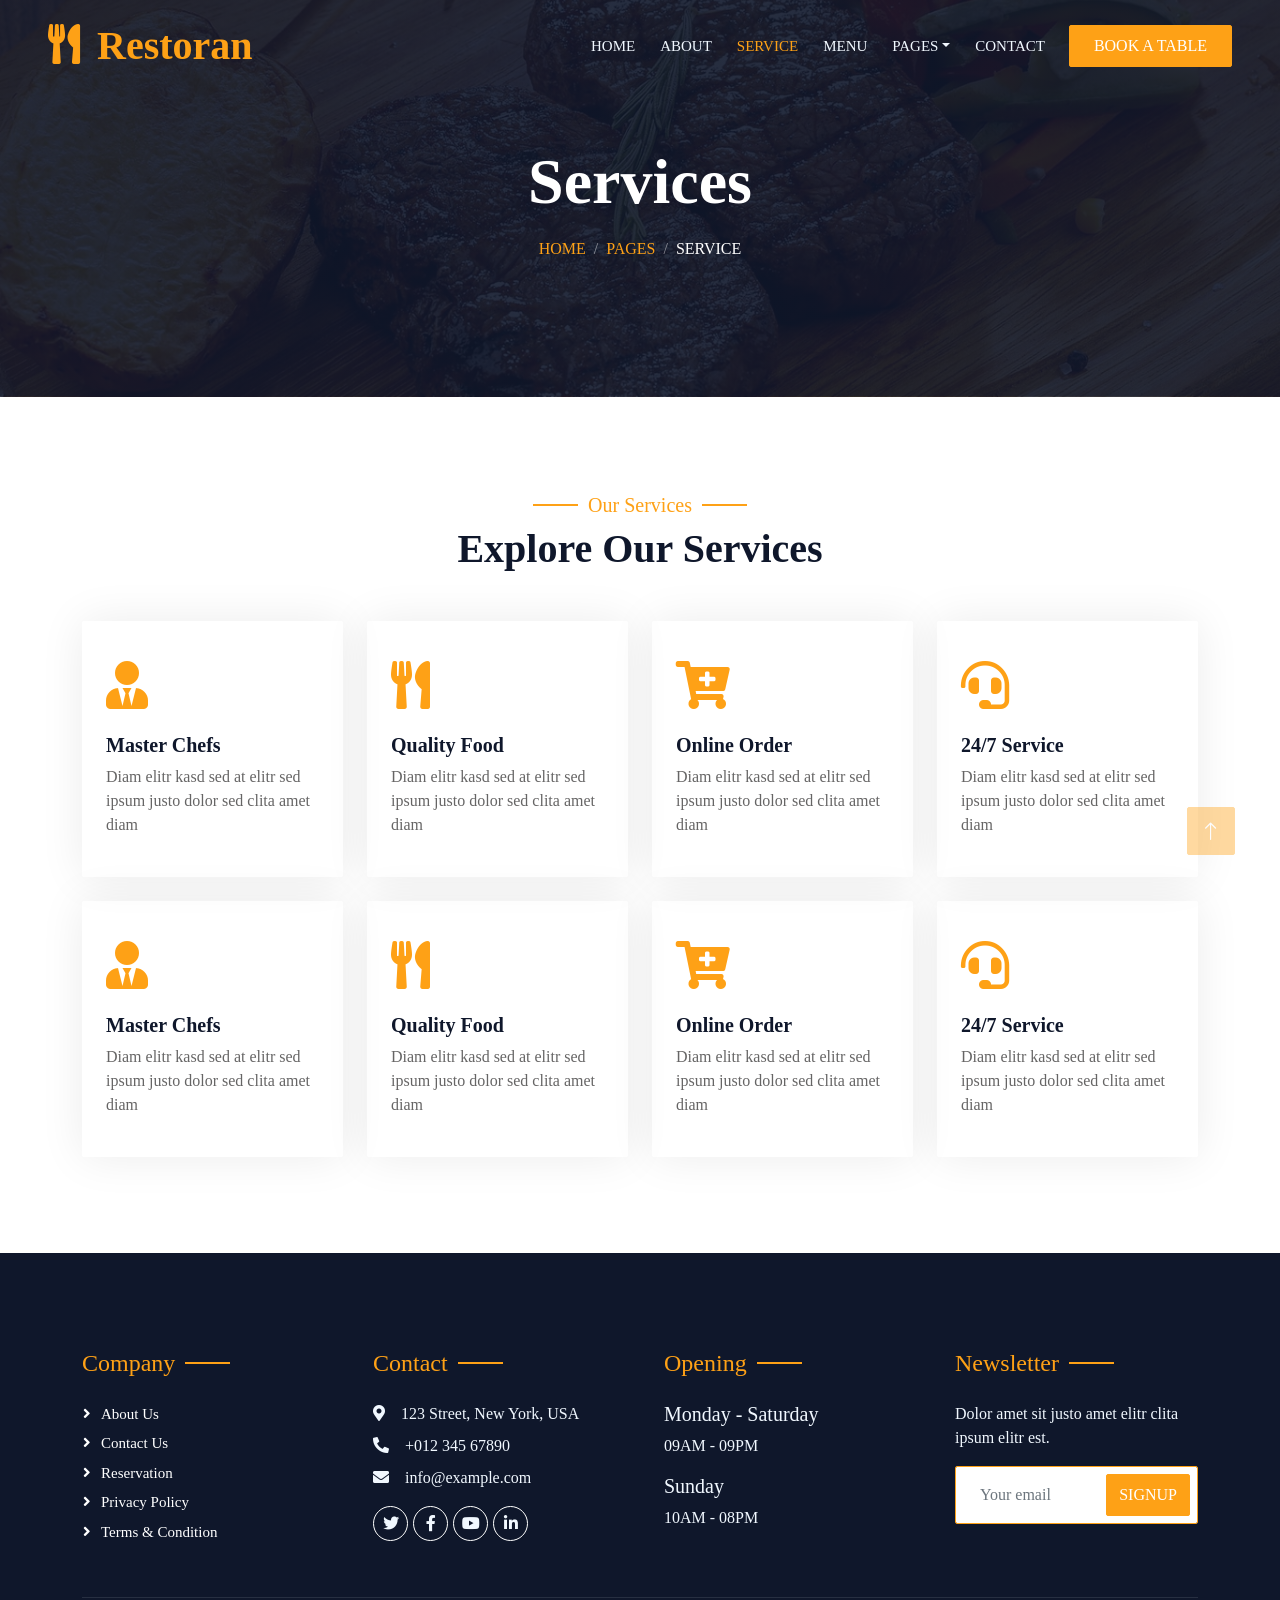
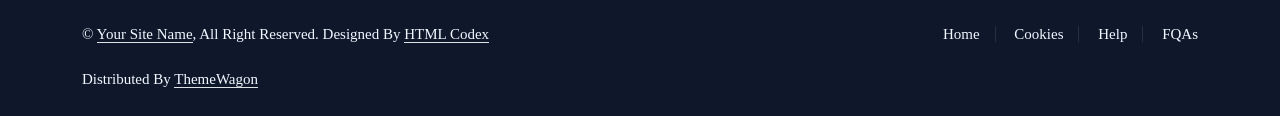
<file: service.html>
<!DOCTYPE html>
<html lang="en">

<head>
    <meta charset="utf-8">
    <title>Restoran - Bootstrap Restaurant Template</title>
    <meta content="width=device-width, initial-scale=1.0" name="viewport">
    <meta content="" name="keywords">
    <meta content="" name="description">

    <!-- Favicon -->
    <link href="img/favicon.ico" rel="icon">

    <!-- Google Web Fonts -->
    <link rel="preconnect" href="https://fonts.googleapis.com">
    <link rel="preconnect" href="https://fonts.gstatic.com" crossorigin>
    <link href="https://fonts.googleapis.com/css2?family=Heebo:wght@400;500;600&family=Nunito:wght@600;700;800&family=Pacifico&display=swap" rel="stylesheet">

    <!-- Icon Font Stylesheet -->
    <link href="https://cdnjs.cloudflare.com/ajax/libs/font-awesome/5.10.0/css/all.min.css" rel="stylesheet">
    <link href="https://cdn.jsdelivr.net/npm/bootstrap-icons@1.4.1/font/bootstrap-icons.css" rel="stylesheet">

    <!-- Libraries Stylesheet -->
    <link href="lib/animate/animate.min.css" rel="stylesheet">
    <link href="lib/owlcarousel/assets/owl.carousel.min.css" rel="stylesheet">
    <link href="lib/tempusdominus/css/tempusdominus-bootstrap-4.min.css" rel="stylesheet" />

    <!-- Customized Bootstrap Stylesheet -->
    <link href="css/bootstrap.min.css" rel="stylesheet">

    <!-- Template Stylesheet -->
    <link href="css/style.css" rel="stylesheet">
</head>

<body>
    <div class="container-xxl bg-white p-0">
        <!-- Spinner Start -->
        <div id="spinner" class="show bg-white position-fixed translate-middle w-100 vh-100 top-50 start-50 d-flex align-items-center justify-content-center">
            <div class="spinner-border text-primary" style="width: 3rem; height: 3rem;" role="status">
                <span class="sr-only">Loading...</span>
            </div>
        </div>
        <!-- Spinner End -->


        <!-- Navbar & Hero Start -->
        <div class="container-xxl position-relative p-0">
            <nav class="navbar navbar-expand-lg navbar-dark bg-dark px-4 px-lg-5 py-3 py-lg-0">
                <a href="" class="navbar-brand p-0">
                    <h1 class="text-primary m-0"><i class="fa fa-utensils me-3"></i>Restoran</h1>
                    <!-- <img src="img/logo.png" alt="Logo"> -->
                </a>
                <button class="navbar-toggler" type="button" data-bs-toggle="collapse" data-bs-target="#navbarCollapse">
                    <span class="fa fa-bars"></span>
                </button>
                <div class="collapse navbar-collapse" id="navbarCollapse">
                    <div class="navbar-nav ms-auto py-0 pe-4">
                        <a href="index.html" class="nav-item nav-link">Home</a>
                        <a href="about.html" class="nav-item nav-link">About</a>
                        <a href="service.html" class="nav-item nav-link active">Service</a>
                        <a href="menu.html" class="nav-item nav-link">Menu</a>
                        <div class="nav-item dropdown">
                            <a href="#" class="nav-link dropdown-toggle" data-bs-toggle="dropdown">Pages</a>
                            <div class="dropdown-menu m-0">
                                <a href="booking.html" class="dropdown-item">Booking</a>
                                <a href="team.html" class="dropdown-item">Our Team</a>
                                <a href="testimonial.html" class="dropdown-item">Testimonial</a>
                            </div>
                        </div>
                        <a href="contact.html" class="nav-item nav-link">Contact</a>
                    </div>
                    <a href="" class="btn btn-primary py-2 px-4">Book A Table</a>
                </div>
            </nav>

            <div class="container-xxl py-5 bg-dark hero-header mb-5">
                <div class="container text-center my-5 pt-5 pb-4">
                    <h1 class="display-3 text-white mb-3 animated slideInDown">Services</h1>
                    <nav aria-label="breadcrumb">
                        <ol class="breadcrumb justify-content-center text-uppercase">
                            <li class="breadcrumb-item"><a href="#">Home</a></li>
                            <li class="breadcrumb-item"><a href="#">Pages</a></li>
                            <li class="breadcrumb-item text-white active" aria-current="page">Service</li>
                        </ol>
                    </nav>
                </div>
            </div>
        </div>
        <!-- Navbar & Hero End -->


        <!-- Service Start -->
        <div class="container-xxl py-5">
            <div class="container">
                <div class="text-center wow fadeInUp" data-wow-delay="0.1s">
                    <h5 class="section-title ff-secondary text-center text-primary fw-normal">Our Services</h5>
                    <h1 class="mb-5">Explore Our Services</h1>
                </div>
                <div class="row g-4">
                    <div class="col-lg-3 col-sm-6 wow fadeInUp" data-wow-delay="0.1s">
                        <div class="service-item rounded pt-3">
                            <div class="p-4">
                                <i class="fa fa-3x fa-user-tie text-primary mb-4"></i>
                                <h5>Master Chefs</h5>
                                <p>Diam elitr kasd sed at elitr sed ipsum justo dolor sed clita amet diam</p>
                            </div>
                        </div>
                    </div>
                    <div class="col-lg-3 col-sm-6 wow fadeInUp" data-wow-delay="0.3s">
                        <div class="service-item rounded pt-3">
                            <div class="p-4">
                                <i class="fa fa-3x fa-utensils text-primary mb-4"></i>
                                <h5>Quality Food</h5>
                                <p>Diam elitr kasd sed at elitr sed ipsum justo dolor sed clita amet diam</p>
                            </div>
                        </div>
                    </div>
                    <div class="col-lg-3 col-sm-6 wow fadeInUp" data-wow-delay="0.5s">
                        <div class="service-item rounded pt-3">
                            <div class="p-4">
                                <i class="fa fa-3x fa-cart-plus text-primary mb-4"></i>
                                <h5>Online Order</h5>
                                <p>Diam elitr kasd sed at elitr sed ipsum justo dolor sed clita amet diam</p>
                            </div>
                        </div>
                    </div>
                    <div class="col-lg-3 col-sm-6 wow fadeInUp" data-wow-delay="0.7s">
                        <div class="service-item rounded pt-3">
                            <div class="p-4">
                                <i class="fa fa-3x fa-headset text-primary mb-4"></i>
                                <h5>24/7 Service</h5>
                                <p>Diam elitr kasd sed at elitr sed ipsum justo dolor sed clita amet diam</p>
                            </div>
                        </div>
                    </div>
                    <div class="col-lg-3 col-sm-6 wow fadeInUp" data-wow-delay="0.1s">
                        <div class="service-item rounded pt-3">
                            <div class="p-4">
                                <i class="fa fa-3x fa-user-tie text-primary mb-4"></i>
                                <h5>Master Chefs</h5>
                                <p>Diam elitr kasd sed at elitr sed ipsum justo dolor sed clita amet diam</p>
                            </div>
                        </div>
                    </div>
                    <div class="col-lg-3 col-sm-6 wow fadeInUp" data-wow-delay="0.3s">
                        <div class="service-item rounded pt-3">
                            <div class="p-4">
                                <i class="fa fa-3x fa-utensils text-primary mb-4"></i>
                                <h5>Quality Food</h5>
                                <p>Diam elitr kasd sed at elitr sed ipsum justo dolor sed clita amet diam</p>
                            </div>
                        </div>
                    </div>
                    <div class="col-lg-3 col-sm-6 wow fadeInUp" data-wow-delay="0.5s">
                        <div class="service-item rounded pt-3">
                            <div class="p-4">
                                <i class="fa fa-3x fa-cart-plus text-primary mb-4"></i>
                                <h5>Online Order</h5>
                                <p>Diam elitr kasd sed at elitr sed ipsum justo dolor sed clita amet diam</p>
                            </div>
                        </div>
                    </div>
                    <div class="col-lg-3 col-sm-6 wow fadeInUp" data-wow-delay="0.7s">
                        <div class="service-item rounded pt-3">
                            <div class="p-4">
                                <i class="fa fa-3x fa-headset text-primary mb-4"></i>
                                <h5>24/7 Service</h5>
                                <p>Diam elitr kasd sed at elitr sed ipsum justo dolor sed clita amet diam</p>
                            </div>
                        </div>
                    </div>
                </div>
            </div>
        </div>
        <!-- Service End -->
        

        <!-- Footer Start -->
        <div class="container-fluid bg-dark text-light footer pt-5 mt-5 wow fadeIn" data-wow-delay="0.1s">
            <div class="container py-5">
                <div class="row g-5">
                    <div class="col-lg-3 col-md-6">
                        <h4 class="section-title ff-secondary text-start text-primary fw-normal mb-4">Company</h4>
                        <a class="btn btn-link" href="">About Us</a>
                        <a class="btn btn-link" href="">Contact Us</a>
                        <a class="btn btn-link" href="">Reservation</a>
                        <a class="btn btn-link" href="">Privacy Policy</a>
                        <a class="btn btn-link" href="">Terms & Condition</a>
                    </div>
                    <div class="col-lg-3 col-md-6">
                        <h4 class="section-title ff-secondary text-start text-primary fw-normal mb-4">Contact</h4>
                        <p class="mb-2"><i class="fa fa-map-marker-alt me-3"></i>123 Street, New York, USA</p>
                        <p class="mb-2"><i class="fa fa-phone-alt me-3"></i>+012 345 67890</p>
                        <p class="mb-2"><i class="fa fa-envelope me-3"></i>info@example.com</p>
                        <div class="d-flex pt-2">
                            <a class="btn btn-outline-light btn-social" href=""><i class="fab fa-twitter"></i></a>
                            <a class="btn btn-outline-light btn-social" href=""><i class="fab fa-facebook-f"></i></a>
                            <a class="btn btn-outline-light btn-social" href=""><i class="fab fa-youtube"></i></a>
                            <a class="btn btn-outline-light btn-social" href=""><i class="fab fa-linkedin-in"></i></a>
                        </div>
                    </div>
                    <div class="col-lg-3 col-md-6">
                        <h4 class="section-title ff-secondary text-start text-primary fw-normal mb-4">Opening</h4>
                        <h5 class="text-light fw-normal">Monday - Saturday</h5>
                        <p>09AM - 09PM</p>
                        <h5 class="text-light fw-normal">Sunday</h5>
                        <p>10AM - 08PM</p>
                    </div>
                    <div class="col-lg-3 col-md-6">
                        <h4 class="section-title ff-secondary text-start text-primary fw-normal mb-4">Newsletter</h4>
                        <p>Dolor amet sit justo amet elitr clita ipsum elitr est.</p>
                        <div class="position-relative mx-auto" style="max-width: 400px;">
                            <input class="form-control border-primary w-100 py-3 ps-4 pe-5" type="text" placeholder="Your email">
                            <button type="button" class="btn btn-primary py-2 position-absolute top-0 end-0 mt-2 me-2">SignUp</button>
                        </div>
                    </div>
                </div>
            </div>
            <div class="container">
                <div class="copyright">
                    <div class="row">
                        <div class="col-md-6 text-center text-md-start mb-3 mb-md-0">
                            &copy; <a class="border-bottom" href="#">Your Site Name</a>, All Right Reserved. 
							
							<!--/*** This template is free as long as you keep the footer author’s credit link/attribution link/backlink. If you'd like to use the template without the footer author’s credit link/attribution link/backlink, you can purchase the Credit Removal License from "https://htmlcodex.com/credit-removal". Thank you for your support. ***/-->
							Designed By <a class="border-bottom" href="https://htmlcodex.com">HTML Codex</a><br><br>
                            Distributed By <a class="border-bottom" href="https://themewagon.com" target="_blank">ThemeWagon</a>
                        </div>
                        <div class="col-md-6 text-center text-md-end">
                            <div class="footer-menu">
                                <a href="">Home</a>
                                <a href="">Cookies</a>
                                <a href="">Help</a>
                                <a href="">FQAs</a>
                            </div>
                        </div>
                    </div>
                </div>
            </div>
        </div>
        <!-- Footer End -->


        <!-- Back to Top -->
        <a href="#" class="btn btn-lg btn-primary btn-lg-square back-to-top"><i class="bi bi-arrow-up"></i></a>
    </div>

    <!-- JavaScript Libraries -->
    <script src="https://code.jquery.com/jquery-3.4.1.min.js"></script>
    <script src="https://cdn.jsdelivr.net/npm/bootstrap@5.0.0/dist/js/bootstrap.bundle.min.js"></script>
    <script src="lib/wow/wow.min.js"></script>
    <script src="lib/easing/easing.min.js"></script>
    <script src="lib/waypoints/waypoints.min.js"></script>
    <script src="lib/counterup/counterup.min.js"></script>
    <script src="lib/owlcarousel/owl.carousel.min.js"></script>
    <script src="lib/tempusdominus/js/moment.min.js"></script>
    <script src="lib/tempusdominus/js/moment-timezone.min.js"></script>
    <script src="lib/tempusdominus/js/tempusdominus-bootstrap-4.min.js"></script>

    <!-- Template Javascript -->
    <script src="js/main.js"></script>
</body>

</html>
</file>
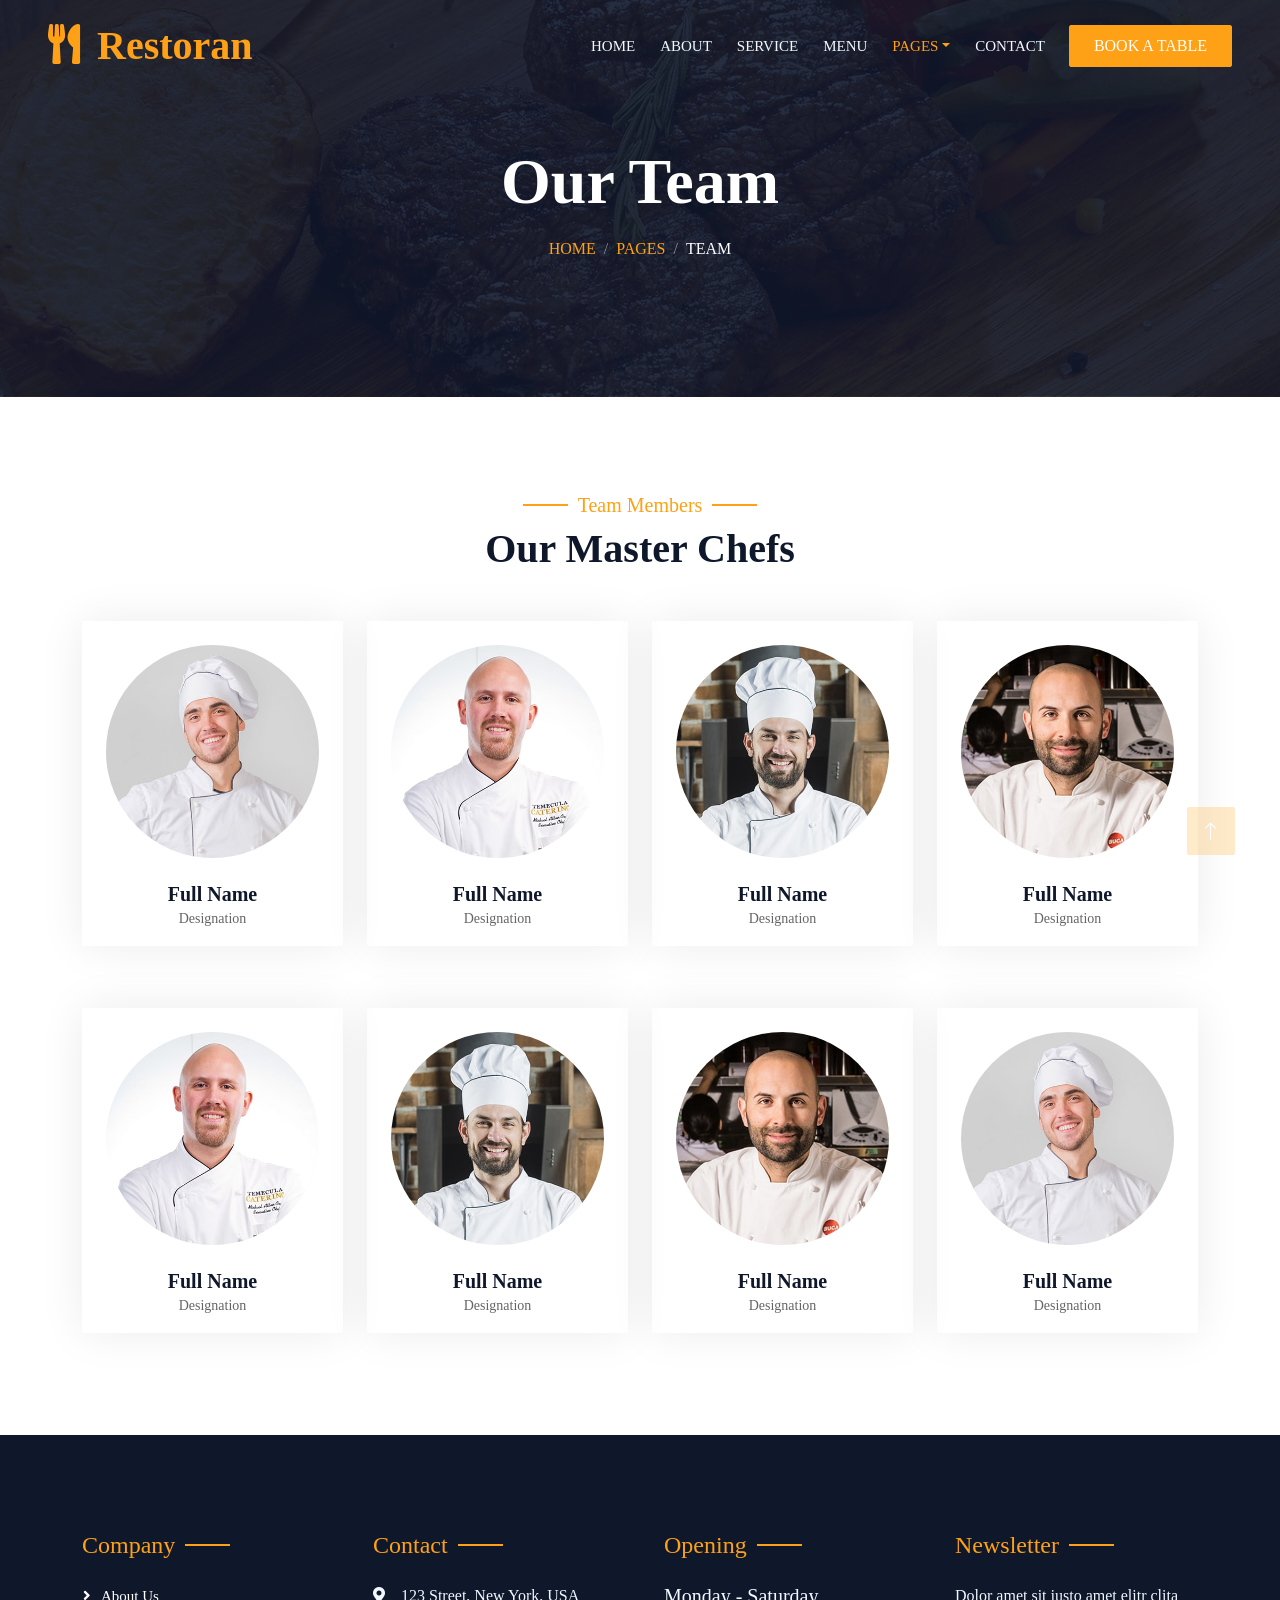
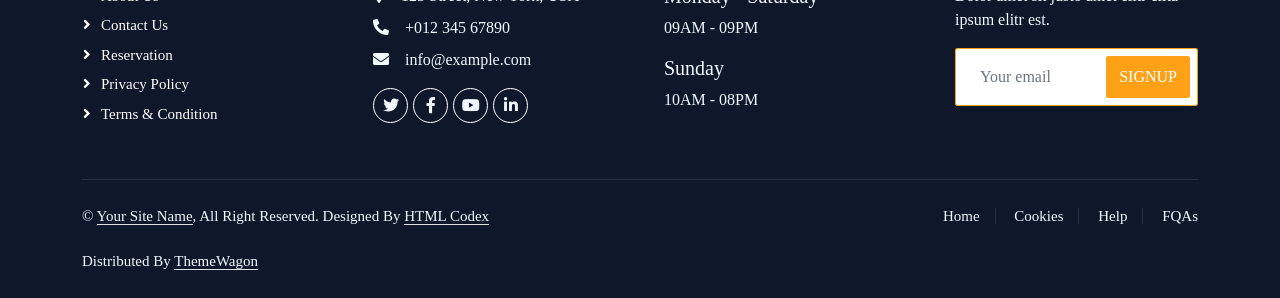
<file: team.html>
<!DOCTYPE html>
<html lang="en">

<head>
    <meta charset="utf-8">
    <title>Restoran - Bootstrap Restaurant Template</title>
    <meta content="width=device-width, initial-scale=1.0" name="viewport">
    <meta content="" name="keywords">
    <meta content="" name="description">

    <!-- Favicon -->
    <link href="img/favicon.ico" rel="icon">

    <!-- Google Web Fonts -->
    <link rel="preconnect" href="https://fonts.googleapis.com">
    <link rel="preconnect" href="https://fonts.gstatic.com" crossorigin>
    <link href="https://fonts.googleapis.com/css2?family=Heebo:wght@400;500;600&family=Nunito:wght@600;700;800&family=Pacifico&display=swap" rel="stylesheet">

    <!-- Icon Font Stylesheet -->
    <link href="https://cdnjs.cloudflare.com/ajax/libs/font-awesome/5.10.0/css/all.min.css" rel="stylesheet">
    <link href="https://cdn.jsdelivr.net/npm/bootstrap-icons@1.4.1/font/bootstrap-icons.css" rel="stylesheet">

    <!-- Libraries Stylesheet -->
    <link href="lib/animate/animate.min.css" rel="stylesheet">
    <link href="lib/owlcarousel/assets/owl.carousel.min.css" rel="stylesheet">
    <link href="lib/tempusdominus/css/tempusdominus-bootstrap-4.min.css" rel="stylesheet" />

    <!-- Customized Bootstrap Stylesheet -->
    <link href="css/bootstrap.min.css" rel="stylesheet">

    <!-- Template Stylesheet -->
    <link href="css/style.css" rel="stylesheet">
</head>

<body>
    <div class="container-xxl bg-white p-0">
        <!-- Spinner Start -->
        <div id="spinner" class="show bg-white position-fixed translate-middle w-100 vh-100 top-50 start-50 d-flex align-items-center justify-content-center">
            <div class="spinner-border text-primary" style="width: 3rem; height: 3rem;" role="status">
                <span class="sr-only">Loading...</span>
            </div>
        </div>
        <!-- Spinner End -->


        <!-- Navbar & Hero Start -->
        <div class="container-xxl position-relative p-0">
            <nav class="navbar navbar-expand-lg navbar-dark bg-dark px-4 px-lg-5 py-3 py-lg-0">
                <a href="" class="navbar-brand p-0">
                    <h1 class="text-primary m-0"><i class="fa fa-utensils me-3"></i>Restoran</h1>
                    <!-- <img src="img/logo.png" alt="Logo"> -->
                </a>
                <button class="navbar-toggler" type="button" data-bs-toggle="collapse" data-bs-target="#navbarCollapse">
                    <span class="fa fa-bars"></span>
                </button>
                <div class="collapse navbar-collapse" id="navbarCollapse">
                    <div class="navbar-nav ms-auto py-0 pe-4">
                        <a href="index.html" class="nav-item nav-link">Home</a>
                        <a href="about.html" class="nav-item nav-link">About</a>
                        <a href="service.html" class="nav-item nav-link">Service</a>
                        <a href="menu.html" class="nav-item nav-link">Menu</a>
                        <div class="nav-item dropdown">
                            <a href="#" class="nav-link dropdown-toggle active" data-bs-toggle="dropdown">Pages</a>
                            <div class="dropdown-menu m-0">
                                <a href="booking.html" class="dropdown-item">Booking</a>
                                <a href="team.html" class="dropdown-item active">Our Team</a>
                                <a href="testimonial.html" class="dropdown-item">Testimonial</a>
                            </div>
                        </div>
                        <a href="contact.html" class="nav-item nav-link">Contact</a>
                    </div>
                    <a href="" class="btn btn-primary py-2 px-4">Book A Table</a>
                </div>
            </nav>

            <div class="container-xxl py-5 bg-dark hero-header mb-5">
                <div class="container text-center my-5 pt-5 pb-4">
                    <h1 class="display-3 text-white mb-3 animated slideInDown">Our Team</h1>
                    <nav aria-label="breadcrumb">
                        <ol class="breadcrumb justify-content-center text-uppercase">
                            <li class="breadcrumb-item"><a href="#">Home</a></li>
                            <li class="breadcrumb-item"><a href="#">Pages</a></li>
                            <li class="breadcrumb-item text-white active" aria-current="page">Team</li>
                        </ol>
                    </nav>
                </div>
            </div>
        </div>
        <!-- Navbar & Hero End -->


        <!-- Team Start -->
        <div class="container-xxl pt-5 pb-3">
            <div class="container">
                <div class="text-center wow fadeInUp" data-wow-delay="0.1s">
                    <h5 class="section-title ff-secondary text-center text-primary fw-normal">Team Members</h5>
                    <h1 class="mb-5">Our Master Chefs</h1>
                </div>
                <div class="row g-4">
                    <div class="col-lg-3 col-md-6 wow fadeInUp" data-wow-delay="0.1s">
                        <div class="team-item text-center rounded overflow-hidden">
                            <div class="rounded-circle overflow-hidden m-4">
                                <img class="img-fluid" src="img/team-1.jpg" alt="">
                            </div>
                            <h5 class="mb-0">Full Name</h5>
                            <small>Designation</small>
                            <div class="d-flex justify-content-center mt-3">
                                <a class="btn btn-square btn-primary mx-1" href=""><i class="fab fa-facebook-f"></i></a>
                                <a class="btn btn-square btn-primary mx-1" href=""><i class="fab fa-twitter"></i></a>
                                <a class="btn btn-square btn-primary mx-1" href=""><i class="fab fa-instagram"></i></a>
                            </div>
                        </div>
                    </div>
                    <div class="col-lg-3 col-md-6 wow fadeInUp" data-wow-delay="0.3s">
                        <div class="team-item text-center rounded overflow-hidden">
                            <div class="rounded-circle overflow-hidden m-4">
                                <img class="img-fluid" src="img/team-2.jpg" alt="">
                            </div>
                            <h5 class="mb-0">Full Name</h5>
                            <small>Designation</small>
                            <div class="d-flex justify-content-center mt-3">
                                <a class="btn btn-square btn-primary mx-1" href=""><i class="fab fa-facebook-f"></i></a>
                                <a class="btn btn-square btn-primary mx-1" href=""><i class="fab fa-twitter"></i></a>
                                <a class="btn btn-square btn-primary mx-1" href=""><i class="fab fa-instagram"></i></a>
                            </div>
                        </div>
                    </div>
                    <div class="col-lg-3 col-md-6 wow fadeInUp" data-wow-delay="0.5s">
                        <div class="team-item text-center rounded overflow-hidden">
                            <div class="rounded-circle overflow-hidden m-4">
                                <img class="img-fluid" src="img/team-3.jpg" alt="">
                            </div>
                            <h5 class="mb-0">Full Name</h5>
                            <small>Designation</small>
                            <div class="d-flex justify-content-center mt-3">
                                <a class="btn btn-square btn-primary mx-1" href=""><i class="fab fa-facebook-f"></i></a>
                                <a class="btn btn-square btn-primary mx-1" href=""><i class="fab fa-twitter"></i></a>
                                <a class="btn btn-square btn-primary mx-1" href=""><i class="fab fa-instagram"></i></a>
                            </div>
                        </div>
                    </div>
                    <div class="col-lg-3 col-md-6 wow fadeInUp" data-wow-delay="0.7s">
                        <div class="team-item text-center rounded overflow-hidden">
                            <div class="rounded-circle overflow-hidden m-4">
                                <img class="img-fluid" src="img/team-4.jpg" alt="">
                            </div>
                            <h5 class="mb-0">Full Name</h5>
                            <small>Designation</small>
                            <div class="d-flex justify-content-center mt-3">
                                <a class="btn btn-square btn-primary mx-1" href=""><i class="fab fa-facebook-f"></i></a>
                                <a class="btn btn-square btn-primary mx-1" href=""><i class="fab fa-twitter"></i></a>
                                <a class="btn btn-square btn-primary mx-1" href=""><i class="fab fa-instagram"></i></a>
                            </div>
                        </div>
                    </div>
                    <div class="col-lg-3 col-md-6 wow fadeInUp" data-wow-delay="0.1s">
                        <div class="team-item text-center rounded overflow-hidden">
                            <div class="rounded-circle overflow-hidden m-4">
                                <img class="img-fluid" src="img/team-2.jpg" alt="">
                            </div>
                            <h5 class="mb-0">Full Name</h5>
                            <small>Designation</small>
                            <div class="d-flex justify-content-center mt-3">
                                <a class="btn btn-square btn-primary mx-1" href=""><i class="fab fa-facebook-f"></i></a>
                                <a class="btn btn-square btn-primary mx-1" href=""><i class="fab fa-twitter"></i></a>
                                <a class="btn btn-square btn-primary mx-1" href=""><i class="fab fa-instagram"></i></a>
                            </div>
                        </div>
                    </div>
                    <div class="col-lg-3 col-md-6 wow fadeInUp" data-wow-delay="0.3s">
                        <div class="team-item text-center rounded overflow-hidden">
                            <div class="rounded-circle overflow-hidden m-4">
                                <img class="img-fluid" src="img/team-3.jpg" alt="">
                            </div>
                            <h5 class="mb-0">Full Name</h5>
                            <small>Designation</small>
                            <div class="d-flex justify-content-center mt-3">
                                <a class="btn btn-square btn-primary mx-1" href=""><i class="fab fa-facebook-f"></i></a>
                                <a class="btn btn-square btn-primary mx-1" href=""><i class="fab fa-twitter"></i></a>
                                <a class="btn btn-square btn-primary mx-1" href=""><i class="fab fa-instagram"></i></a>
                            </div>
                        </div>
                    </div>
                    <div class="col-lg-3 col-md-6 wow fadeInUp" data-wow-delay="0.5s">
                        <div class="team-item text-center rounded overflow-hidden">
                            <div class="rounded-circle overflow-hidden m-4">
                                <img class="img-fluid" src="img/team-4.jpg" alt="">
                            </div>
                            <h5 class="mb-0">Full Name</h5>
                            <small>Designation</small>
                            <div class="d-flex justify-content-center mt-3">
                                <a class="btn btn-square btn-primary mx-1" href=""><i class="fab fa-facebook-f"></i></a>
                                <a class="btn btn-square btn-primary mx-1" href=""><i class="fab fa-twitter"></i></a>
                                <a class="btn btn-square btn-primary mx-1" href=""><i class="fab fa-instagram"></i></a>
                            </div>
                        </div>
                    </div>
                    <div class="col-lg-3 col-md-6 wow fadeInUp" data-wow-delay="0.7s">
                        <div class="team-item text-center rounded overflow-hidden">
                            <div class="rounded-circle overflow-hidden m-4">
                                <img class="img-fluid" src="img/team-1.jpg" alt="">
                            </div>
                            <h5 class="mb-0">Full Name</h5>
                            <small>Designation</small>
                            <div class="d-flex justify-content-center mt-3">
                                <a class="btn btn-square btn-primary mx-1" href=""><i class="fab fa-facebook-f"></i></a>
                                <a class="btn btn-square btn-primary mx-1" href=""><i class="fab fa-twitter"></i></a>
                                <a class="btn btn-square btn-primary mx-1" href=""><i class="fab fa-instagram"></i></a>
                            </div>
                        </div>
                    </div>
                </div>
            </div>
        </div>
        <!-- Team End -->
        

        <!-- Footer Start -->
        <div class="container-fluid bg-dark text-light footer pt-5 mt-5 wow fadeIn" data-wow-delay="0.1s">
            <div class="container py-5">
                <div class="row g-5">
                    <div class="col-lg-3 col-md-6">
                        <h4 class="section-title ff-secondary text-start text-primary fw-normal mb-4">Company</h4>
                        <a class="btn btn-link" href="">About Us</a>
                        <a class="btn btn-link" href="">Contact Us</a>
                        <a class="btn btn-link" href="">Reservation</a>
                        <a class="btn btn-link" href="">Privacy Policy</a>
                        <a class="btn btn-link" href="">Terms & Condition</a>
                    </div>
                    <div class="col-lg-3 col-md-6">
                        <h4 class="section-title ff-secondary text-start text-primary fw-normal mb-4">Contact</h4>
                        <p class="mb-2"><i class="fa fa-map-marker-alt me-3"></i>123 Street, New York, USA</p>
                        <p class="mb-2"><i class="fa fa-phone-alt me-3"></i>+012 345 67890</p>
                        <p class="mb-2"><i class="fa fa-envelope me-3"></i>info@example.com</p>
                        <div class="d-flex pt-2">
                            <a class="btn btn-outline-light btn-social" href=""><i class="fab fa-twitter"></i></a>
                            <a class="btn btn-outline-light btn-social" href=""><i class="fab fa-facebook-f"></i></a>
                            <a class="btn btn-outline-light btn-social" href=""><i class="fab fa-youtube"></i></a>
                            <a class="btn btn-outline-light btn-social" href=""><i class="fab fa-linkedin-in"></i></a>
                        </div>
                    </div>
                    <div class="col-lg-3 col-md-6">
                        <h4 class="section-title ff-secondary text-start text-primary fw-normal mb-4">Opening</h4>
                        <h5 class="text-light fw-normal">Monday - Saturday</h5>
                        <p>09AM - 09PM</p>
                        <h5 class="text-light fw-normal">Sunday</h5>
                        <p>10AM - 08PM</p>
                    </div>
                    <div class="col-lg-3 col-md-6">
                        <h4 class="section-title ff-secondary text-start text-primary fw-normal mb-4">Newsletter</h4>
                        <p>Dolor amet sit justo amet elitr clita ipsum elitr est.</p>
                        <div class="position-relative mx-auto" style="max-width: 400px;">
                            <input class="form-control border-primary w-100 py-3 ps-4 pe-5" type="text" placeholder="Your email">
                            <button type="button" class="btn btn-primary py-2 position-absolute top-0 end-0 mt-2 me-2">SignUp</button>
                        </div>
                    </div>
                </div>
            </div>
            <div class="container">
                <div class="copyright">
                    <div class="row">
                        <div class="col-md-6 text-center text-md-start mb-3 mb-md-0">
                            &copy; <a class="border-bottom" href="#">Your Site Name</a>, All Right Reserved. 
							
							<!--/*** This template is free as long as you keep the footer author’s credit link/attribution link/backlink. If you'd like to use the template without the footer author’s credit link/attribution link/backlink, you can purchase the Credit Removal License from "https://htmlcodex.com/credit-removal". Thank you for your support. ***/-->
							Designed By <a class="border-bottom" href="https://htmlcodex.com">HTML Codex</a><br><br>
                            Distributed By <a class="border-bottom" href="https://themewagon.com" target="_blank">ThemeWagon</a>
                        </div>
                        <div class="col-md-6 text-center text-md-end">
                            <div class="footer-menu">
                                <a href="">Home</a>
                                <a href="">Cookies</a>
                                <a href="">Help</a>
                                <a href="">FQAs</a>
                            </div>
                        </div>
                    </div>
                </div>
            </div>
        </div>
        <!-- Footer End -->


        <!-- Back to Top -->
        <a href="#" class="btn btn-lg btn-primary btn-lg-square back-to-top"><i class="bi bi-arrow-up"></i></a>
    </div>

    <!-- JavaScript Libraries -->
    <script src="https://code.jquery.com/jquery-3.4.1.min.js"></script>
    <script src="https://cdn.jsdelivr.net/npm/bootstrap@5.0.0/dist/js/bootstrap.bundle.min.js"></script>
    <script src="lib/wow/wow.min.js"></script>
    <script src="lib/easing/easing.min.js"></script>
    <script src="lib/waypoints/waypoints.min.js"></script>
    <script src="lib/counterup/counterup.min.js"></script>
    <script src="lib/owlcarousel/owl.carousel.min.js"></script>
    <script src="lib/tempusdominus/js/moment.min.js"></script>
    <script src="lib/tempusdominus/js/moment-timezone.min.js"></script>
    <script src="lib/tempusdominus/js/tempusdominus-bootstrap-4.min.js"></script>

    <!-- Template Javascript -->
    <script src="js/main.js"></script>
</body>

</html>
</file>
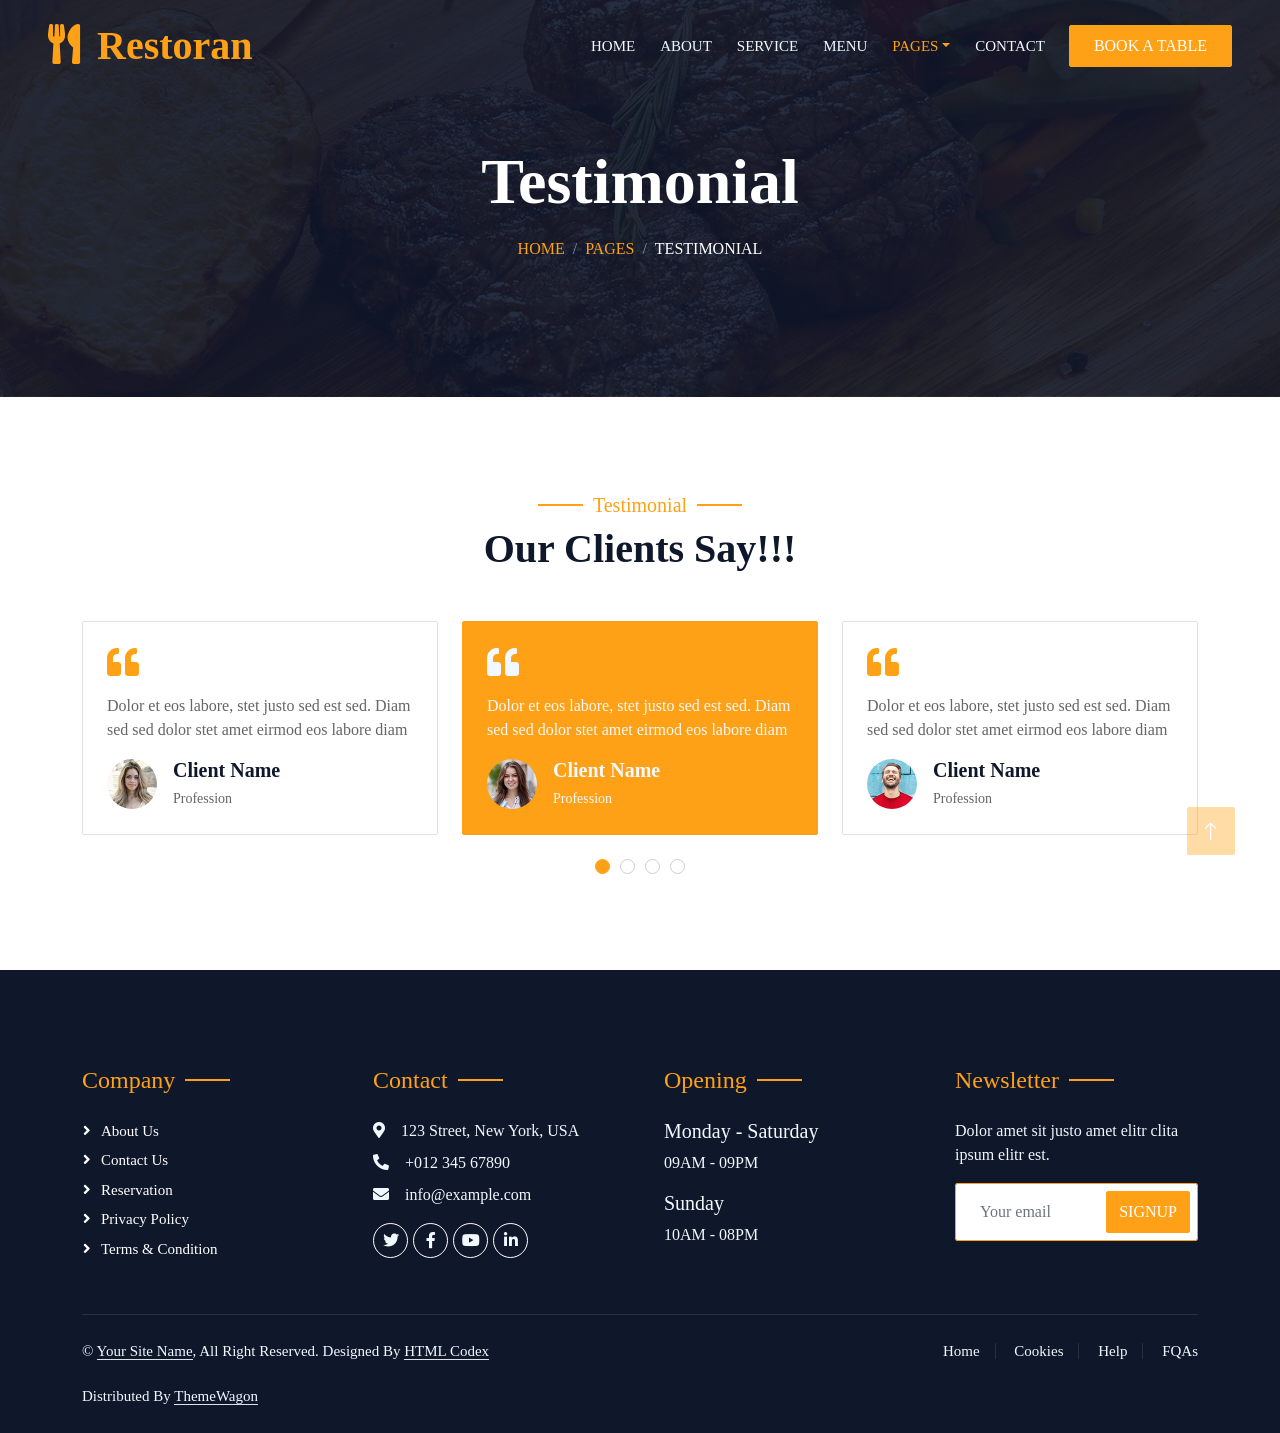
<file: testimonial.html>
<!DOCTYPE html>
<html lang="en">

<head>
    <meta charset="utf-8">
    <title>Restoran - Bootstrap Restaurant Template</title>
    <meta content="width=device-width, initial-scale=1.0" name="viewport">
    <meta content="" name="keywords">
    <meta content="" name="description">

    <!-- Favicon -->
    <link href="img/favicon.ico" rel="icon">

    <!-- Google Web Fonts -->
    <link rel="preconnect" href="https://fonts.googleapis.com">
    <link rel="preconnect" href="https://fonts.gstatic.com" crossorigin>
    <link href="https://fonts.googleapis.com/css2?family=Heebo:wght@400;500;600&family=Nunito:wght@600;700;800&family=Pacifico&display=swap" rel="stylesheet">

    <!-- Icon Font Stylesheet -->
    <link href="https://cdnjs.cloudflare.com/ajax/libs/font-awesome/5.10.0/css/all.min.css" rel="stylesheet">
    <link href="https://cdn.jsdelivr.net/npm/bootstrap-icons@1.4.1/font/bootstrap-icons.css" rel="stylesheet">

    <!-- Libraries Stylesheet -->
    <link href="lib/animate/animate.min.css" rel="stylesheet">
    <link href="lib/owlcarousel/assets/owl.carousel.min.css" rel="stylesheet">
    <link href="lib/tempusdominus/css/tempusdominus-bootstrap-4.min.css" rel="stylesheet" />

    <!-- Customized Bootstrap Stylesheet -->
    <link href="css/bootstrap.min.css" rel="stylesheet">

    <!-- Template Stylesheet -->
    <link href="css/style.css" rel="stylesheet">
</head>

<body>
    <div class="container-xxl bg-white p-0">
        <!-- Spinner Start -->
        <div id="spinner" class="show bg-white position-fixed translate-middle w-100 vh-100 top-50 start-50 d-flex align-items-center justify-content-center">
            <div class="spinner-border text-primary" style="width: 3rem; height: 3rem;" role="status">
                <span class="sr-only">Loading...</span>
            </div>
        </div>
        <!-- Spinner End -->


        <!-- Navbar & Hero Start -->
        <div class="container-xxl position-relative p-0">
            <nav class="navbar navbar-expand-lg navbar-dark bg-dark px-4 px-lg-5 py-3 py-lg-0">
                <a href="" class="navbar-brand p-0">
                    <h1 class="text-primary m-0"><i class="fa fa-utensils me-3"></i>Restoran</h1>
                    <!-- <img src="img/logo.png" alt="Logo"> -->
                </a>
                <button class="navbar-toggler" type="button" data-bs-toggle="collapse" data-bs-target="#navbarCollapse">
                    <span class="fa fa-bars"></span>
                </button>
                <div class="collapse navbar-collapse" id="navbarCollapse">
                    <div class="navbar-nav ms-auto py-0 pe-4">
                        <a href="index.html" class="nav-item nav-link">Home</a>
                        <a href="about.html" class="nav-item nav-link">About</a>
                        <a href="service.html" class="nav-item nav-link">Service</a>
                        <a href="menu.html" class="nav-item nav-link">Menu</a>
                        <div class="nav-item dropdown">
                            <a href="#" class="nav-link dropdown-toggle active" data-bs-toggle="dropdown">Pages</a>
                            <div class="dropdown-menu m-0">
                                <a href="booking.html" class="dropdown-item">Booking</a>
                                <a href="team.html" class="dropdown-item">Our Team</a>
                                <a href="testimonial.html" class="dropdown-item active">Testimonial</a>
                            </div>
                        </div>
                        <a href="contact.html" class="nav-item nav-link">Contact</a>
                    </div>
                    <a href="" class="btn btn-primary py-2 px-4">Book A Table</a>
                </div>
            </nav>

            <div class="container-xxl py-5 bg-dark hero-header mb-5">
                <div class="container text-center my-5 pt-5 pb-4">
                    <h1 class="display-3 text-white mb-3 animated slideInDown">Testimonial</h1>
                    <nav aria-label="breadcrumb">
                        <ol class="breadcrumb justify-content-center text-uppercase">
                            <li class="breadcrumb-item"><a href="#">Home</a></li>
                            <li class="breadcrumb-item"><a href="#">Pages</a></li>
                            <li class="breadcrumb-item text-white active" aria-current="page">Testimonial</li>
                        </ol>
                    </nav>
                </div>
            </div>
        </div>
        <!-- Navbar & Hero End -->


        <!-- Testimonial Start -->
        <div class="container-xxl py-5 wow fadeInUp" data-wow-delay="0.1s">
            <div class="container">
                <div class="text-center">
                    <h5 class="section-title ff-secondary text-center text-primary fw-normal">Testimonial</h5>
                    <h1 class="mb-5">Our Clients Say!!!</h1>
                </div>
                <div class="owl-carousel testimonial-carousel">
                    <div class="testimonial-item bg-transparent border rounded p-4">
                        <i class="fa fa-quote-left fa-2x text-primary mb-3"></i>
                        <p>Dolor et eos labore, stet justo sed est sed. Diam sed sed dolor stet amet eirmod eos labore diam</p>
                        <div class="d-flex align-items-center">
                            <img class="img-fluid flex-shrink-0 rounded-circle" src="img/testimonial-1.jpg" style="width: 50px; height: 50px;">
                            <div class="ps-3">
                                <h5 class="mb-1">Client Name</h5>
                                <small>Profession</small>
                            </div>
                        </div>
                    </div>
                    <div class="testimonial-item bg-transparent border rounded p-4">
                        <i class="fa fa-quote-left fa-2x text-primary mb-3"></i>
                        <p>Dolor et eos labore, stet justo sed est sed. Diam sed sed dolor stet amet eirmod eos labore diam</p>
                        <div class="d-flex align-items-center">
                            <img class="img-fluid flex-shrink-0 rounded-circle" src="img/testimonial-2.jpg" style="width: 50px; height: 50px;">
                            <div class="ps-3">
                                <h5 class="mb-1">Client Name</h5>
                                <small>Profession</small>
                            </div>
                        </div>
                    </div>
                    <div class="testimonial-item bg-transparent border rounded p-4">
                        <i class="fa fa-quote-left fa-2x text-primary mb-3"></i>
                        <p>Dolor et eos labore, stet justo sed est sed. Diam sed sed dolor stet amet eirmod eos labore diam</p>
                        <div class="d-flex align-items-center">
                            <img class="img-fluid flex-shrink-0 rounded-circle" src="img/testimonial-3.jpg" style="width: 50px; height: 50px;">
                            <div class="ps-3">
                                <h5 class="mb-1">Client Name</h5>
                                <small>Profession</small>
                            </div>
                        </div>
                    </div>
                    <div class="testimonial-item bg-transparent border rounded p-4">
                        <i class="fa fa-quote-left fa-2x text-primary mb-3"></i>
                        <p>Dolor et eos labore, stet justo sed est sed. Diam sed sed dolor stet amet eirmod eos labore diam</p>
                        <div class="d-flex align-items-center">
                            <img class="img-fluid flex-shrink-0 rounded-circle" src="img/testimonial-4.jpg" style="width: 50px; height: 50px;">
                            <div class="ps-3">
                                <h5 class="mb-1">Client Name</h5>
                                <small>Profession</small>
                            </div>
                        </div>
                    </div>
                </div>
            </div>
        </div>
        <!-- Testimonial End -->
        

        <!-- Footer Start -->
        <div class="container-fluid bg-dark text-light footer pt-5 mt-5 wow fadeIn" data-wow-delay="0.1s">
            <div class="container py-5">
                <div class="row g-5">
                    <div class="col-lg-3 col-md-6">
                        <h4 class="section-title ff-secondary text-start text-primary fw-normal mb-4">Company</h4>
                        <a class="btn btn-link" href="">About Us</a>
                        <a class="btn btn-link" href="">Contact Us</a>
                        <a class="btn btn-link" href="">Reservation</a>
                        <a class="btn btn-link" href="">Privacy Policy</a>
                        <a class="btn btn-link" href="">Terms & Condition</a>
                    </div>
                    <div class="col-lg-3 col-md-6">
                        <h4 class="section-title ff-secondary text-start text-primary fw-normal mb-4">Contact</h4>
                        <p class="mb-2"><i class="fa fa-map-marker-alt me-3"></i>123 Street, New York, USA</p>
                        <p class="mb-2"><i class="fa fa-phone-alt me-3"></i>+012 345 67890</p>
                        <p class="mb-2"><i class="fa fa-envelope me-3"></i>info@example.com</p>
                        <div class="d-flex pt-2">
                            <a class="btn btn-outline-light btn-social" href=""><i class="fab fa-twitter"></i></a>
                            <a class="btn btn-outline-light btn-social" href=""><i class="fab fa-facebook-f"></i></a>
                            <a class="btn btn-outline-light btn-social" href=""><i class="fab fa-youtube"></i></a>
                            <a class="btn btn-outline-light btn-social" href=""><i class="fab fa-linkedin-in"></i></a>
                        </div>
                    </div>
                    <div class="col-lg-3 col-md-6">
                        <h4 class="section-title ff-secondary text-start text-primary fw-normal mb-4">Opening</h4>
                        <h5 class="text-light fw-normal">Monday - Saturday</h5>
                        <p>09AM - 09PM</p>
                        <h5 class="text-light fw-normal">Sunday</h5>
                        <p>10AM - 08PM</p>
                    </div>
                    <div class="col-lg-3 col-md-6">
                        <h4 class="section-title ff-secondary text-start text-primary fw-normal mb-4">Newsletter</h4>
                        <p>Dolor amet sit justo amet elitr clita ipsum elitr est.</p>
                        <div class="position-relative mx-auto" style="max-width: 400px;">
                            <input class="form-control border-primary w-100 py-3 ps-4 pe-5" type="text" placeholder="Your email">
                            <button type="button" class="btn btn-primary py-2 position-absolute top-0 end-0 mt-2 me-2">SignUp</button>
                        </div>
                    </div>
                </div>
            </div>
            <div class="container">
                <div class="copyright">
                    <div class="row">
                        <div class="col-md-6 text-center text-md-start mb-3 mb-md-0">
                            &copy; <a class="border-bottom" href="#">Your Site Name</a>, All Right Reserved. 
							
							<!--/*** This template is free as long as you keep the footer author’s credit link/attribution link/backlink. If you'd like to use the template without the footer author’s credit link/attribution link/backlink, you can purchase the Credit Removal License from "https://htmlcodex.com/credit-removal". Thank you for your support. ***/-->
							Designed By <a class="border-bottom" href="https://htmlcodex.com">HTML Codex</a><br><br>
                            Distributed By <a class="border-bottom" href="https://themewagon.com" target="_blank">ThemeWagon</a>
                        </div>
                        <div class="col-md-6 text-center text-md-end">
                            <div class="footer-menu">
                                <a href="">Home</a>
                                <a href="">Cookies</a>
                                <a href="">Help</a>
                                <a href="">FQAs</a>
                            </div>
                        </div>
                    </div>
                </div>
            </div>
        </div>
        <!-- Footer End -->


        <!-- Back to Top -->
        <a href="#" class="btn btn-lg btn-primary btn-lg-square back-to-top"><i class="bi bi-arrow-up"></i></a>
    </div>

    <!-- JavaScript Libraries -->
    <script src="https://code.jquery.com/jquery-3.4.1.min.js"></script>
    <script src="https://cdn.jsdelivr.net/npm/bootstrap@5.0.0/dist/js/bootstrap.bundle.min.js"></script>
    <script src="lib/wow/wow.min.js"></script>
    <script src="lib/easing/easing.min.js"></script>
    <script src="lib/waypoints/waypoints.min.js"></script>
    <script src="lib/counterup/counterup.min.js"></script>
    <script src="lib/owlcarousel/owl.carousel.min.js"></script>
    <script src="lib/tempusdominus/js/moment.min.js"></script>
    <script src="lib/tempusdominus/js/moment-timezone.min.js"></script>
    <script src="lib/tempusdominus/js/tempusdominus-bootstrap-4.min.js"></script>

    <!-- Template Javascript -->
    <script src="js/main.js"></script>
</body>

</html>
</file>
<file: css/style.css>
/********** Template CSS **********/
:root {
    --primary: #FEA116;
    --light: #F1F8FF;
    --dark: #0F172B;
}

.ff-secondary {
    font-family: 'Pacifico', cursive;
}

.fw-medium {
    font-weight: 600 !important;
}

.fw-semi-bold {
    font-weight: 700 !important;
}

.back-to-top {
    position: fixed;
    display: none;
    right: 45px;
    bottom: 45px;
    z-index: 99;
}


/*** Spinner ***/
#spinner {
    opacity: 0;
    visibility: hidden;
    transition: opacity .5s ease-out, visibility 0s linear .5s;
    z-index: 99999;
}

#spinner.show {
    transition: opacity .5s ease-out, visibility 0s linear 0s;
    visibility: visible;
    opacity: 1;
}


/*** Button ***/
.btn {
    font-family: 'Nunito', sans-serif;
    font-weight: 500;
    text-transform: uppercase;
    transition: .5s;
}

.btn.btn-primary,
.btn.btn-secondary {
    color: #FFFFFF;
}

.btn-square {
    width: 38px;
    height: 38px;
}

.btn-sm-square {
    width: 32px;
    height: 32px;
}

.btn-lg-square {
    width: 48px;
    height: 48px;
}

.btn-square,
.btn-sm-square,
.btn-lg-square {
    padding: 0;
    display: flex;
    align-items: center;
    justify-content: center;
    font-weight: normal;
    border-radius: 2px;
}


/*** Navbar ***/
.navbar-dark .navbar-nav .nav-link {
    position: relative;
    margin-left: 25px;
    padding: 35px 0;
    font-size: 15px;
    color: var(--light) !important;
    text-transform: uppercase;
    font-weight: 500;
    outline: none;
    transition: .5s;
}

.sticky-top.navbar-dark .navbar-nav .nav-link {
    padding: 20px 0;
}

.navbar-dark .navbar-nav .nav-link:hover,
.navbar-dark .navbar-nav .nav-link.active {
    color: var(--primary) !important;
}

.navbar-dark .navbar-brand img {
    max-height: 60px;
    transition: .5s;
}

.sticky-top.navbar-dark .navbar-brand img {
    max-height: 45px;
}

@media (max-width: 991.98px) {
    .sticky-top.navbar-dark {
        position: relative;
    }

    .navbar-dark .navbar-collapse {
        margin-top: 15px;
        border-top: 1px solid rgba(255, 255, 255, .1)
    }

    .navbar-dark .navbar-nav .nav-link,
    .sticky-top.navbar-dark .navbar-nav .nav-link {
        padding: 10px 0;
        margin-left: 0;
    }

    .navbar-dark .navbar-brand img {
        max-height: 45px;
    }
}

@media (min-width: 992px) {
    .navbar-dark {
        position: absolute;
        width: 100%;
        top: 0;
        left: 0;
        z-index: 999;
        background: transparent !important;
    }
    
    .sticky-top.navbar-dark {
        position: fixed;
        background: var(--dark) !important;
    }
}


/*** Hero Header ***/
.hero-header {
    background: linear-gradient(rgba(15, 23, 43, .9), rgba(15, 23, 43, .9)), url(../img/bg-hero.jpg);
    background-position: center center;
    background-repeat: no-repeat;
    background-size: cover;
}

.hero-header img {
    animation: imgRotate 50s linear infinite;
}

@keyframes imgRotate { 
    100% { 
        transform: rotate(360deg); 
    } 
}

.breadcrumb-item + .breadcrumb-item::before {
    color: rgba(255, 255, 255, .5);
}


/*** Section Title ***/
.section-title {
    position: relative;
    display: inline-block;
}

.section-title::before {
    position: absolute;
    content: "";
    width: 45px;
    height: 2px;
    top: 50%;
    left: -55px;
    margin-top: -1px;
    background: var(--primary);
}

.section-title::after {
    position: absolute;
    content: "";
    width: 45px;
    height: 2px;
    top: 50%;
    right: -55px;
    margin-top: -1px;
    background: var(--primary);
}

.section-title.text-start::before,
.section-title.text-end::after {
    display: none;
}


/*** Service ***/
.service-item {
    box-shadow: 0 0 45px rgba(0, 0, 0, .08);
    transition: .5s;
}

.service-item:hover {
    background: var(--primary);
}

.service-item * {
    transition: .5s;
}

.service-item:hover * {
    color: var(--light) !important;
}


/*** Food Menu ***/
.nav-pills .nav-item .active {
    border-bottom: 2px solid var(--primary);
}


/*** Youtube Video ***/
.video {
    position: relative;
    height: 100%;
    min-height: 500px;
    background: linear-gradient(rgba(15, 23, 43, .1), rgba(15, 23, 43, .1)), url(../img/video.jpg);
    background-position: center center;
    background-repeat: no-repeat;
    background-size: cover;
}

.video .btn-play {
    position: absolute;
    z-index: 3;
    top: 50%;
    left: 50%;
    transform: translateX(-50%) translateY(-50%);
    box-sizing: content-box;
    display: block;
    width: 32px;
    height: 44px;
    border-radius: 50%;
    border: none;
    outline: none;
    padding: 18px 20px 18px 28px;
}

.video .btn-play:before {
    content: "";
    position: absolute;
    z-index: 0;
    left: 50%;
    top: 50%;
    transform: translateX(-50%) translateY(-50%);
    display: block;
    width: 100px;
    height: 100px;
    background: var(--primary);
    border-radius: 50%;
    animation: pulse-border 1500ms ease-out infinite;
}

.video .btn-play:after {
    content: "";
    position: absolute;
    z-index: 1;
    left: 50%;
    top: 50%;
    transform: translateX(-50%) translateY(-50%);
    display: block;
    width: 100px;
    height: 100px;
    background: var(--primary);
    border-radius: 50%;
    transition: all 200ms;
}

.video .btn-play img {
    position: relative;
    z-index: 3;
    max-width: 100%;
    width: auto;
    height: auto;
}

.video .btn-play span {
    display: block;
    position: relative;
    z-index: 3;
    width: 0;
    height: 0;
    border-left: 32px solid var(--dark);
    border-top: 22px solid transparent;
    border-bottom: 22px solid transparent;
}

@keyframes pulse-border {
    0% {
        transform: translateX(-50%) translateY(-50%) translateZ(0) scale(1);
        opacity: 1;
    }

    100% {
        transform: translateX(-50%) translateY(-50%) translateZ(0) scale(1.5);
        opacity: 0;
    }
}

#videoModal {
    z-index: 99999;
}

#videoModal .modal-dialog {
    position: relative;
    max-width: 800px;
    margin: 60px auto 0 auto;
}

#videoModal .modal-body {
    position: relative;
    padding: 0px;
}

#videoModal .close {
    position: absolute;
    width: 30px;
    height: 30px;
    right: 0px;
    top: -30px;
    z-index: 999;
    font-size: 30px;
    font-weight: normal;
    color: #FFFFFF;
    background: #000000;
    opacity: 1;
}


/*** Team ***/
.team-item {
    box-shadow: 0 0 45px rgba(0, 0, 0, .08);
    height: calc(100% - 38px);
    transition: .5s;
}

.team-item img {
    transition: .5s;
}

.team-item:hover img {
    transform: scale(1.1);
}

.team-item:hover {
    height: 100%;
}

.team-item .btn {
    border-radius: 38px 38px 0 0;
}


/*** Testimonial ***/
.testimonial-carousel .owl-item .testimonial-item,
.testimonial-carousel .owl-item.center .testimonial-item * {
    transition: .5s;
}

.testimonial-carousel .owl-item.center .testimonial-item {
    background: var(--primary) !important;
    border-color: var(--primary) !important;
}

.testimonial-carousel .owl-item.center .testimonial-item * {
    color: var(--light) !important;
}

.testimonial-carousel .owl-dots {
    margin-top: 24px;
    display: flex;
    align-items: flex-end;
    justify-content: center;
}

.testimonial-carousel .owl-dot {
    position: relative;
    display: inline-block;
    margin: 0 5px;
    width: 15px;
    height: 15px;
    border: 1px solid #CCCCCC;
    border-radius: 15px;
    transition: .5s;
}

.testimonial-carousel .owl-dot.active {
    background: var(--primary);
    border-color: var(--primary);
}


/*** Footer ***/
.footer .btn.btn-social {
    margin-right: 5px;
    width: 35px;
    height: 35px;
    display: flex;
    align-items: center;
    justify-content: center;
    color: var(--light);
    border: 1px solid #FFFFFF;
    border-radius: 35px;
    transition: .3s;
}

.footer .btn.btn-social:hover {
    color: var(--primary);
}

.footer .btn.btn-link {
    display: block;
    margin-bottom: 5px;
    padding: 0;
    text-align: left;
    color: #FFFFFF;
    font-size: 15px;
    font-weight: normal;
    text-transform: capitalize;
    transition: .3s;
}

.footer .btn.btn-link::before {
    position: relative;
    content: "\f105";
    font-family: "Font Awesome 5 Free";
    font-weight: 900;
    margin-right: 10px;
}

.footer .btn.btn-link:hover {
    letter-spacing: 1px;
    box-shadow: none;
}

.footer .copyright {
    padding: 25px 0;
    font-size: 15px;
    border-top: 1px solid rgba(256, 256, 256, .1);
}

.footer .copyright a {
    color: var(--light);
}

.footer .footer-menu a {
    margin-right: 15px;
    padding-right: 15px;
    border-right: 1px solid rgba(255, 255, 255, .1);
}

.footer .footer-menu a:last-child {
    margin-right: 0;
    padding-right: 0;
    border-right: none;
}

:root {
    --bs-font-sans-serif: 'Bodoni Moda', serif;
}

body,
h1, h2, h3, h4, h5, h6,
p, a, span, small, li, label,
.btn, .nav-link, .navbar-brand, .dropdown-item,
.form-control, .form-select, button, input, select, textarea,
.ff-secondary {
    font-family: 'Bodoni Moda', serif !important;
}
</file>
